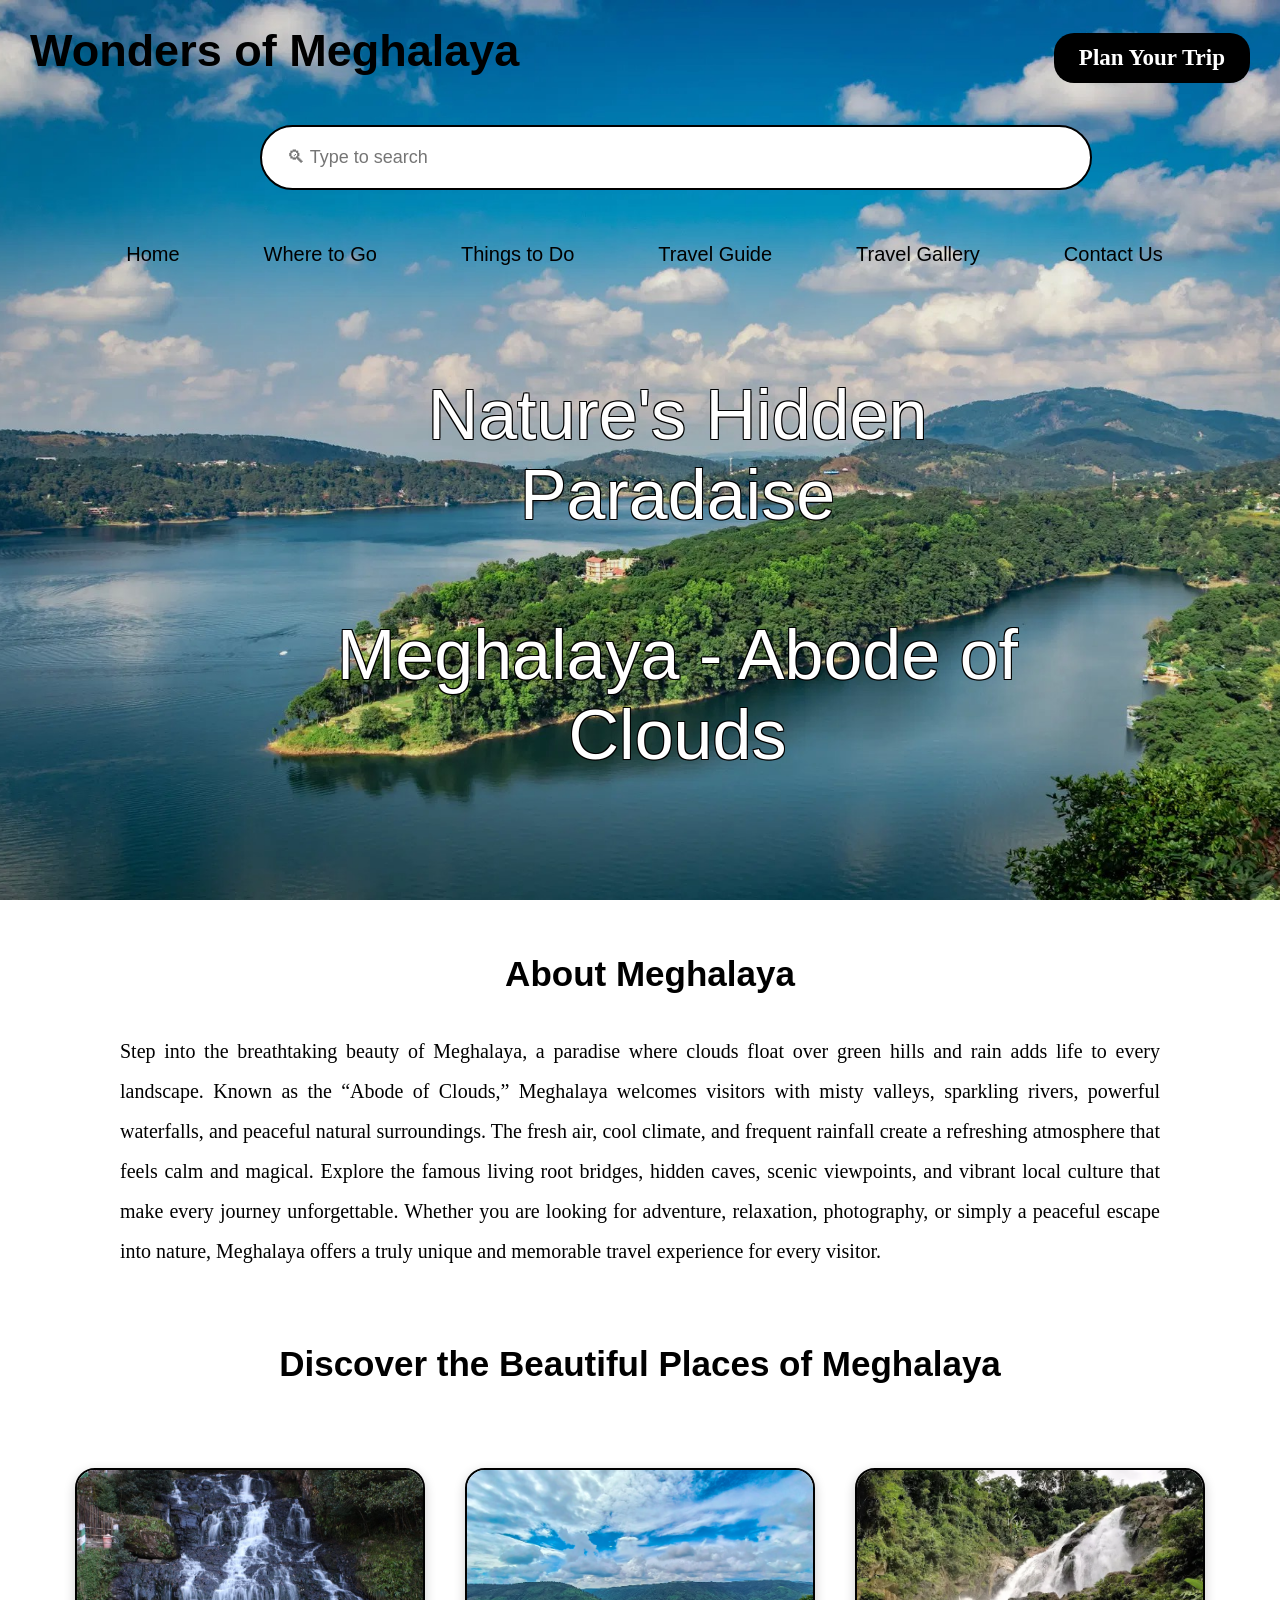
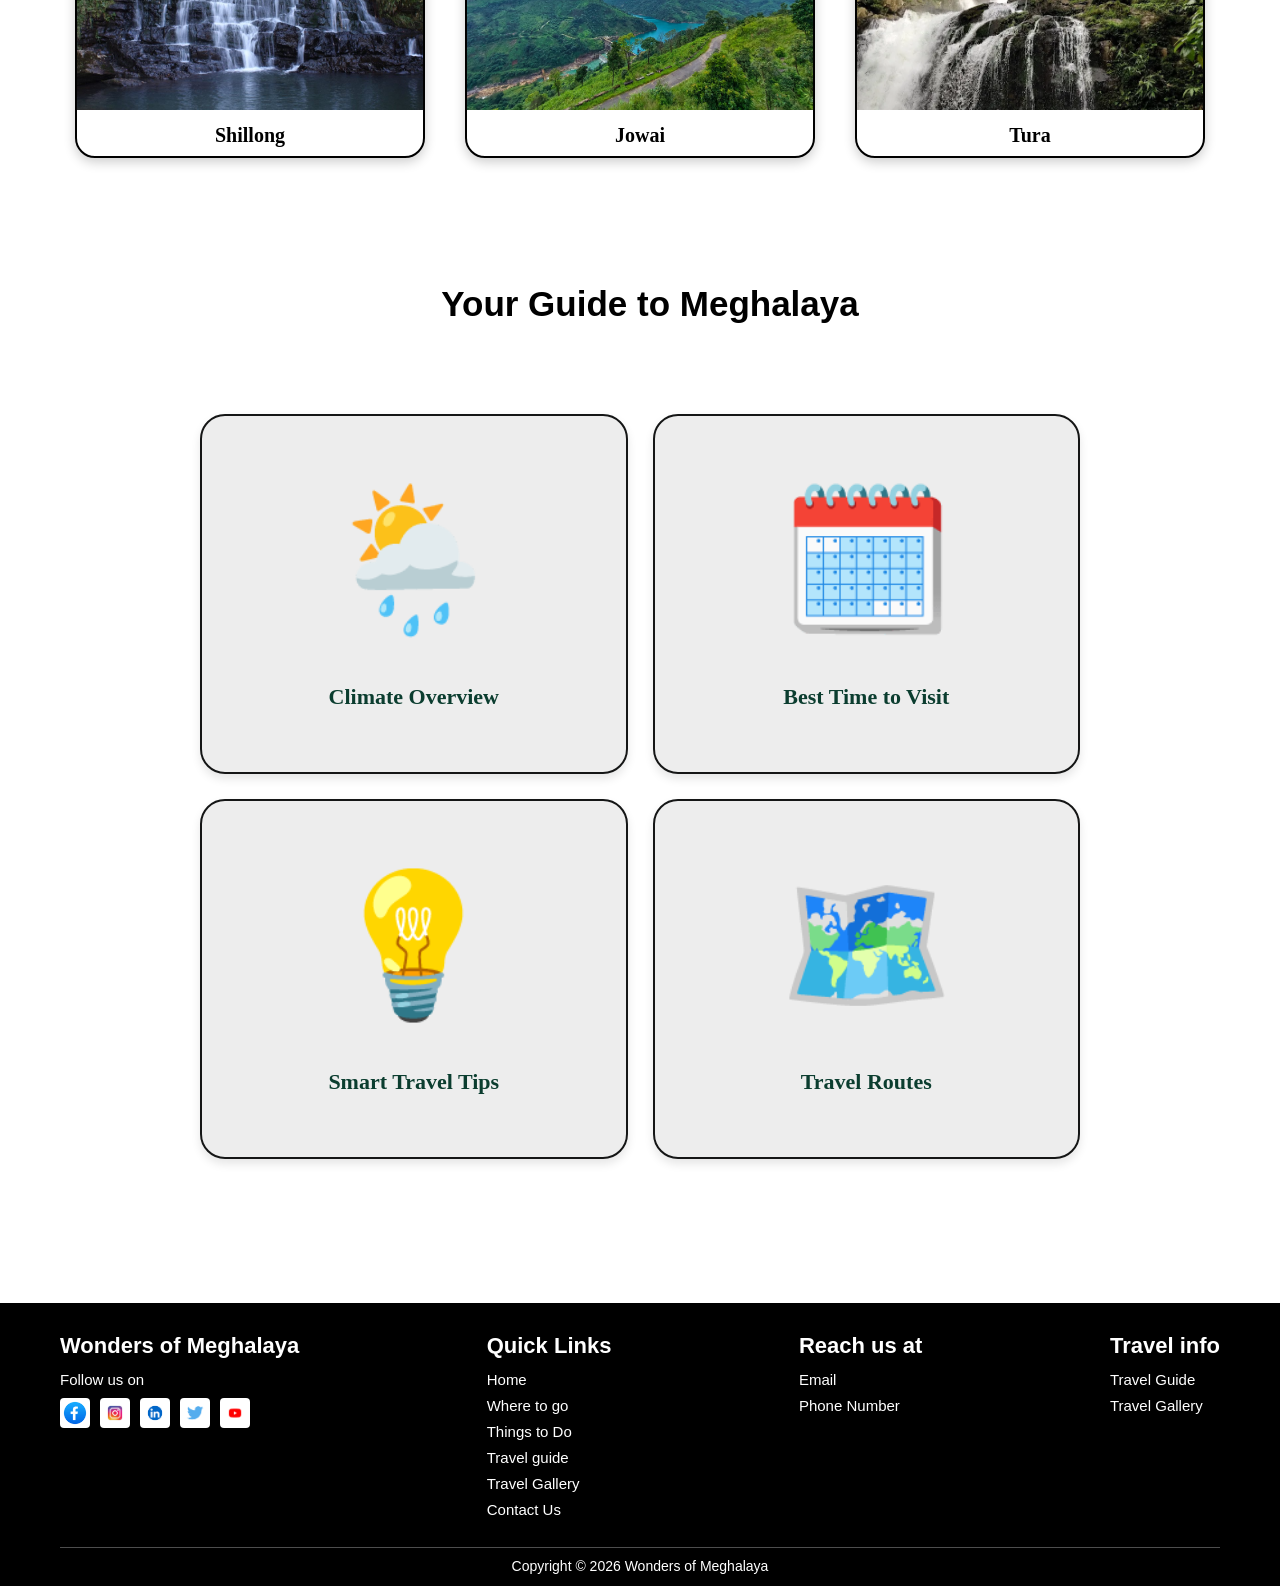
<file: index.html>
<!DOCTYPE html>
<html lang="en">
<head>
    <meta charset="UTF-8">
    <meta name="viewport" content="width=device-width, initial-scale=1.0">
    <title>Wonders of Meghalaya</title>
    <link rel="stylesheet" href="Style.css">
</head>

<body>
<header class="header-content">

    <div class="home-content">

<h1>Wonders of Meghalaya</h1>

 <a href="Contactus.html" class="Planbutton">Plan Your Trip</a>

 <div class="search-bar">
 <label for="search" class="sr-only">Search</label>
<input type="text" id="search" placeholder=" 🔍︎ Type to search">
</div>

<nav>
    <a href="index.html">Home</a>
    <a href="Wheretogo.html">Where to Go</a>
    <a href="Thingstodo.html">Things to Do</a>
    <a href="Travelguide.html">Travel Guide</a>
    <a href="Travelgallery.html">Travel Gallery</a>
    <a href="Contactus.html">Contact Us</a>
</nav>

<div class="head-content">
<h1>Nature's Hidden Paradaise <br><br> Meghalaya - Abode of Clouds</h1>
</div>

   </div>

</header>

<br><br><br>
<div class="head1-content">
<h1 class="head1"> About Meghalaya</h1>
<br><br> 
<p>Step into the breathtaking beauty of Meghalaya, a paradise where clouds float over green hills and rain adds life to every landscape. Known as the “Abode of Clouds,” Meghalaya welcomes visitors with misty valleys, sparkling rivers, powerful waterfalls, and peaceful natural surroundings. The fresh air, cool climate, and frequent rainfall create a refreshing atmosphere that feels calm and magical. Explore the famous living root bridges, hidden caves, scenic viewpoints, and vibrant local culture that make every journey unforgettable. Whether you are looking for adventure, relaxation, photography, or simply a peaceful escape into nature, Meghalaya offers a truly unique and memorable travel experience for every visitor.</p>
</div>

 <br><br><br><br>
 <div class="head2-content">
<h1 class="head2">Discover the Beautiful Places of Meghalaya</h1>
<br><br><br>
    <div class="head2place-container">

        <div class="head2place-image">
            <a href="Attraction1.html#shillong">
                <img src="Images/Shillong.jpg" alt="shillong">
                
                <h2>Shillong</h2>
            </a>
        </div>

        <div class="head2place-image">
            <a href="Attraction2.html#jowai">
                <img src="Images/Jowai.avif" alt="Jowai
">
                <h2>Jowai</h2>
            </a>
        </div>

        <div class="head2place-image">
            <a href="Attraction3.html#tura">
                <img src="Images/tura.webp" alt="Tura
">
                <h2>Tura</h2>
            </a>
        </div>

    </div>
</div>

<br><br><br><br><br><br><br>
<h1 class="head3">Your Guide to Meghalaya</h1>


<div class="head3-container">


<div class="head3-icon">
    <div class="icon">🌦️</div>
    <h2>
      <a href="Travelguide.html#climate">Climate Overview</a>
    </h2>
  </div>

  <div class="head3-icon">
    <div class="icon">🗓️</div>
    <h2><a href="Travelguide.html#visit">Best Time to Visit</a></h2>
  </div>

  <div class="head3-icon">
    <div class="icon">💡</div>
    <h2><a href="Travelguide.html#tips">Smart Travel Tips</a></h2>
  </div>

  <div class="head3-icon">
    <div class="icon">🗺️</div>
    <h2><a href="Travelguide.html#Routes">Travel Routes</a></h2>
  </div> 
</div>

<br><br><br>

<footer class="footer">
  <div class="footer-container">

    <div class="footer-col">
      <h2 class="logo">Wonders of Meghalaya</h2>
      
       <p>Follow us on</p>
       <div class=" Footericons">
        <img src="Images/facelogo.avif" alt="Facebook">
        <img src="Images/Insta1.jpg" alt="Instagram">
        <img src="Images/linkedin1.png" alt="LinkedIn">
        <img src="Images/twitter1.png" alt="Twitter">
        <img src="Images/youtube1.png" alt="YouTube">
      </div>
    </div>
    <div class="footer-col">
      <h3>Quick Links</h3>
       <ul>
        <li><a href="index.html">Home</a></li>
        <li><a href="Wheretogo.html">Where to go</a></li>
        <li><a href="Thingstodo.html">Things to Do</a></li>
        <li><a href="Travelguide.html">Travel guide</a></li>
        <li><a href="Travelgallery.html">Travel Gallery</a></li>
        <li><a href="Contactus.html">Contact Us</a></li>
      </ul>
    </div>
    <div class="footer-col">
      <h3>Reach us at</h3>
      <ul>
        <li><a href="mailto:info@meghalayatourism.com">Email</a></li>
        <li><a href="tel:+911234567890">Phone Number</a></li>
      </ul>
    </div>
    <div class="footer-col">
      <h3>Travel info</h3>
      <ul>
        <li><a href="Travelguide.html">Travel Guide</a></li>
        <li><a href="Travelgallery.html">Travel Gallery</a></li>
      </ul>
    </div>

  </div>
  <div class="footer-bottom">
    <p>
     Copyright © 2026 Wonders of Meghalaya 
    </p>
  
  </div>
</footer>


</body>

</html>
</file>
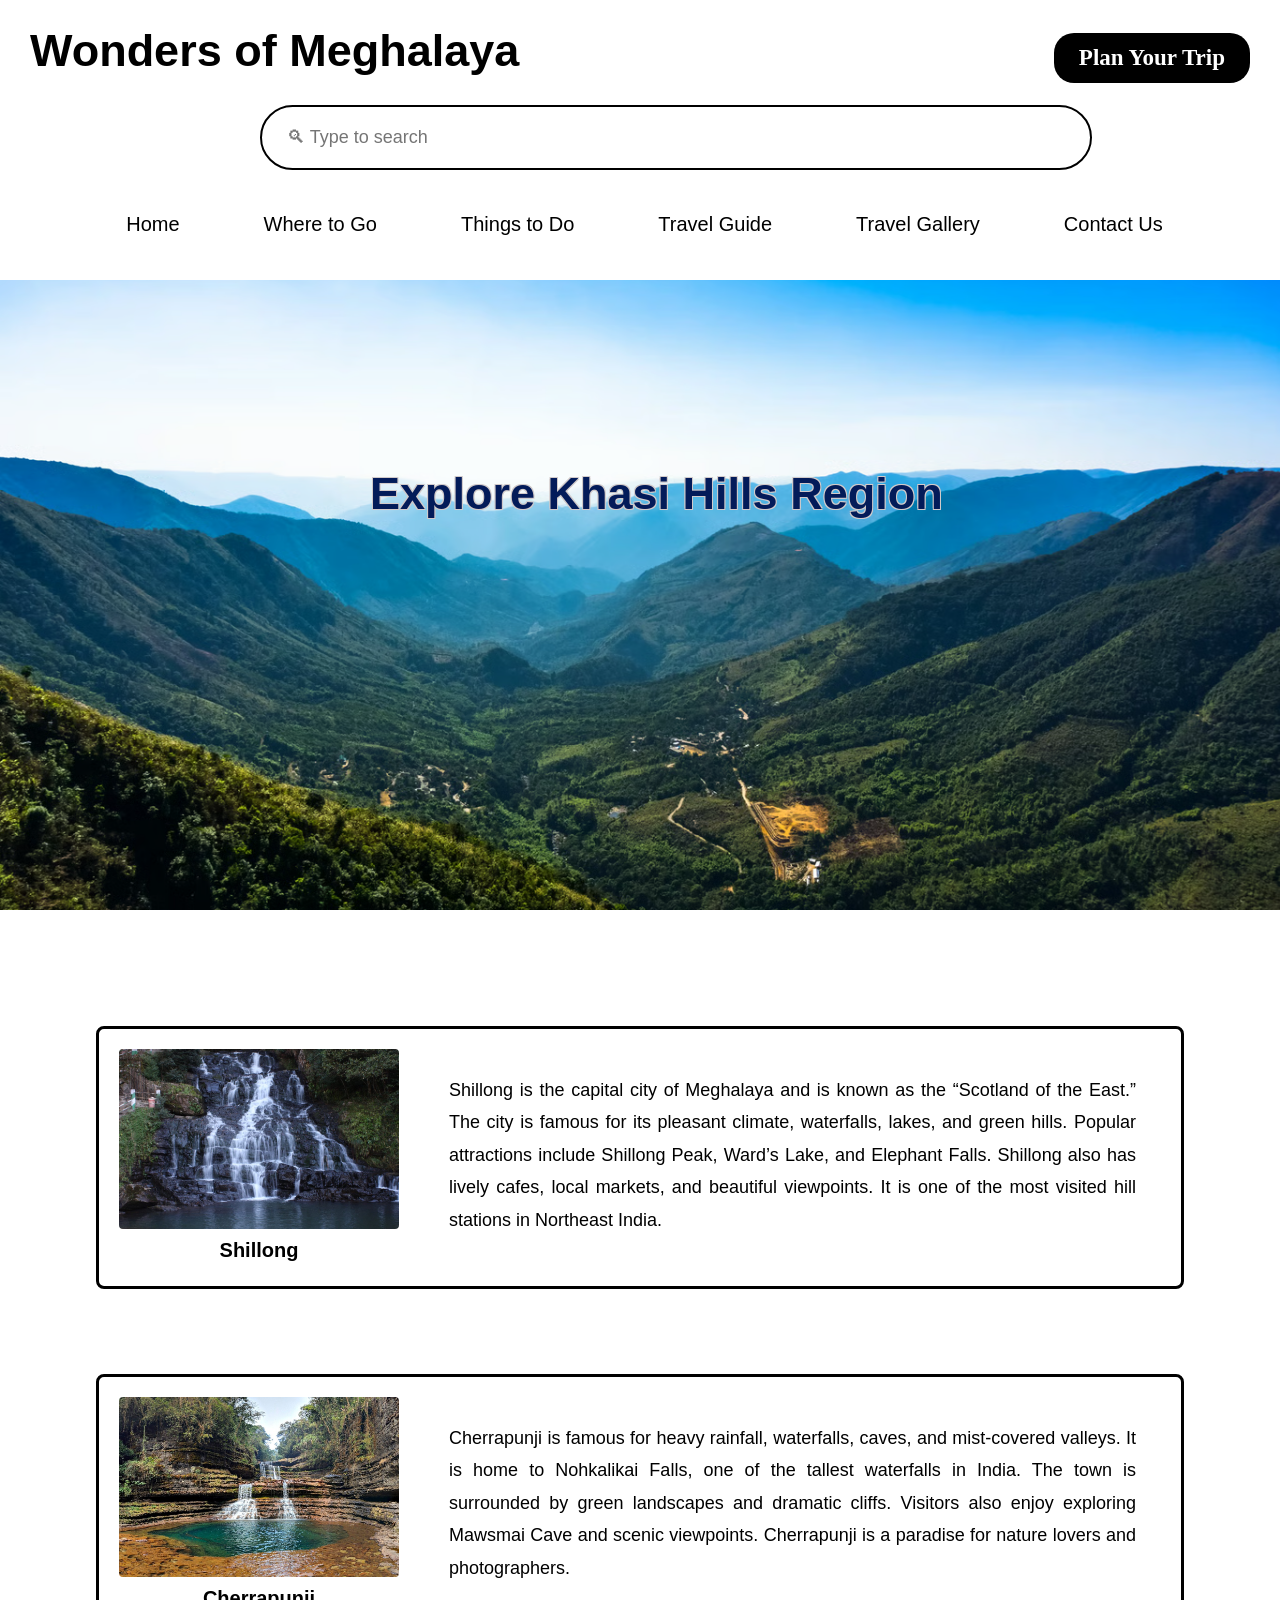
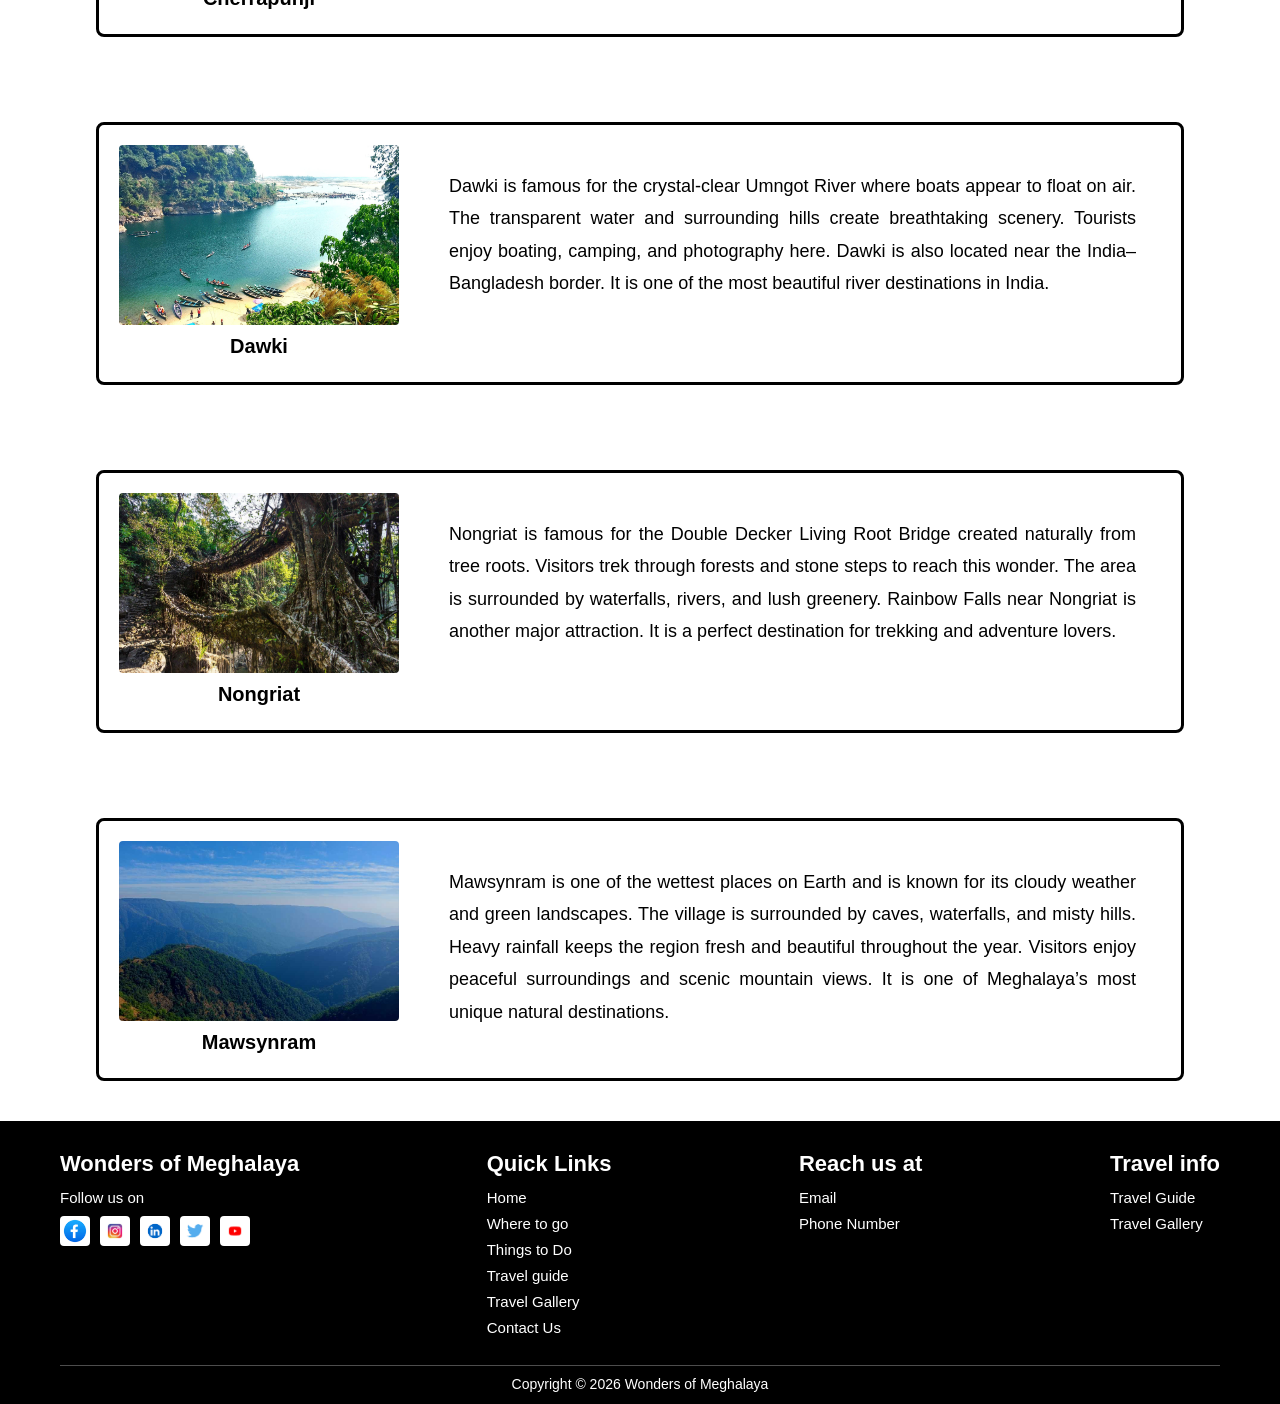
<file: Attraction1.html>
<!DOCTYPE html>
<html lang="en">
<head>
    <meta charset="UTF-8">
    <meta name="viewport" content="width=device-width, initial-scale=1.0">
    <title>Wonders of Meghalaya</title>
    <link rel="stylesheet" href="Style.css">
</head>

<body>
<header class="header1-content">

    <div class="home1-content">

<h1>Wonders of Meghalaya</h1>

 <a href="Contactus.html" class="Planbutton1">Plan Your Trip</a>

 <div class="search-bar">
 <label for="search" class="sr-only">Search</label>
<input type="text" id="search" placeholder=" 🔍︎ Type to search">
</div>

<nav>
    <a href="index.html">Home</a>
    <a href="Wheretogo.html">Where to Go</a>
    <a href="Thingstodo.html">Things to Do</a>
    <a href="Travelguide.html">Travel Guide</a>
    <a href="Travelgallery.html">Travel Gallery</a>
    <a href="Contactus.html">Contact Us</a>
</nav>
<br><br>

<div class="go-image"><img src="Images/khasi-hills.avif" alt="image of Khasi hills"></div>

<div class="titlego1-content">
<h1>Explore Khasi Hills Region</h1>
</div>

</div>
</header>
<br><br><br><br>

    <div class="region-container">

    <div class="region-image">

        <div class="image-section" id="shillong">
            <img src="Images/Shillong.jpg" alt=" image of Shillong">
            <h2>Shillong</h2>
        </div>

        <div class="text-section">
            <p>
                Shillong is the capital city of Meghalaya and is known as the
                “Scotland of the East.” The city is famous for its pleasant climate,
                waterfalls, lakes, and green hills. Popular attractions include
                Shillong Peak, Ward’s Lake, and Elephant Falls. Shillong also has
                lively cafes, local markets, and beautiful viewpoints. It is one of
                the most visited hill stations in Northeast India.
            </p>
        </div>

    </div>


    <div class="region-image">

        <div class="image-section">
            <img src="Images/cherrapunji.jpg" alt="imag of Cherrapunji ">
            <h2>Cherrapunji</h2>
        </div>

        <div class="text-section">
            <p>
                Cherrapunji is famous for heavy rainfall, waterfalls, caves, and
                mist-covered valleys. It is home to Nohkalikai Falls, one of the
                tallest waterfalls in India. The town is surrounded by green
                landscapes and dramatic cliffs. Visitors also enjoy exploring
                Mawsmai Cave and scenic viewpoints. Cherrapunji is a paradise for
                nature lovers and photographers.
            </p>
        </div>

    </div>


    <div class="region-image">

        <div class="image-section">
            <img src="Images/Dawki.jpg" alt="images of Dawki">
            <h2>Dawki</h2>
        </div>

        <div class="text-section">
            <p>
                Dawki is famous for the crystal-clear Umngot River where boats
                appear to float on air. The transparent water and surrounding hills
                create breathtaking scenery. Tourists enjoy boating, camping, and
                photography here. Dawki is also located near the India–Bangladesh
                border. It is one of the most beautiful river destinations in India.
            </p>
        </div>

    </div>


    <div class="region-image">

        <div class="image-section">
            <img src="Images/nongriate.webp" alt="image of Nongriat">
            <h2>Nongriat</h2>
        </div>

        <div class="text-section">
            <p>
                Nongriat is famous for the Double Decker Living Root Bridge created
                naturally from tree roots. Visitors trek through forests and stone
                steps to reach this wonder. The area is surrounded by waterfalls,
                rivers, and lush greenery. Rainbow Falls near Nongriat is another
                major attraction. It is a perfect destination for trekking and
                adventure lovers.
            </p>
        </div>

    </div>


    <div class="region-image">

        <div class="image-section">
            <img src="Images/Mawsynram.jpg" alt="image of Mawsynram">
            <h2>Mawsynram</h2>
        </div>

        <div class="text-section">
            <p>
                Mawsynram is one of the wettest places on Earth and is known for
                its cloudy weather and green landscapes. The village is surrounded
                by caves, waterfalls, and misty hills. Heavy rainfall keeps the
                region fresh and beautiful throughout the year. Visitors enjoy
                peaceful surroundings and scenic mountain views. It is one of
                Meghalaya’s most unique natural destinations.
            </p>
        </div>

    </div>

</div>



<footer class="footer">
  <div class="footer-container">

    <div class="footer-col">
      <h2 class="logo">Wonders of Meghalaya</h2>
      
       <p>Follow us on</p>
       <div class=" Footericons">
        <img src="Images/facelogo.avif" alt="Facebook">
        <img src="Images/Insta1.jpg" alt="Instagram">
        <img src="Images/linkedin1.png" alt="LinkedIn">
        <img src="Images/twitter1.png" alt="Twitter">
        <img src="Images/youtube1.png" alt="YouTube">
      </div>
    </div>
    <div class="footer-col">
      <h3>Quick Links</h3>
       <ul>
        <li><a href="index.html">Home</a></li>
        <li><a href="Wheretogo.html">Where to go</a></li>
        <li><a href="Thingstodo.html">Things to Do</a></li>
        <li><a href="Travelguide.html">Travel guide</a></li>
        <li><a href="Travelgallery.html">Travel Gallery</a></li>
        <li><a href="Contactus.html">Contact Us</a></li>
      </ul>
    </div>
    <div class="footer-col">
      <h3>Reach us at</h3>
      <ul>
        <li><a href="mailto:info@meghalayatourism.com">Email</a></li>
        <li><a href="tel:+911234567890">Phone Number</a></li>
      </ul>
    </div>
    <div class="footer-col">
      <h3>Travel info</h3>
      <ul>
        <li><a href="Travelguide.html">Travel Guide</a></li>
        <li><a href="Travelgallery.html">Travel Gallery</a></li>
      </ul>
    </div>

  </div>
  <div class="footer-bottom">
   
    <p>
     Copyright © 2026 Wonders of Meghalaya 
    </p>
    
  </div>
</footer>


</body>

</html>
</file>
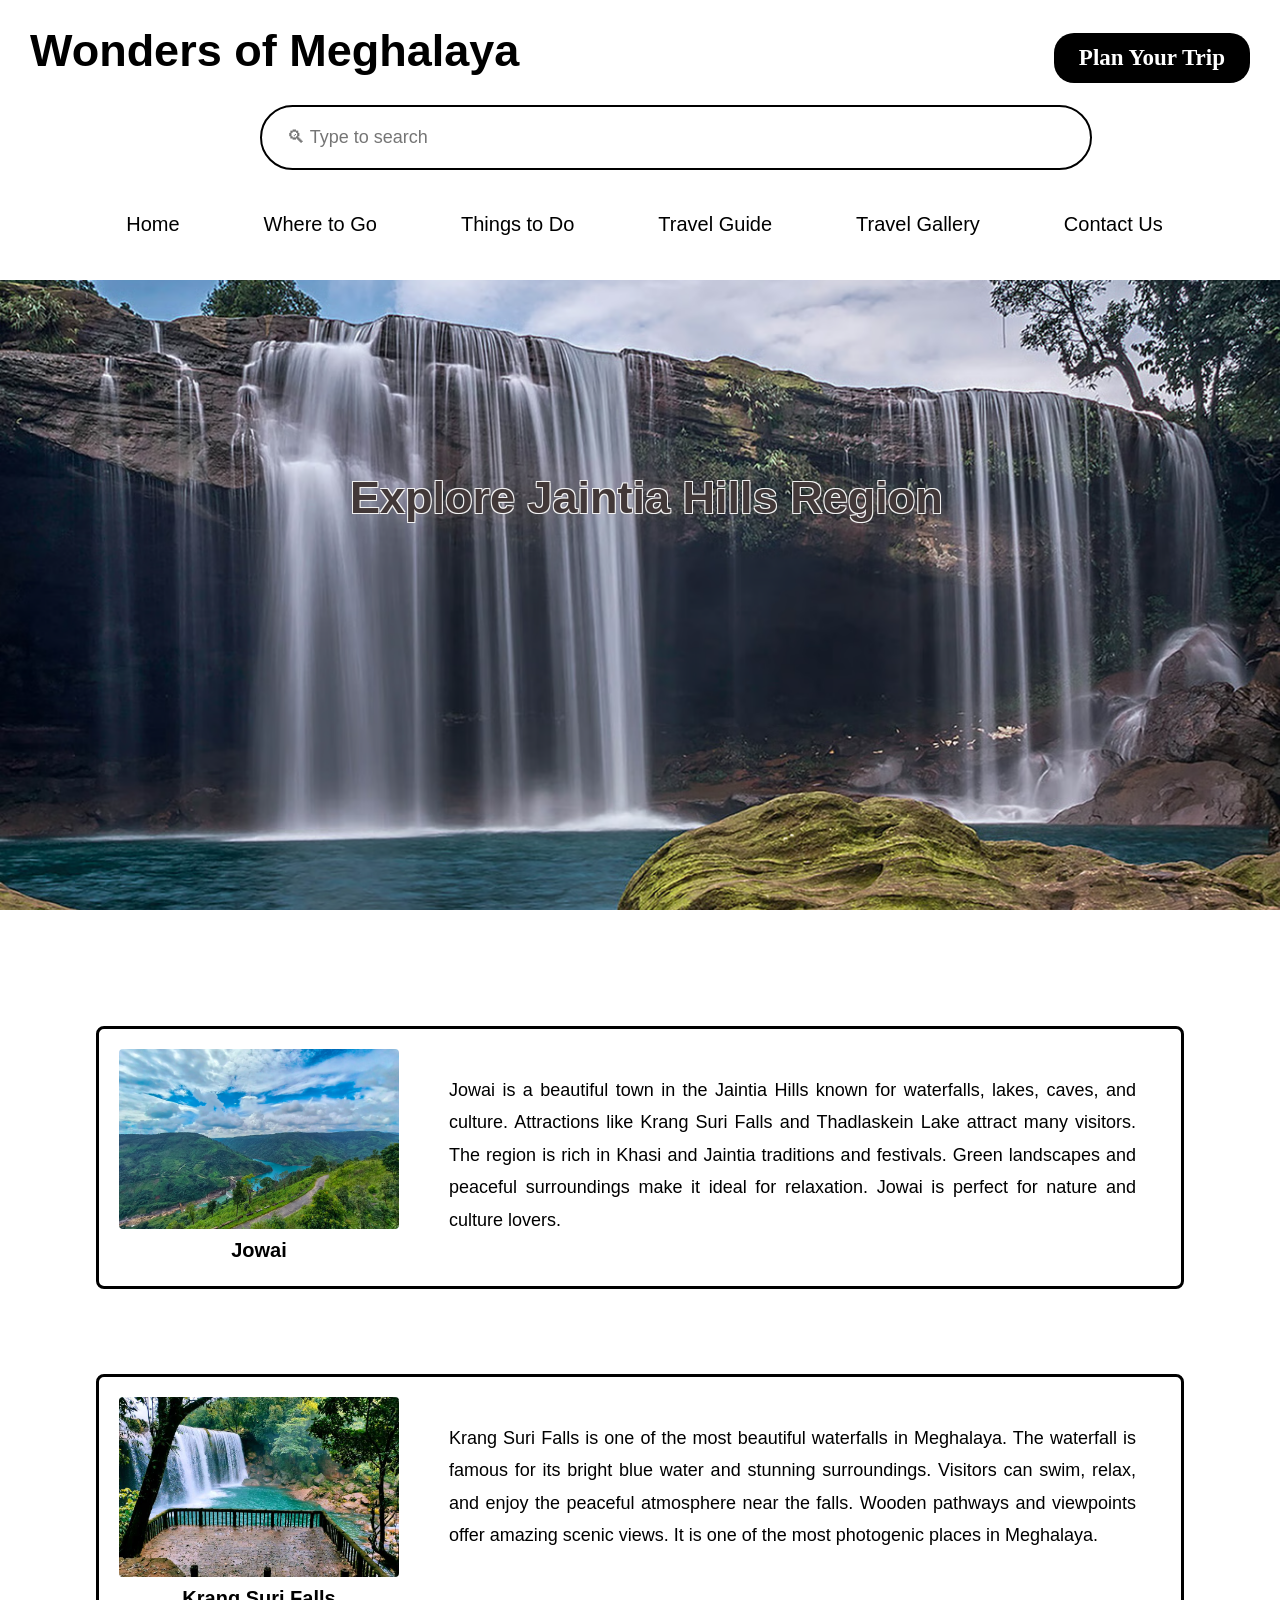
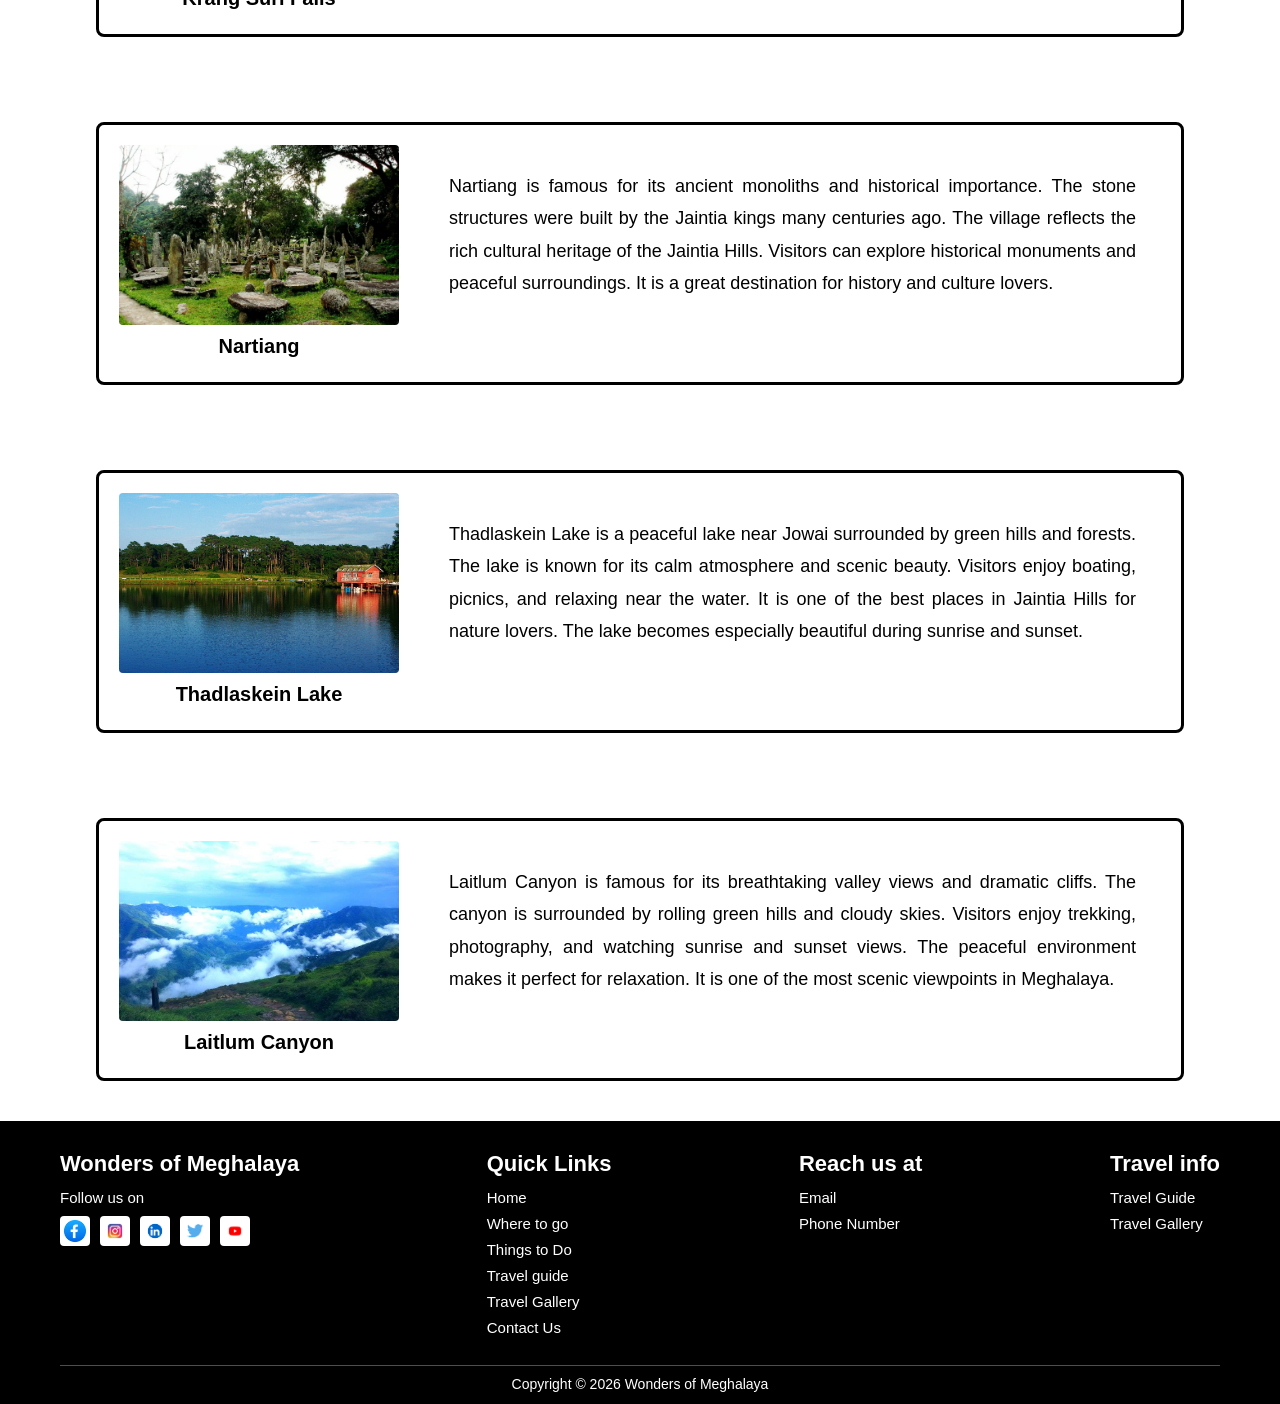
<file: Attraction2.html>
<!DOCTYPE html>
<html lang="en">
<head>
    <meta charset="UTF-8">
    <meta name="viewport" content="width=device-width, initial-scale=1.0">
    <title>Wonders of Meghalaya</title>
    <link rel="stylesheet" href="Style.css">
</head>

<body>
<header class="header1-content">

    <div class="home1-content">

<h1>Wonders of Meghalaya</h1>

 <a href="Contactus.html" class="Planbutton1">Plan Your Trip</a>

 <div class="search-bar">
 <label for="search" class="sr-only">Search</label>
<input type="text" id="search" placeholder=" 🔍︎ Type to search">
</div>

<nav>
    <a href="index.html">Home</a>
    <a href="Wheretogo.html">Where to Go</a>
    <a href="Thingstodo.html">Things to Do</a>
    <a href="Travelguide.html">Travel Guide</a>
    <a href="Travelgallery.html">Travel Gallery</a>
    <a href="Contactus.html">Contact Us</a>
</nav>
<br><br>

<div class="go2-image"><img src="Images/jaintia-hills.avif" alt="Jaintia hills image"></div>

<div class="titlego2-content">
<h1>Explore Jaintia Hills Region</h1>
</div>

</div>
</header>
<br><br><br><br>
<div class="region-container">

<div class="region-image">

    <div class="image-section" id="jowai">
        <img src="Images/Jowai.avif" alt="Jowai.avif">
        <h2>Jowai</h2>
    </div>

    <div class="text-section">
        <p>
            Jowai is a beautiful town in the Jaintia Hills known for waterfalls,
            lakes, caves, and culture. Attractions like Krang Suri Falls and
            Thadlaskein Lake attract many visitors. The region is rich in Khasi
            and Jaintia traditions and festivals. Green landscapes and peaceful
            surroundings make it ideal for relaxation. Jowai is perfect for
            nature and culture lovers.
        </p>
    </div>

</div>


<div class="region-image">

    <div class="image-section">
        <img src="Images/krang-suri-falls-dawki.jpg" alt="krang.jpg">
        <h2>Krang Suri Falls</h2>
    </div>

    <div class="text-section">
        <p>
            Krang Suri Falls is one of the most beautiful waterfalls in Meghalaya.
            The waterfall is famous for its bright blue water and stunning
            surroundings. Visitors can swim, relax, and enjoy the peaceful
            atmosphere near the falls. Wooden pathways and viewpoints offer
            amazing scenic views. It is one of the most photogenic places in
            Meghalaya.
        </p>
    </div>

</div>


<div class="region-image">

    <div class="image-section">
        <img src="Images/nartiang.avif" alt="nartiang.avif">
        <h2>Nartiang</h2>
    </div>

    <div class="text-section">
        <p>
            Nartiang is famous for its ancient monoliths and historical
            importance. The stone structures were built by the Jaintia kings many
            centuries ago. The village reflects the rich cultural heritage of the
            Jaintia Hills. Visitors can explore historical monuments and peaceful
            surroundings. It is a great destination for history and culture lovers.
        </p>
    </div>

</div>


<div class="region-image">

    <div class="image-section">
        <img src="Images/Thadlaskein.jpg" alt="Thadlaskein.jpg">
        <h2>Thadlaskein Lake</h2>
    </div>

    <div class="text-section">
        <p>
            Thadlaskein Lake is a peaceful lake near Jowai surrounded by green
            hills and forests. The lake is known for its calm atmosphere and
            scenic beauty. Visitors enjoy boating, picnics, and relaxing near the
            water. It is one of the best places in Jaintia Hills for nature
            lovers. The lake becomes especially beautiful during sunrise and
            sunset.
        </p>
    </div>

</div>


<div class="region-image">

    <div class="image-section">
        <img src="Images/Laitlum-Canyons.jpg" alt="Laitlum-Canyons.jpg">
        <h2>Laitlum Canyon</h2>
    </div>

    <div class="text-section">
        <p>
            Laitlum Canyon is famous for its breathtaking valley views and
            dramatic cliffs. The canyon is surrounded by rolling green hills and
            cloudy skies. Visitors enjoy trekking, photography, and watching
            sunrise and sunset views. The peaceful environment makes it perfect
            for relaxation. It is one of the most scenic viewpoints in Meghalaya.
        </p>
    </div>

</div>

</div>


<footer class="footer">
  <div class="footer-container">

    <div class="footer-col">
      <h2 class="logo">Wonders of Meghalaya</h2>
      
       <p>Follow us on</p>
       <div class=" Footericons">
        <img src="Images/facelogo.avif" alt="Facebook">
        <img src="Images/Insta1.jpg" alt="Instagram">
        <img src="Images/linkedin1.png" alt="LinkedIn">
        <img src="Images/twitter1.png" alt="Twitter">
        <img src="Images/youtube1.png" alt="YouTube">
      </div>
    </div>
    <div class="footer-col">
      <h3>Quick Links</h3>
       <ul>
        <li><a href="index.html">Home</a></li>
        <li><a href="Wheretogo.html">Where to go</a></li>
        <li><a href="Thingstodo.html">Things to Do</a></li>
        <li><a href="Travelguide.html">Travel guide</a></li>
        <li><a href="Travelgallery.html">Travel Gallery</a></li>
        <li><a href="Contactus.html">Contact Us</a></li>
      </ul>
    </div>
    <div class="footer-col">
      <h3>Reach us at</h3>
      <ul>
        <li><a href="mailto:info@meghalayatourism.com">Email</a></li>
        <li><a href="tel:+911234567890">Phone Number</a></li>
      </ul>
    </div>
    <div class="footer-col">
      <h3>Travel info</h3>
      <ul>
        <li><a href="Travelguide.html">Travel Guide</a></li>
        <li><a href="Travelgallery.html">Travel Gallery</a></li>
      </ul>
    </div>

  </div>
  <div class="footer-bottom">
    
    <p>
     Copyright © 2026 Wonders of Meghalaya 
    </p>
    
  </div>
</footer>



</body>

</html>
</file>
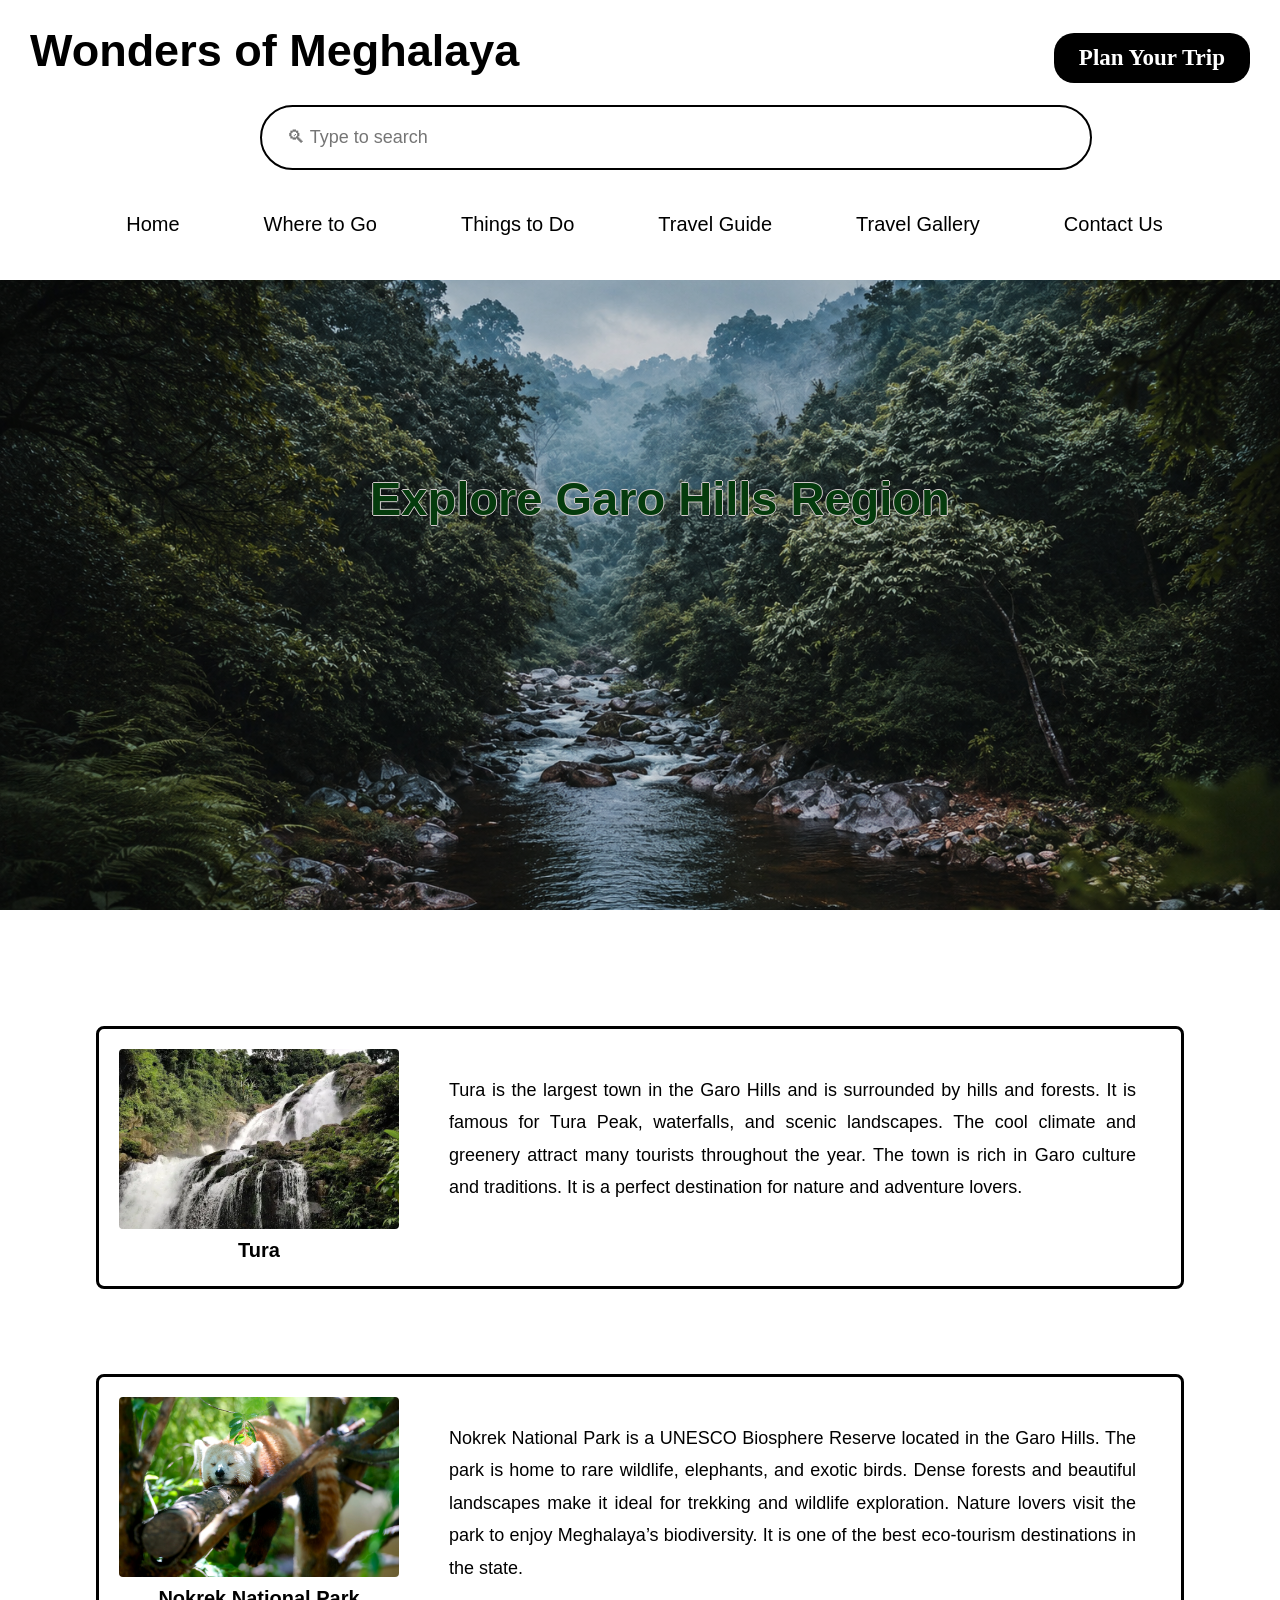
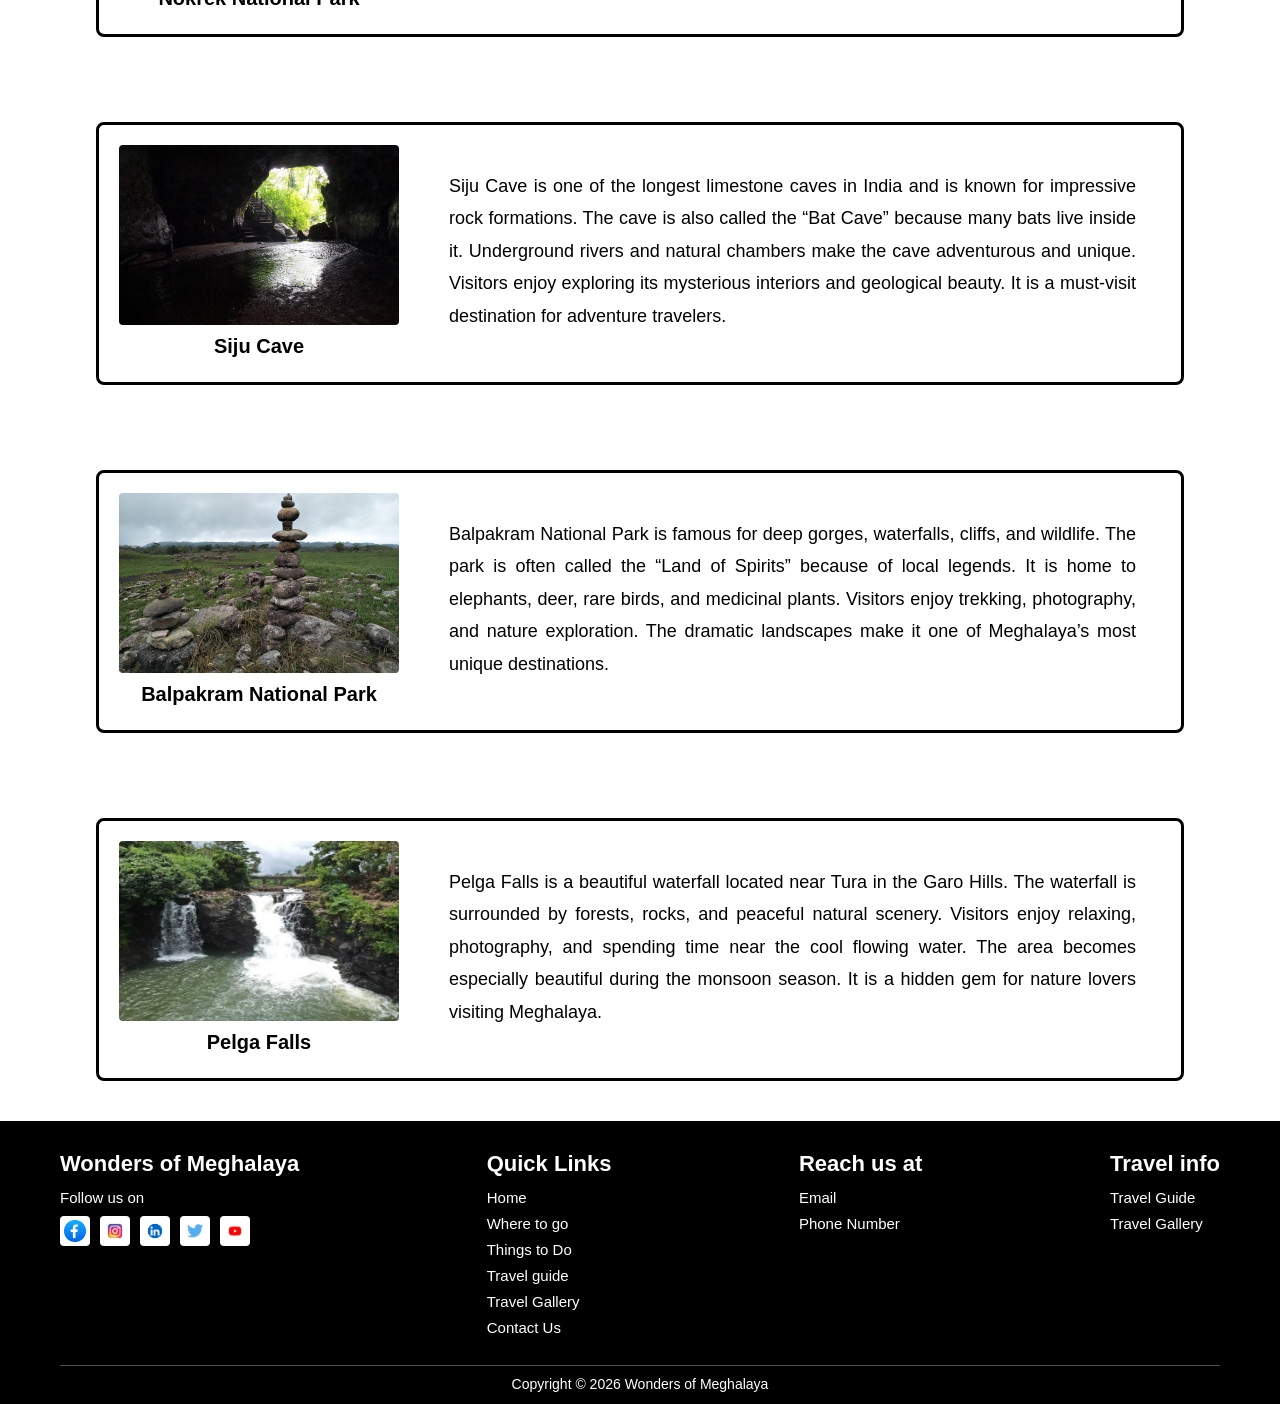
<file: Attraction3.html>
<!DOCTYPE html>
<html lang="en">
<head>
    <meta charset="UTF-8">
    <meta name="viewport" content="width=device-width, initial-scale=1.0">
    <title>Wonders of Meghalaya</title>
    <link rel="stylesheet" href="Style.css">
</head>

<body>
<header class="header1-content">

    <div class="home1-content">

<h1>Wonders of Meghalaya</h1>

 <a href="Contactus.html" class="Planbutton1">Plan Your Trip</a>

 <div class="search-bar">
 <label for="search" class="sr-only">Search</label>
<input type="text" id="search" placeholder=" 🔍︎ Type to search">
</div>

<nav>
    <a href="index.html">Home</a>
    <a href="Wheretogo.html">Where to Go</a>
    <a href="Thingstodo.html">Things to Do</a>
    <a href="Travelguide.html">Travel Guide</a>
    <a href="Travelgallery.html">Travel Gallery</a>
    <a href="Contactus.html">Contact Us</a>
</nav>
<br><br>

<div class="go3-image"><img src="Images/garo-hills.png" alt="garo hills image"></div>

<div class="titlego3-content">
<h1>Explore Garo Hills Region</h1>
</div>

</div>
</header>
<br><br><br><br>
<div class="region-container">

<div class="region-image">

    <div class="image-section" id="tura">
        <img src="Images/tura.webp" alt="tura.webp">
        <h2>Tura</h2>
    </div>

    <div class="text-section">
        <p>
            Tura is the largest town in the Garo Hills and is surrounded by
            hills and forests. It is famous for Tura Peak, waterfalls, and
            scenic landscapes. The cool climate and greenery attract many
            tourists throughout the year. The town is rich in Garo culture
            and traditions. It is a perfect destination for nature and
            adventure lovers.
        </p>
    </div>

</div>


<div class="region-image">

    <div class="image-section">
        <img src="Images/Nokrek-National-Park.jpg" alt="Nokrek National Park.jpg">
        <h2>Nokrek National Park</h2>
    </div>

    <div class="text-section">
        <p>
            Nokrek National Park is a UNESCO Biosphere Reserve located in the
            Garo Hills. The park is home to rare wildlife, elephants, and
            exotic birds. Dense forests and beautiful landscapes make it ideal
            for trekking and wildlife exploration. Nature lovers visit the park
            to enjoy Meghalaya’s biodiversity. It is one of the best eco-tourism
            destinations in the state.
        </p>
    </div>

</div>


<div class="region-image">

    <div class="image-section">
        <img src="Images/siju-cave.jpg" alt="siju cave.jpg">
        <h2>Siju Cave</h2>
    </div>

    <div class="text-section">
        <p>
            Siju Cave is one of the longest limestone caves in India and is
            known for impressive rock formations. The cave is also called the
            “Bat Cave” because many bats live inside it. Underground rivers and
            natural chambers make the cave adventurous and unique. Visitors
            enjoy exploring its mysterious interiors and geological beauty.
            It is a must-visit destination for adventure travelers.
        </p>
    </div>

</div>


<div class="region-image">

    <div class="image-section">
        <img src="Images/Balpakram-National-Park.jpg" alt="Balpakram National Park.jpg">
        <h2>Balpakram National Park</h2>
    </div>

    <div class="text-section">
        <p>
            Balpakram National Park is famous for deep gorges, waterfalls,
            cliffs, and wildlife. The park is often called the “Land of Spirits”
            because of local legends. It is home to elephants, deer, rare birds,
            and medicinal plants. Visitors enjoy trekking, photography, and
            nature exploration. The dramatic landscapes make it one of
            Meghalaya’s most unique destinations.
        </p>
    </div>

</div>


<div class="region-image">

    <div class="image-section">
        <img src="Images/pelga.jpg" alt="pelga.jpgs">
        <h2>Pelga Falls</h2>
    </div>

    <div class="text-section">
        <p>
            Pelga Falls is a beautiful waterfall located near Tura in the
            Garo Hills. The waterfall is surrounded by forests, rocks, and
            peaceful natural scenery. Visitors enjoy relaxing, photography,
            and spending time near the cool flowing water. The area becomes
            especially beautiful during the monsoon season. It is a hidden
            gem for nature lovers visiting Meghalaya.
        </p>
    </div>

</div>
</div>


<footer class="footer">
  <div class="footer-container">

    <div class="footer-col">
      <h2 class="logo">Wonders of Meghalaya</h2>
      
       <p>Follow us on</p>
       <div class=" Footericons">
        <img src="Images/facelogo.avif" alt="Facebook">
        <img src="Images/Insta1.jpg" alt="Instagram">
        <img src="Images/linkedin1.png" alt="LinkedIn">
        <img src="Images/twitter1.png" alt="Twitter">
        <img src="Images/youtube1.png" alt="YouTube">
      </div>
    </div>
    <div class="footer-col">
      <h3>Quick Links</h3>
       <ul>
        <li><a href="index.html">Home</a></li>
        <li><a href="Wheretogo.html">Where to go</a></li>
        <li><a href="Thingstodo.html">Things to Do</a></li>
        <li><a href="Travelguide.html">Travel guide</a></li>
        <li><a href="Travelgallery.html">Travel Gallery</a></li>
        <li><a href="Contactus.html">Contact Us</a></li>
      </ul>
    </div>
    <div class="footer-col">
      <h3>Reach us at</h3>
      <ul>
        <li><a href="mailto:info@meghalayatourism.com">Email</a></li>
        <li><a href="tel:+911234567890">Phone Number</a></li>
      </ul>
    </div>
    <div class="footer-col">
      <h3>Travel info</h3>
      <ul>
        <li><a href="Travelguide.html">Travel Guide</a></li>
        <li><a href="Travelgallery.html">Travel Gallery</a></li>
      </ul>
    </div>

  </div>
  <div class="footer-bottom">
    <p>
     Copyright © 2026 Wonders of Meghalaya 
    </p>
  </div>
</footer>





</body>

</html>
</file>
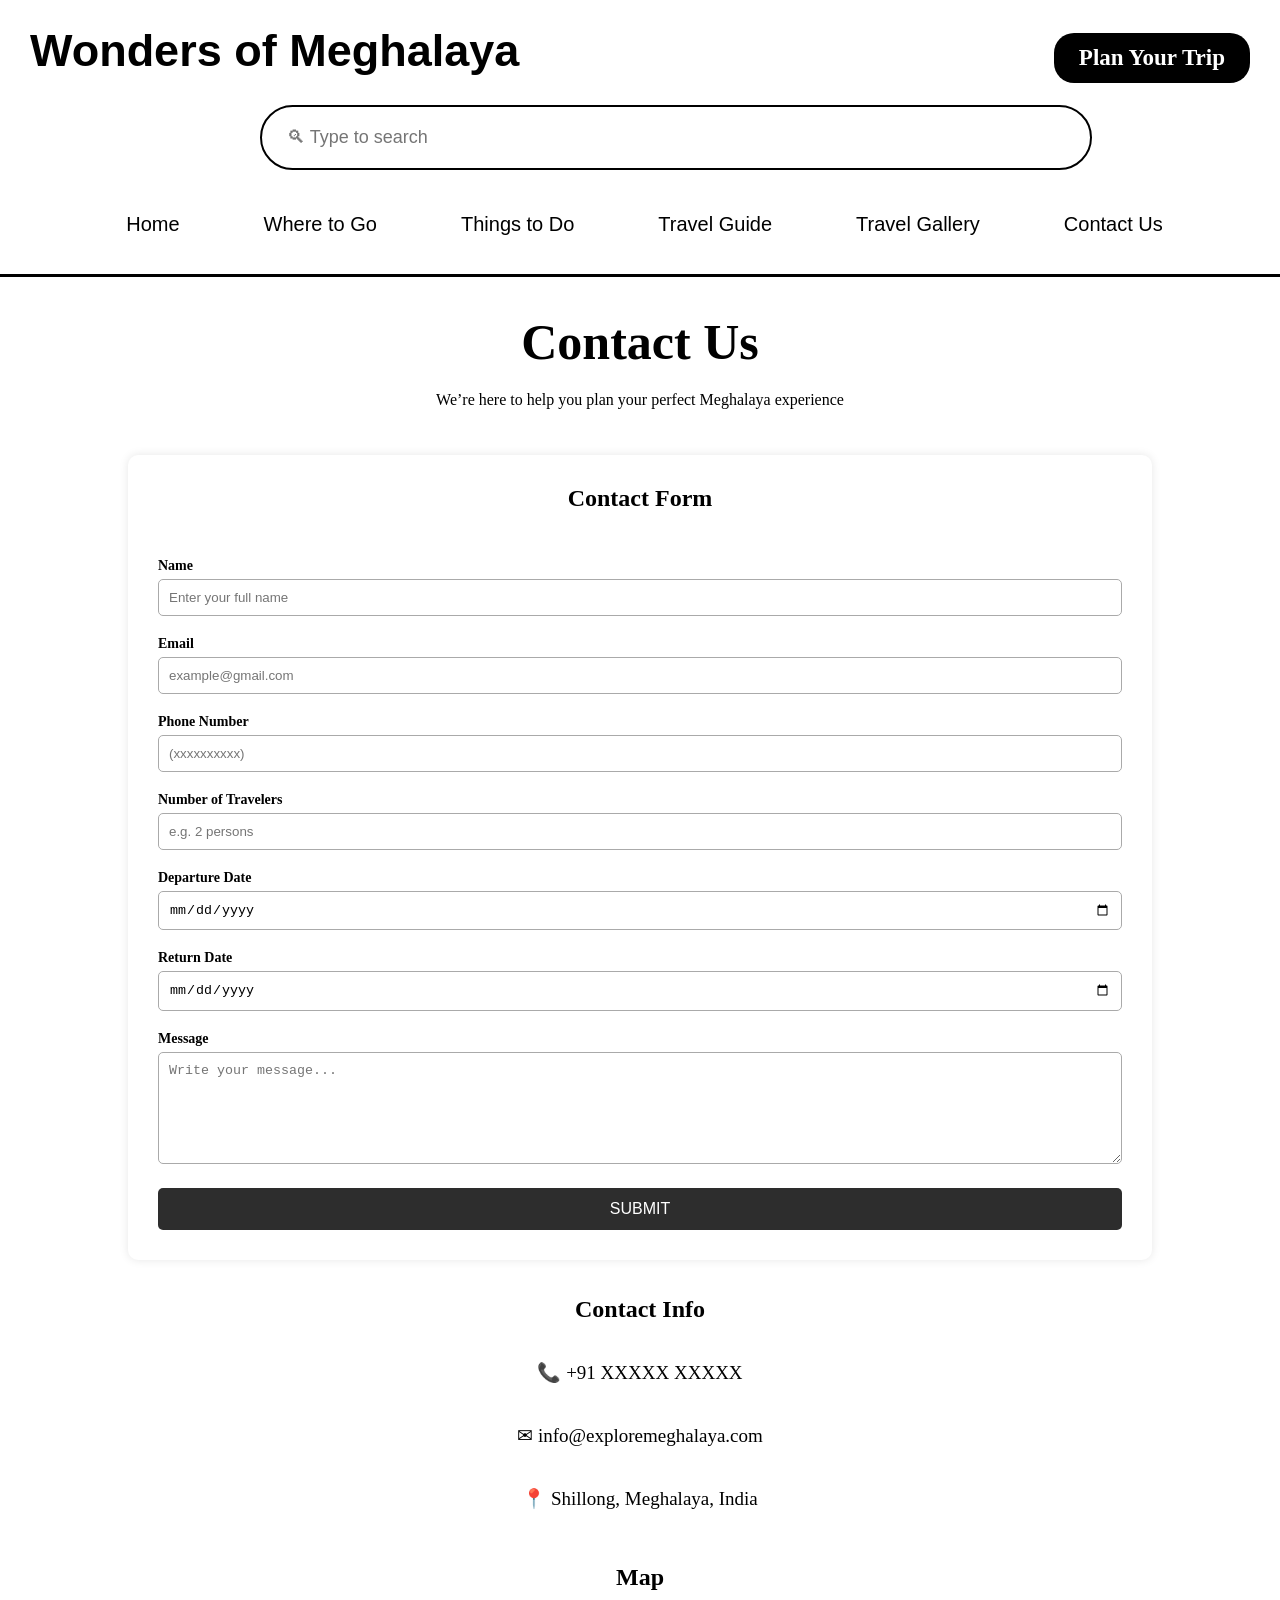
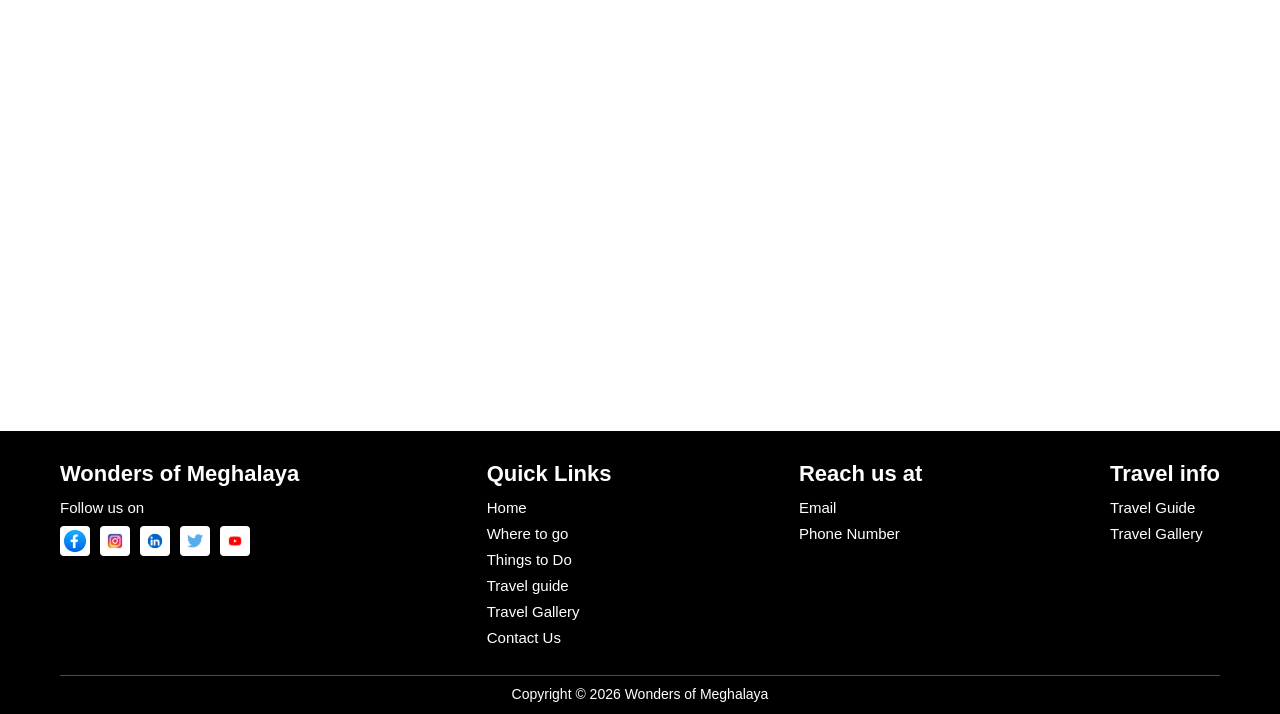
<file: Contactus.html>
<!DOCTYPE html>
<html lang="en">
<head>
    <meta charset="UTF-8">
    <meta name="viewport" content="width=device-width, initial-scale=1.0">
    <title>Wonders of Meghalaya</title>
    <link rel="stylesheet" href="Style.css">
</head>

<body>
<header class="header1-content">

    <div class="home1-content">

<h1>Wonders of Meghalaya</h1>

 <a href="Contactus.html" class="Planbutton1">Plan Your Trip</a>

 <div class="search-bar">
 <label for="search" class="sr-only">Search</label>
<input type="text" id="search" placeholder=" 🔍︎ Type to search">
</div>

<nav>
    <a href="index.html">Home</a>
    <a href="Wheretogo.html">Where to Go</a>
    <a href="Thingstodo.html">Things to Do</a>
    <a href="Travelguide.html">Travel Guide</a>
    <a href="Travelgallery.html">Travel Gallery</a>
    <a href="Contactus.html">Contact Us</a>
</nav>

</div>
</header>

<section class="contact-section">

  <hr>
  <br><br>
<div class="contact">
  <h2>Contact Us</h2>
</div>

    <p>We’re here to help you plan your perfect Meghalaya experience</p>

  
<br> <br>
  <div class="contact-container">

    <div class="contact-form">
      <h2>Contact Form</h2> <br> <br>
      <form class = "form-gap">

        <label for="name">Name</label>
        <input type="text" id="name" name="name" placeholder="Enter your full name" required>

        <label for="email">Email</label>
        <input type="email" id="email" name="email" placeholder="example@gmail.com" required>

        <label for="phone">Phone Number</label>
        <input type="tel" id="phone" name="phone" placeholder="(xxxxxxxxxx)" required>

        <label for="travelers">Number of Travelers</label>
        <input type="number" id="travelers" name="travelers" placeholder="e.g. 2 persons" min="1">

        <label for="departure">Departure Date</label>
        <input type="date" id="departure" name="departure">

        <label for="return">Return Date</label>
        <input type="date" id="return" name="return">

        <label for="message">Message</label>
        <textarea id="message" name="message" placeholder="Write your message..." rows="6"></textarea>

        <button type="submit">SUBMIT</button>

      </form>
    </div>

    <br> <br>

    <div class="contact-info">
      <h2>Contact Info</h2>
      <br> 
    </div>
    
      <p class="contact">
  <span>📞 +91 XXXXX XXXXX</span>
  <span>✉ info@exploremeghalaya.com</span>
  <span>📍 Shillong, Meghalaya, India</span>
      </p>

      <br> <br>

     
      <br> 

      <div class="map">
        <h2>Map</h2>
        <br><br>
        <iframe
          src="https://www.google.com/maps/embed?pb=!1m18!1m12!1m3!1d3560.123456789!2d91.8836!3d25.5788!2m3!1f0!2f0!3f0!3m2!1i1024!2i768!4f13.1!3m3!1m2!1s0x37507e1234567890%3AShillong!2sShillong%2C%20Meghalaya!5e0!3m2!1sen!2sin!4v1700000000000"
          height="400"
          style="border:0;"
          loading="lazy">
        </iframe>
      </div>

    </div>

  </div>

</section>



<footer class="footer">
  <div class="footer-container">

    <div class="footer-col">
      <h2 class="logo">Wonders of Meghalaya</h2>
      
       <p>Follow us on</p>
       <div class=" Footericons">
        <img src="Images/facelogo.avif" alt="Facebook">
        <img src="Images/Insta1.jpg" alt="Instagram">
        <img src="Images/linkedin1.png" alt="LinkedIn">
        <img src="Images/twitter1.png" alt="Twitter">
        <img src="Images/youtube1.png" alt="YouTube">
      </div>
    </div>
    <div class="footer-col">
      <h3>Quick Links</h3>
       <ul>
        <li><a href="index.html">Home</a></li>
        <li><a href="Wheretogo.html">Where to go</a></li>
        <li><a href="Thingstodo.html">Things to Do</a></li>
        <li><a href="Travelguide.html">Travel guide</a></li>
        <li><a href="Travelgallery.html">Travel Gallery</a></li>
        <li><a href="Contactus.html">Contact Us</a></li>
      </ul>
    </div>
    <div class="footer-col">
      <h3>Reach us at</h3>
      <ul>
        <li><a href="mailto:info@meghalayatourism.com">Email</a></li>
        <li><a href="tel:+911234567890">Phone Number</a></li>
      </ul>
    </div>
    <div class="footer-col">
      <h3>Travel info</h3>
      <ul>
        <li><a href="Travelguide.html">Travel Guide</a></li>
        <li><a href="Travelgallery.html">Travel Gallery</a></li>
      </ul>
    </div>

  </div>
  <div class="footer-bottom">
    <p>
     Copyright © 2026 Wonders of Meghalaya 
    </p>
  </div>
</footer>
</body>
</html>
</file>
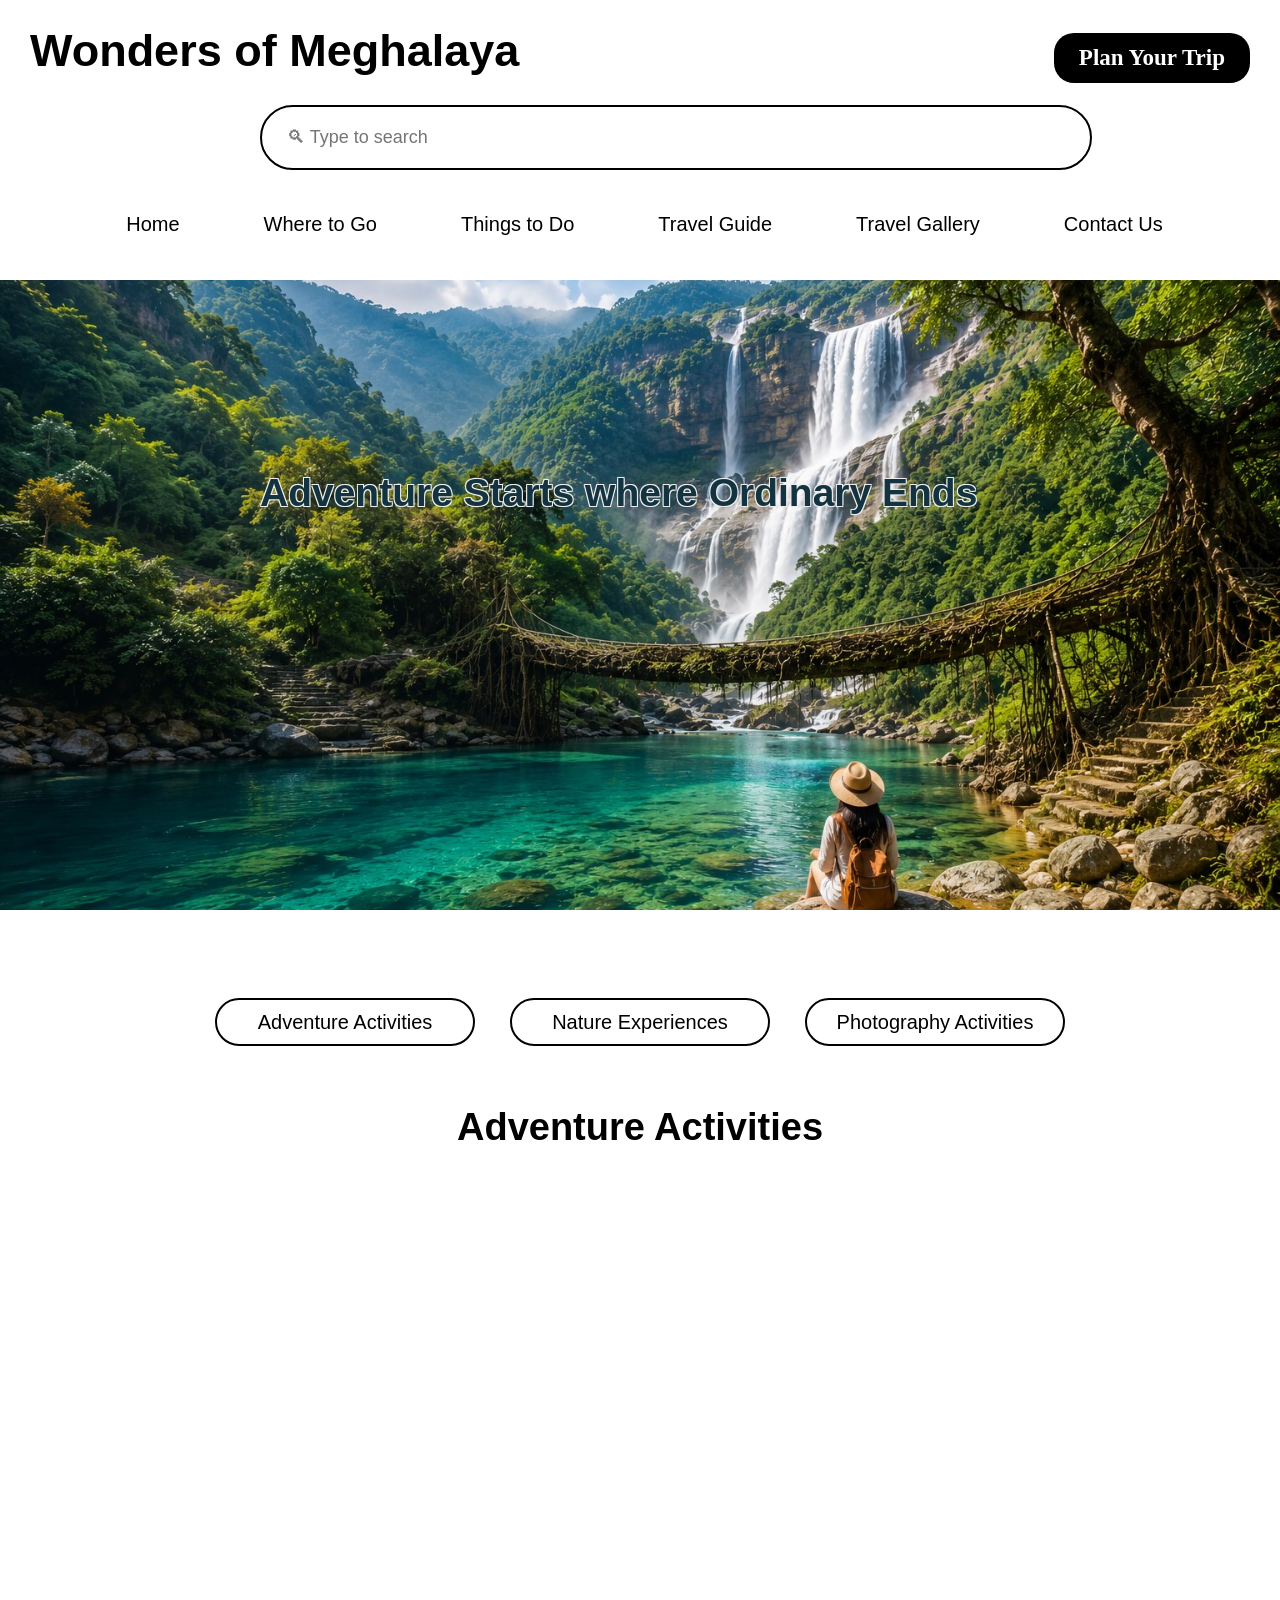
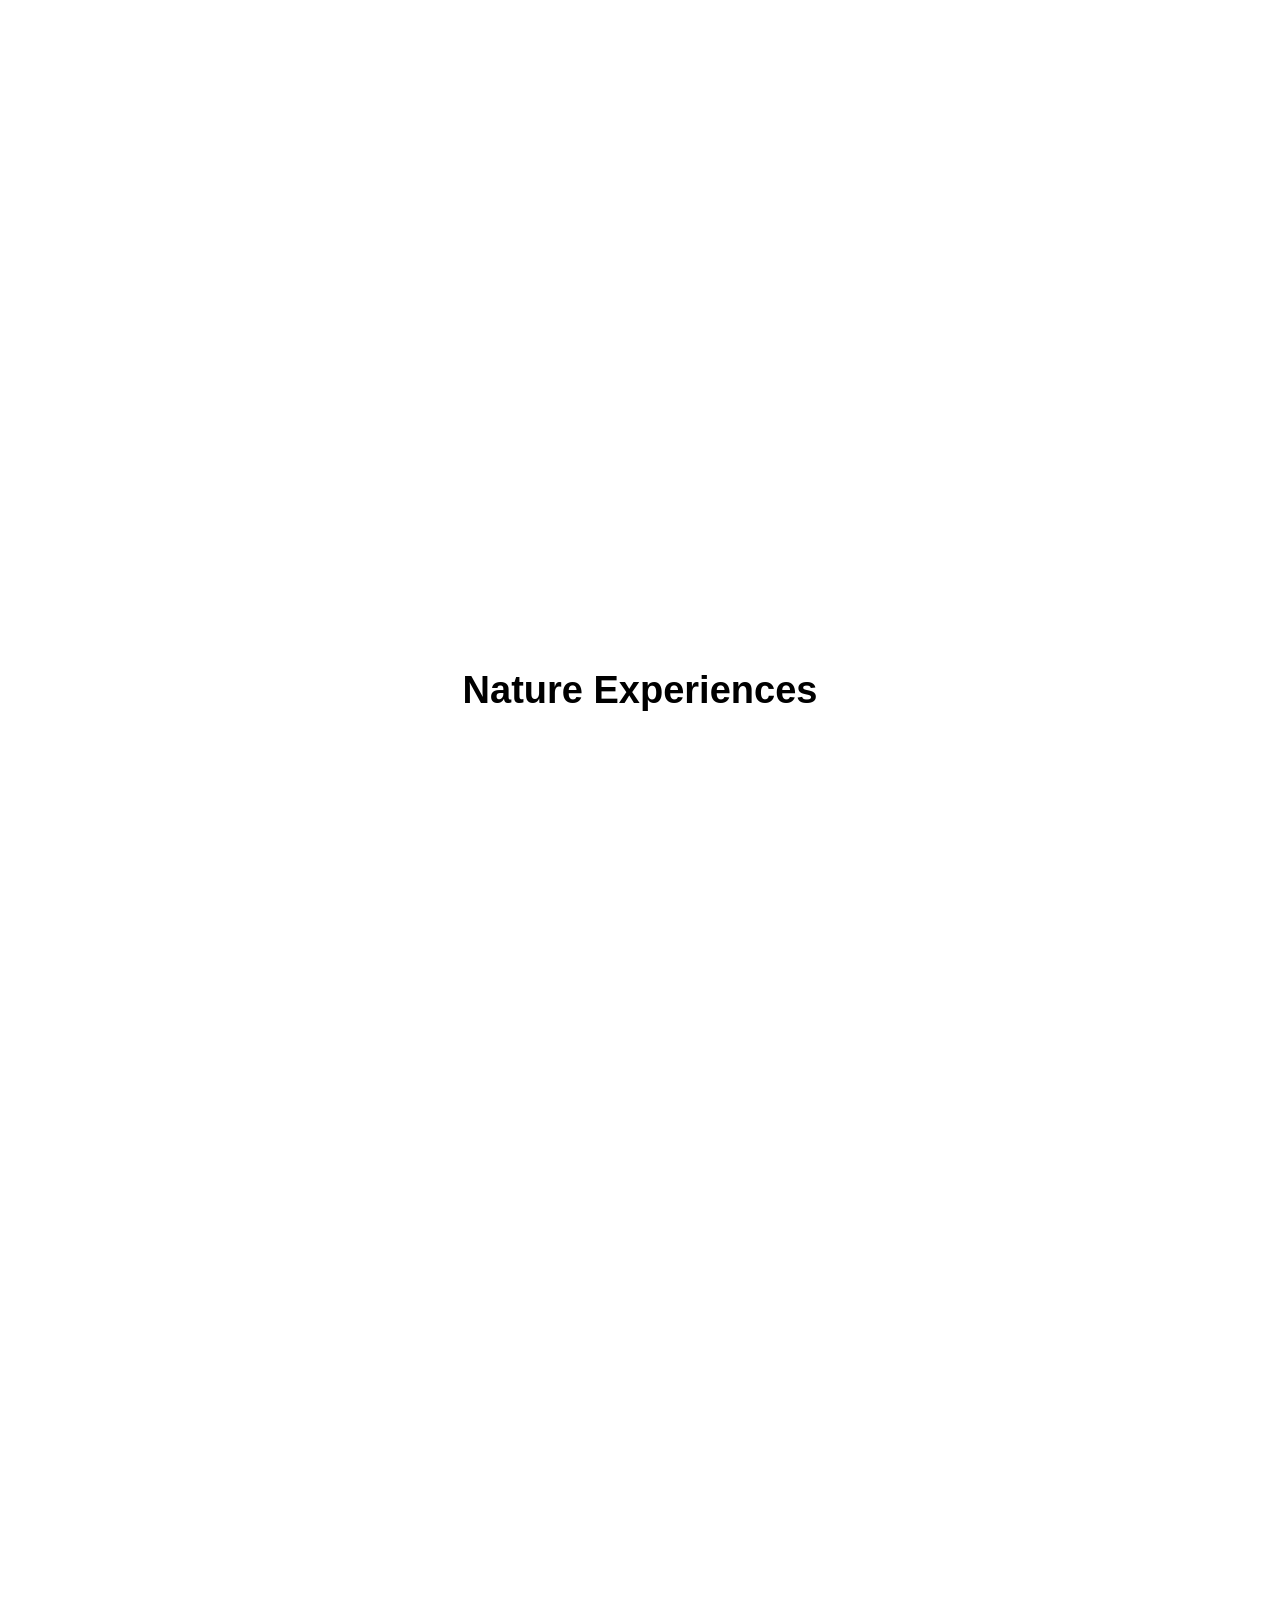
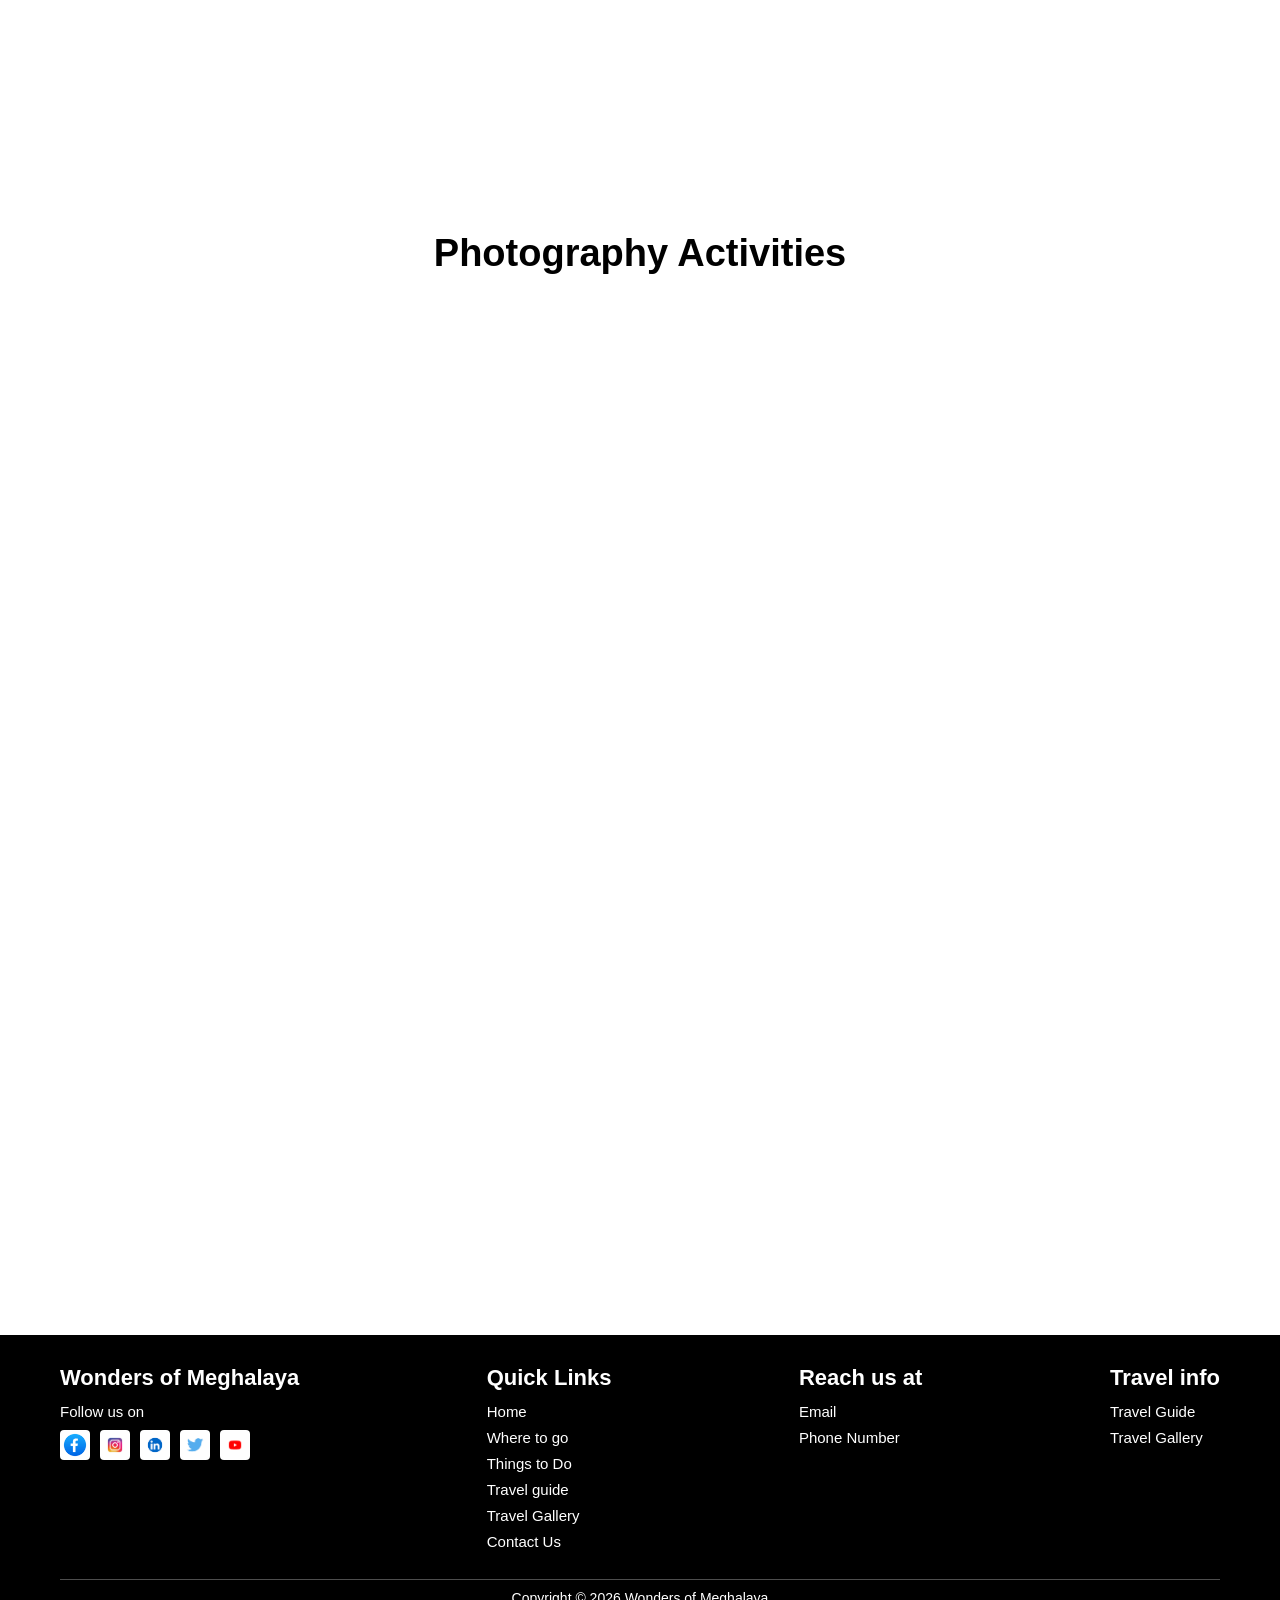
<file: Thingstodo.html>
<!DOCTYPE html>
<html lang="en">
<head>
    <meta charset="UTF-8">
    <meta name="viewport" content="width=device-width, initial-scale=1.0">
    <title>Wonders of Meghalaya</title>
    <link rel="stylesheet" href="Style.css">
</head>

<body>
<header class="header1-content">

    <div class="home1-content">

<h1>Wonders of Meghalaya</h1>

 <a href="Contactus.html" class="Planbutton1">Plan Your Trip</a>

 <div class="search-bar">
 <label for="search" class="sr-only">Search</label>
<input type="text" id="search" placeholder=" 🔍︎ Type to search">
</div>

<nav>
    <a href="index.html">Home</a>
    <a href="Wheretogo.html">Where to Go</a>
    <a href="Thingstodo.html">Things to Do</a>
    <a href="Travelguide.html">Travel Guide</a>
    <a href="Travelgallery.html">Travel Gallery</a>
    <a href="Contactus.html">Contact Us</a>
</nav>
<br><br>

<div class="go-image1"><img src="Images/thingstodo.jpeg" alt="Khasi hills"></div>

<div class="titlego4-content">
<h1>Adventure Starts where Ordinary Ends</h1>
</div>

  </div>
</header>
<br><br><br>

<div class="category-buttons">

  <a href="#adventure" class="category-btn">
    Adventure Activities
  </a>

  <a href="#nature" class="category-btn">
    Nature Experiences
  </a>

  <a href="#photography" class="category-btn">
    Photography Activities
  </a>

</div>


<div id="all">

<div id="adventure" class="cards-section">


  <h2>Adventure Activities</h2>

  <div class="flip-card">
    <div class="flip-card-inner">

      <div class="flip-card-front">
        <img src="Images/trekking.webp" alt="trekking.webp">
        <div class="card-name">Trekking Adventures</div>
      </div>

      <div class="flip-card-back">
        <h3>Trekking Adventures</h3>
        <p>Trekking in Meghalaya takes you through misty hills, dense forests, and hidden villages surrounded by nature.
Popular trekking routes lead to living root bridges, waterfalls, and scenic valleys filled with greenery.
The cool climate and fresh mountain air make every trek refreshing and enjoyable throughout the year.</p>
      </div>

    </div>
  </div>

  <div class="flip-card">
    <div class="flip-card-inner">

      <div class="flip-card-front">
        <img src="Images/river-rafting.webp" alt="river rafting.webp">
        <div class="card-name">River Rafting</div>
      </div>

      <div class="flip-card-back">
        <h3>River Rafting</h3>
        <p>River rafting in Meghalaya is a thrilling adventure through fast-flowing rivers and beautiful mountain scenery.
The crystal-clear waters surrounded by green hills create an exciting and refreshing experience for visitors.
Popular rafting spots offer both gentle rides for beginners and challenging rapids for adventure seekers.</p>
      </div>

    </div>
  </div>

  <div class="flip-card">
    <div class="flip-card-inner">

      <div class="flip-card-front">
        <img src="Images/zip-line-meghalaya.jpeg" alt="zip-line-meghalaya.jpeg">
        <div class="card-name">Ziplining</div>
      </div>

      <div class="flip-card-back">
        <h3>Ziplining</h3>
        <p>Ziplining in Meghalaya lets visitors soar above forests, valleys, and rivers while enjoying breathtaking aerial views.
The adventure offers a perfect mix of excitement and scenic beauty in the middle of nature.
Flying across lush green landscapes gives travelers a unique perspective of Meghalaya’s stunning environment.</p>
      </div>

    </div>
  </div>

  <div class="flip-card">
    <div class="flip-card-inner">

      <div class="flip-card-front">
        <img src="Images/camping.jpg" alt="camping.jpg">
        <div class="card-name">Camping</div>
      </div>

      <div class="flip-card-back">
        <h3>Camping Under Stars</h3>
        <p>Camping in Meghalaya offers peaceful nights surrounded by forests, hills, rivers, and fresh mountain air.
Visitors can relax under the open sky while enjoying bonfires, music, and the sounds of nature.The cool weather and calm atmosphere create the perfect escape from busy city life.
Camping in Meghalaya is ideal for travelers who love adventure, relaxation, and nature together.</p>
      </div>

    </div>
  </div>

</div>

<div id="nature" class="cards-section">

  <h2>Nature Experiences</h2>

  <div class="flip-card">
    <div class="flip-card-inner">

      <div class="flip-card-front">
        <img src="Images/misty-hills.avif" alt="misty hills.avif">
        <div class="card-name">Misty Hills & Green Valleys</div>
      </div>

      <div class="flip-card-back">
        <h3>Misty Hills & Green Valleys</h3>
        <p>
          The misty hills of Meghalaya create magical landscapes covered with clouds, greenery, and cool mountain air.
Early mornings often reveal beautiful fog drifting across valleys and rolling hills.
These peaceful hills offer stunning viewpoints perfect for relaxation and photography.
        </p>
      </div>

    </div>
  </div>



  <div class="flip-card">
    <div class="flip-card-inner">

      <div class="flip-card-front">
        <img src="Images/waterfalls.webp" alt="waterfalls.webp">
        <div class="card-name">Waterfalls</div>
      </div>

      <div class="flip-card-back">
        <h3>Waterfalls</h3>
        <p>
Meghalaya is famous for its spectacular waterfalls flowing through cliffs, forests, and deep valleys.
During the monsoon season, the waterfalls become even more powerful and breathtaking to witness.
Many waterfalls are surrounded by lush greenery, creating peaceful and scenic natural escapes.        </p>
      </div>

    </div>
  </div>



  <div class="flip-card">
    <div class="flip-card-inner">

      <div class="flip-card-front">
        <img src="Images/lake.jpg" alt="lake.jpg">
        <div class="card-name">Crystal-Clear Rivers & Lakes</div>
      </div>

      <div class="flip-card-back">
        <h3>Crystal-Clear Rivers & Lakes</h3>
        <p>
The lakes of Meghalaya are known for their crystal-clear waters and peaceful natural surroundings.
Many lakes are surrounded by hills, forests, and gardens that enhance their scenic beauty.
Visitors can enjoy boating, relaxing walks, and breathtaking reflections of the sky on the water.
        </p>
      </div>

    </div>
  </div>



  <div class="flip-card">
    <div class="flip-card-inner">

      <div class="flip-card-front">
        <img src="Images/forest-walks.jpg" alt="forest walks.jpg">
        <div class="card-name">Peaceful Forest Walks</div>
      </div>

      <div class="flip-card-back">
        <h3>Peaceful Forest Walks</h3>
        <p>
Forest walks in Meghalaya take visitors through dense green forests rich with wildlife and fresh mountain air.
The peaceful trails are filled with birdsong, flowing streams, and beautiful natural scenery.
Walking through bamboo groves and ancient trees offers a refreshing break from busy city life.        </p>
      </div>

    </div>
  </div>

</div>


<div id="photography" class="cards-section">

  <h2>Photography Activities</h2>

  <div class="flip-card">
    <div class="flip-card-inner">

      <div class="flip-card-front">
        <img src="Images/sunrise-shot.webp" alt="Sunrise Shots.webp">
        <div class="card-name">Sunrise Photography</div>
      </div>

      <div class="flip-card-back">
        <h3>Sunrise Photography</h3>
        <p>Sunrise spots in Meghalaya offer breathtaking views as golden sunlight slowly lights up the hills and valleys.
The early morning mist creates magical scenery perfect for peaceful moments and photography.
Watching the sunrise above the clouds is one of the most unforgettable experiences in the state.</p>
      </div>

    </div>
  </div>



  <div class="flip-card">
    <div class="flip-card-inner">

      <div class="flip-card-front">
        <img src="Images/landscape-shot.webp" alt="Landscape shot.webp">
        <div class="card-name">Landscape Shots</div>
      </div>

      <div class="flip-card-back">
        <h3>Landscape Photography</h3>
        <p>Meghalaya is a paradise for landscape photography with its rolling hills, waterfalls, forests, and cloudy skies.
Every corner of the state offers stunning natural views perfect for capturing unforgettable moments.
The changing weather and misty atmosphere create dramatic and unique photography opportunities.</p>
      </div>

    </div>
  </div>



  <div class="flip-card">
    <div class="flip-card-inner">

      <div class="flip-card-front">
        <img src="Images/wildlife.webp" alt="Wildlife.webp">
        <div class="card-name">Wildlife Photography</div>
      </div>

      <div class="flip-card-back">
        <h3>Wildlife Photography</h3>
        <p>The forests of Meghalaya are home to diverse wildlife, colorful birds, and rare plant species.
Nature lovers can explore wildlife sanctuaries filled with rich biodiversity and peaceful surroundings.
Many areas protect endangered animals and preserve the natural beauty of the region.</p>
      </div>

    </div>
  </div>



  <div class="flip-card">
    <div class="flip-card-inner">

      <div class="flip-card-front">
        <img src="Images/night-sky.jpg" alt="Night Sky.jpg">
        <div class="card-name">Night Sky Shots</div>
      </div>

      <div class="flip-card-back">
        <h3>Night Sky Photography</h3>
        <p>The night sky in Meghalaya is incredibly beautiful with countless stars shining above peaceful hills and valleys.
Away from city lights, the clear skies create perfect conditions for stargazing and night photography.
Camping under the stars offers a calm and magical experience surrounded by nature.
.</p>
      </div>

    </div>
  </div>

</div>



</div>


<footer class="footer">

  <div class="footer-container">

    <div class="footer-col">
      <h2 class="logo">Wonders of Meghalaya</h2>
      
       <p>Follow us on</p>
       <div class=" Footericons">
        <img src="Images/facelogo.avif" alt="Facebook">
        <img src="Images/Insta1.jpg" alt="Instagram">
        <img src="Images/linkedin1.png" alt="LinkedIn">
        <img src="Images/twitter1.png" alt="Twitter">
        <img src="Images/youtube1.png" alt="YouTube">
      </div>
    </div>
    <div class="footer-col">
      <h3>Quick Links</h3>
     <ul>
        <li><a href="index.html">Home</a></li>
        <li><a href="Wheretogo.html">Where to go</a></li>
        <li><a href="Thingstodo.html">Things to Do</a></li>
        <li><a href="Travelguide.html">Travel guide</a></li>
        <li><a href="Travelgallery.html">Travel Gallery</a></li>
        <li><a href="Contactus.html">Contact Us</a></li>
      </ul>
    </div>
    <div class="footer-col">
      <h3>Reach us at</h3>
      <ul>
        <li><a href="mailto:info@meghalayatourism.com">Email</a></li>
        <li><a href="tel:+911234567890">Phone Number</a></li>
      </ul>
    </div>
    <div class="footer-col">
      <h3>Travel info</h3>
      <ul>
        <li><a href="Travelguide.html">Travel Guide</a></li>
        <li><a href="Travelgallery.html">Travel Gallery</a></li>
      </ul>
    </div>

  </div>
  <div class="footer-bottom">
    
    <p>
     Copyright © 2026 Wonders of Meghalaya 
    </p>
  </div> 
  
</footer>

</body>

</html>
</file>
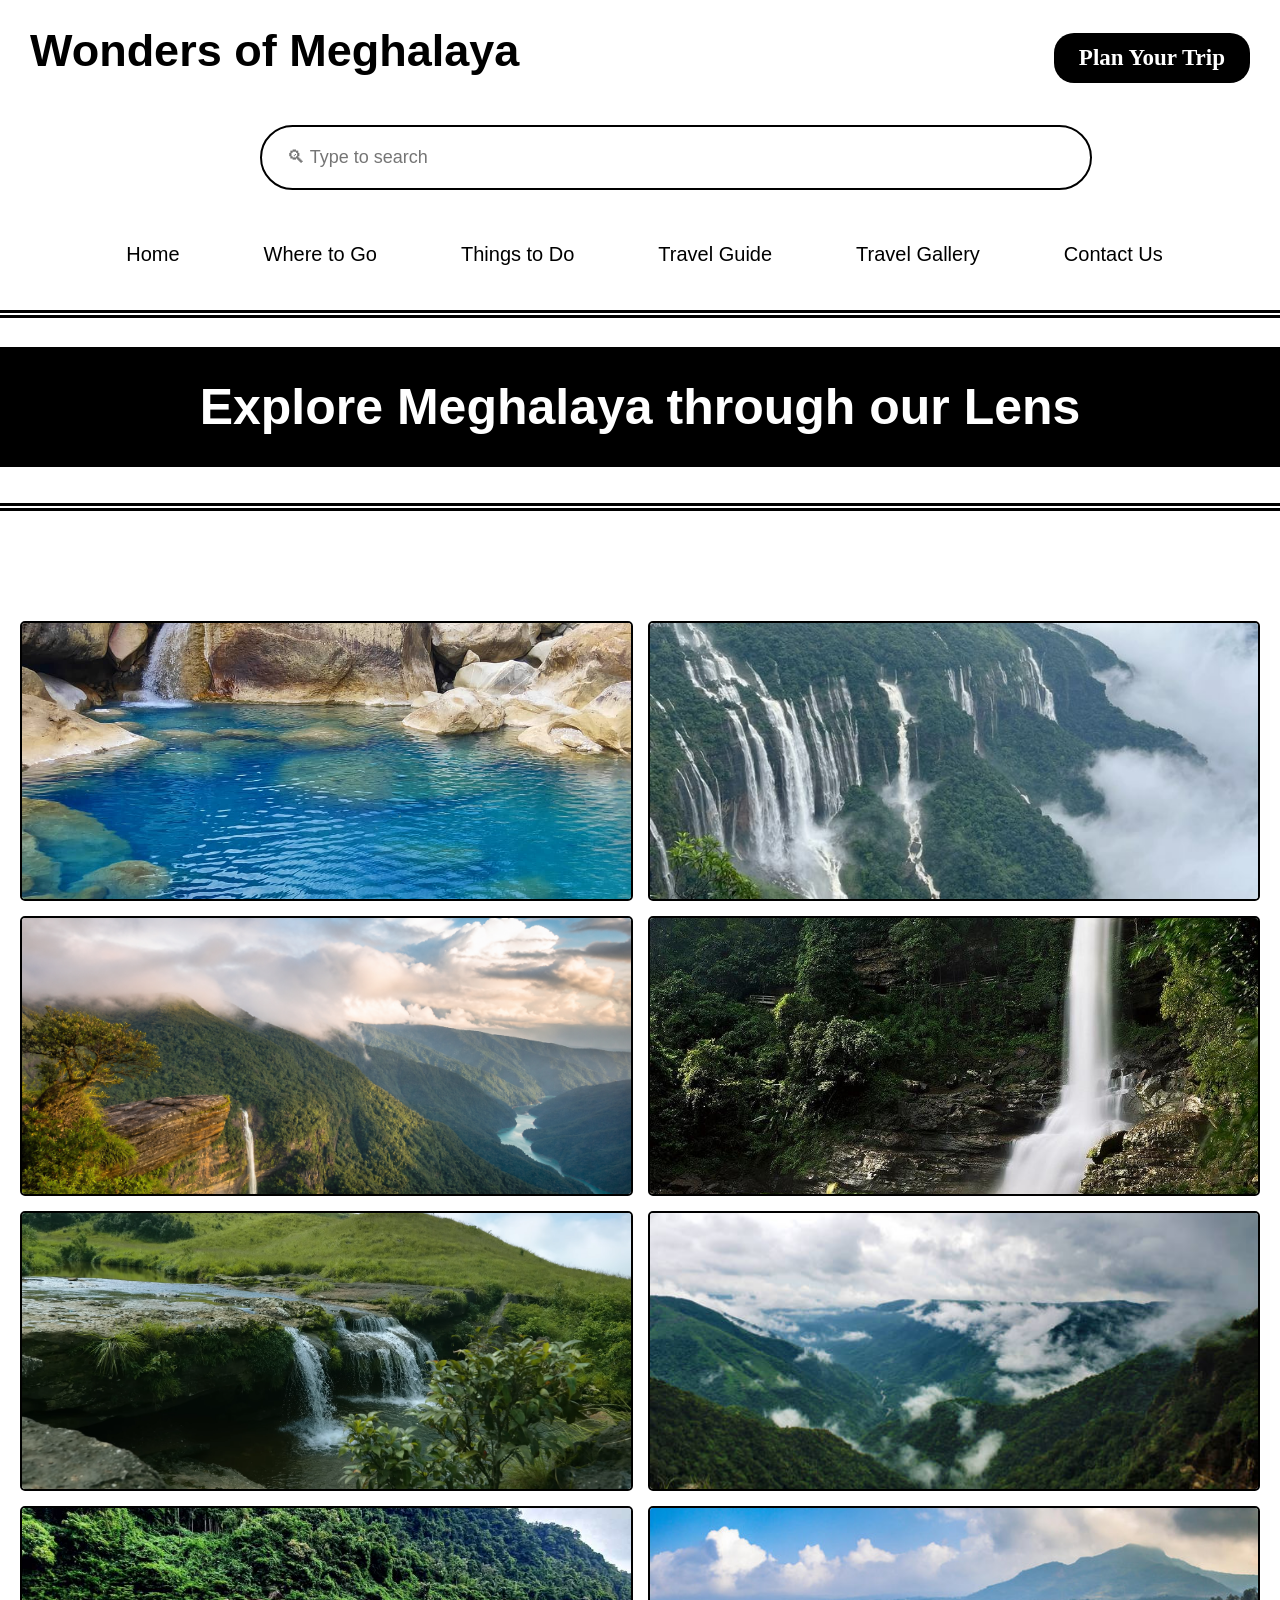
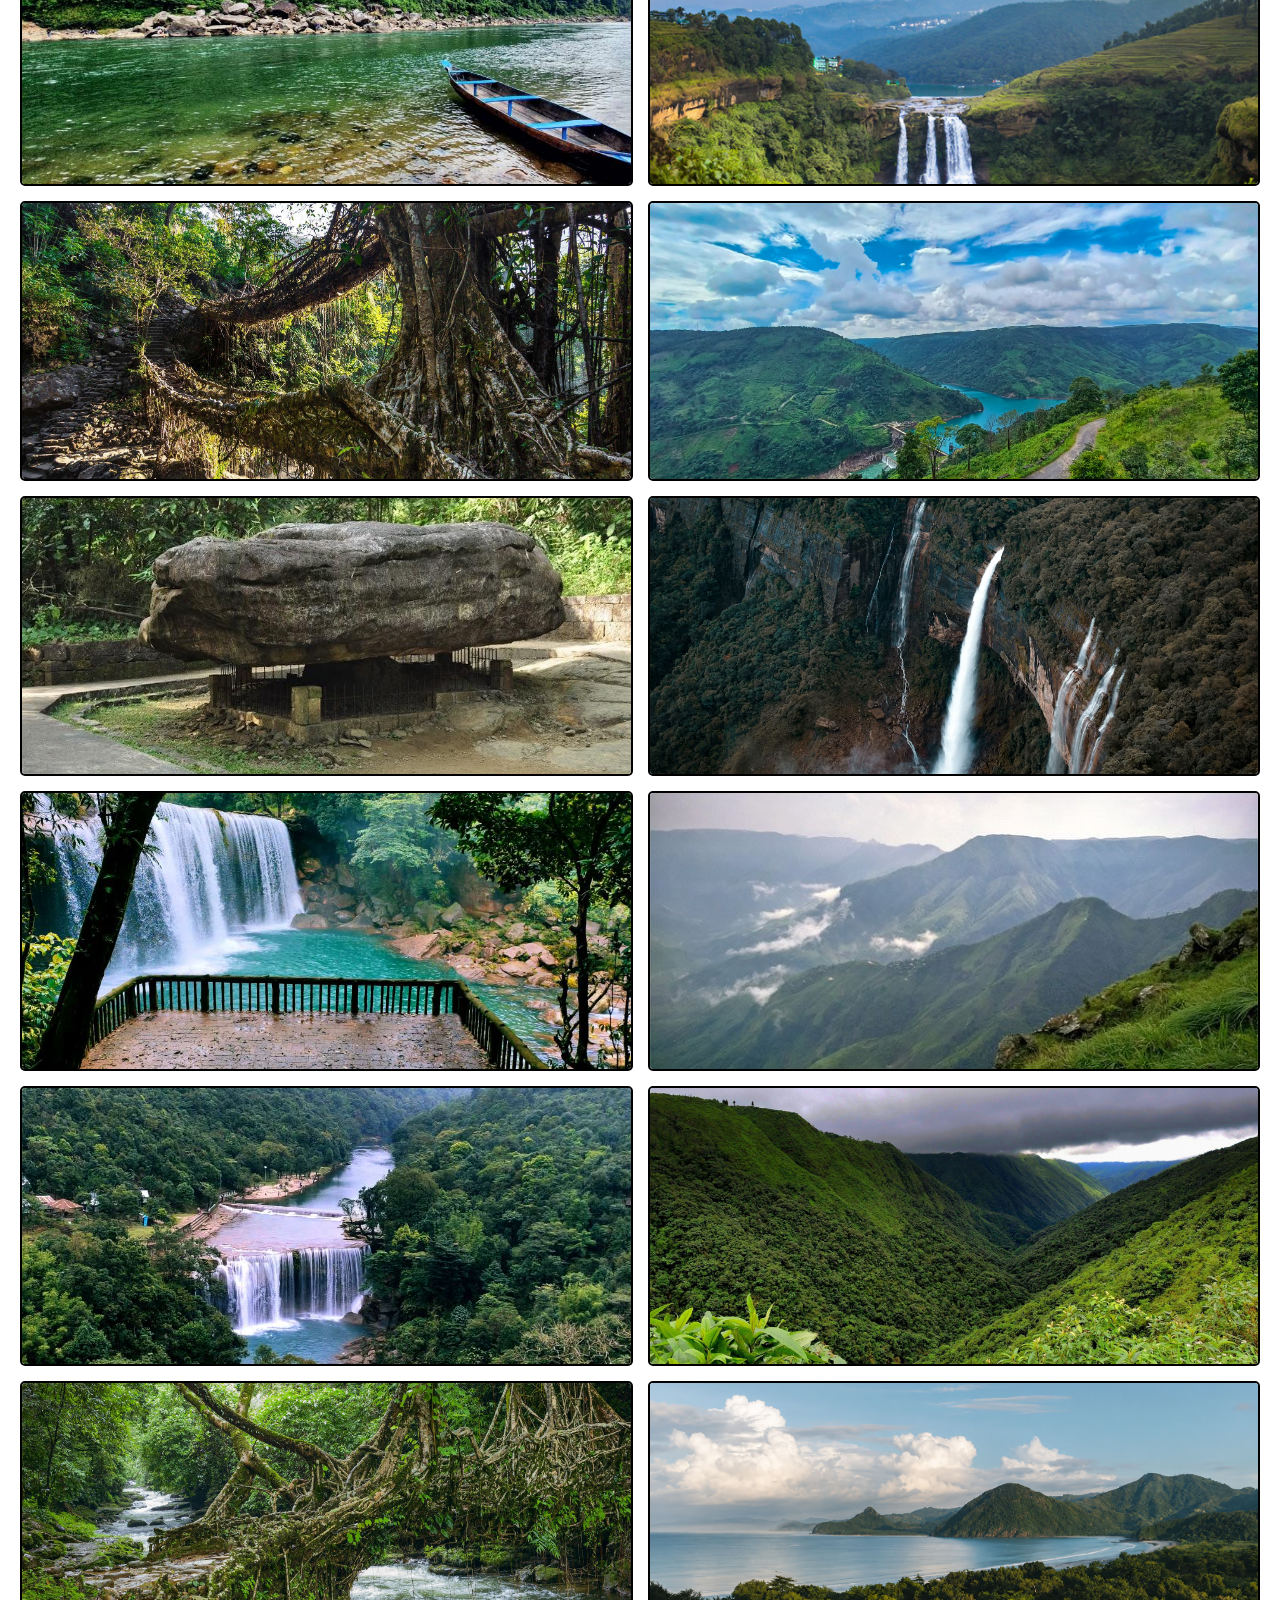
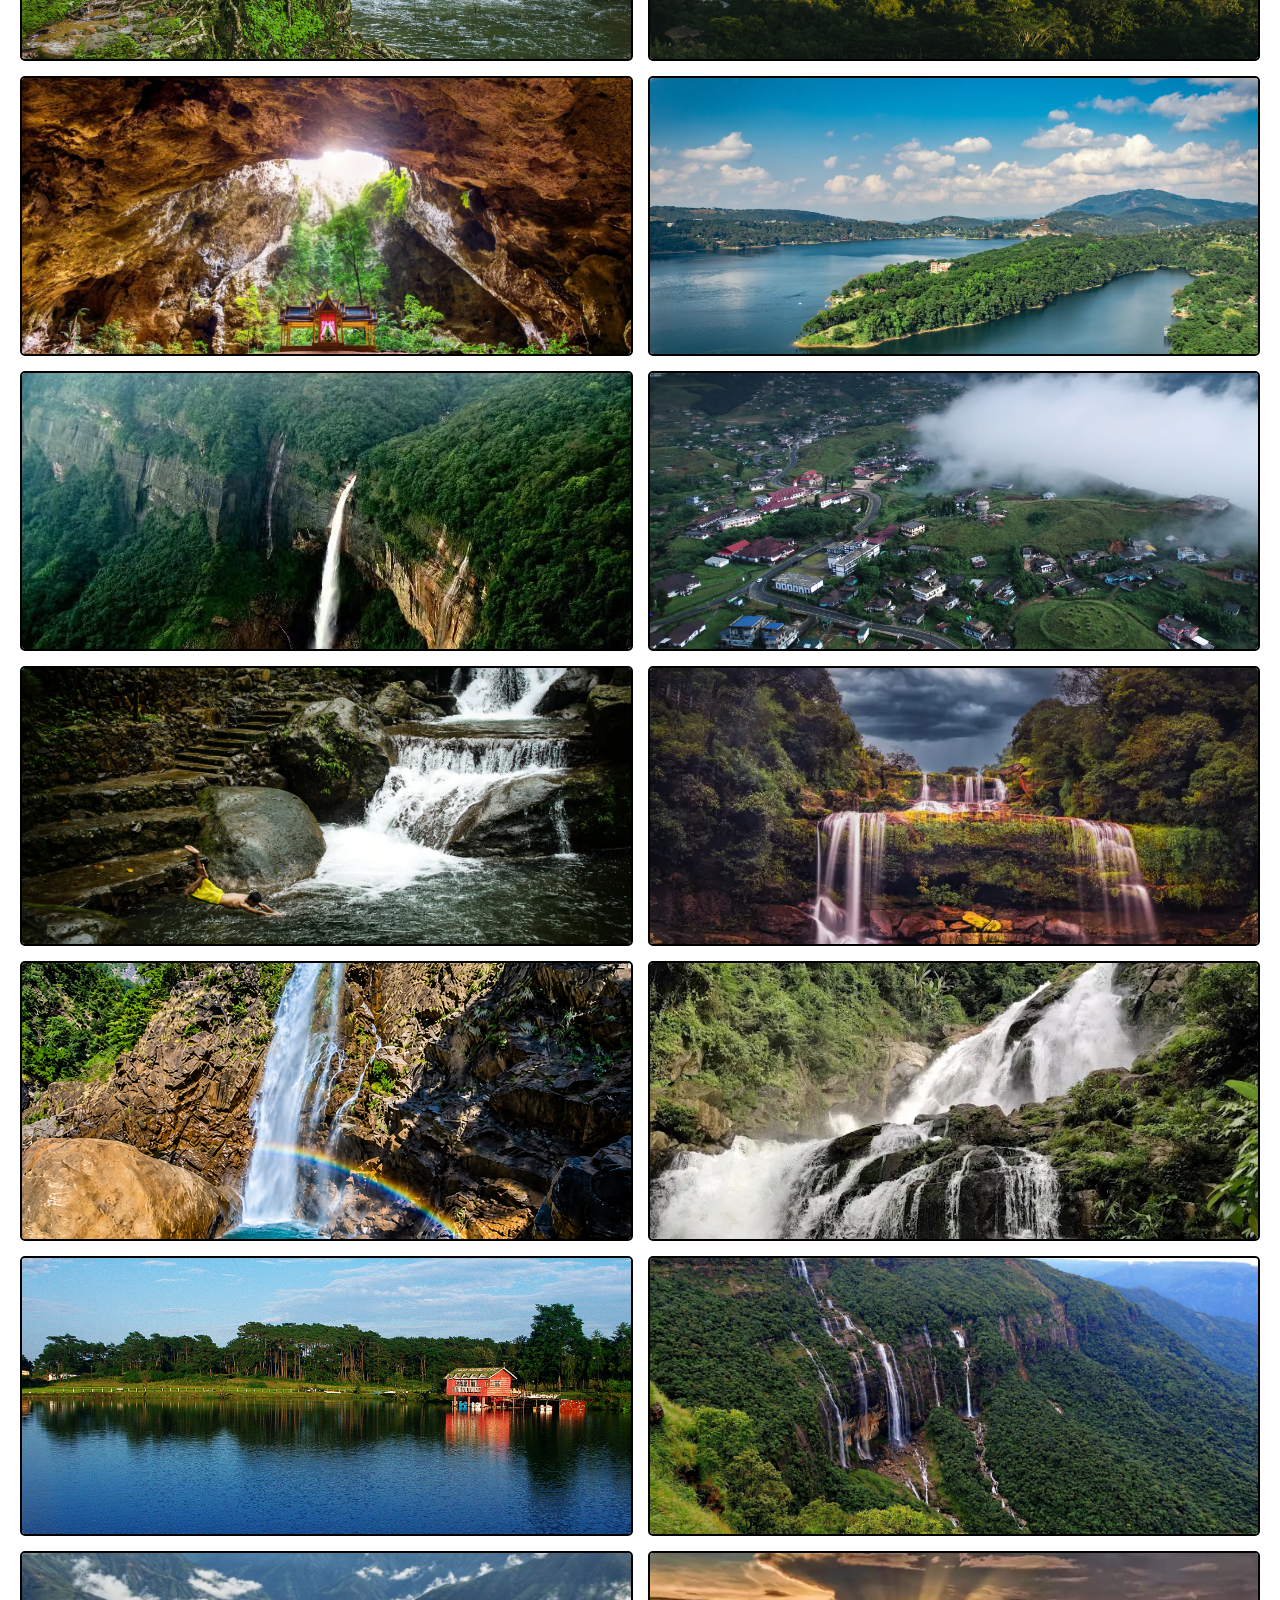
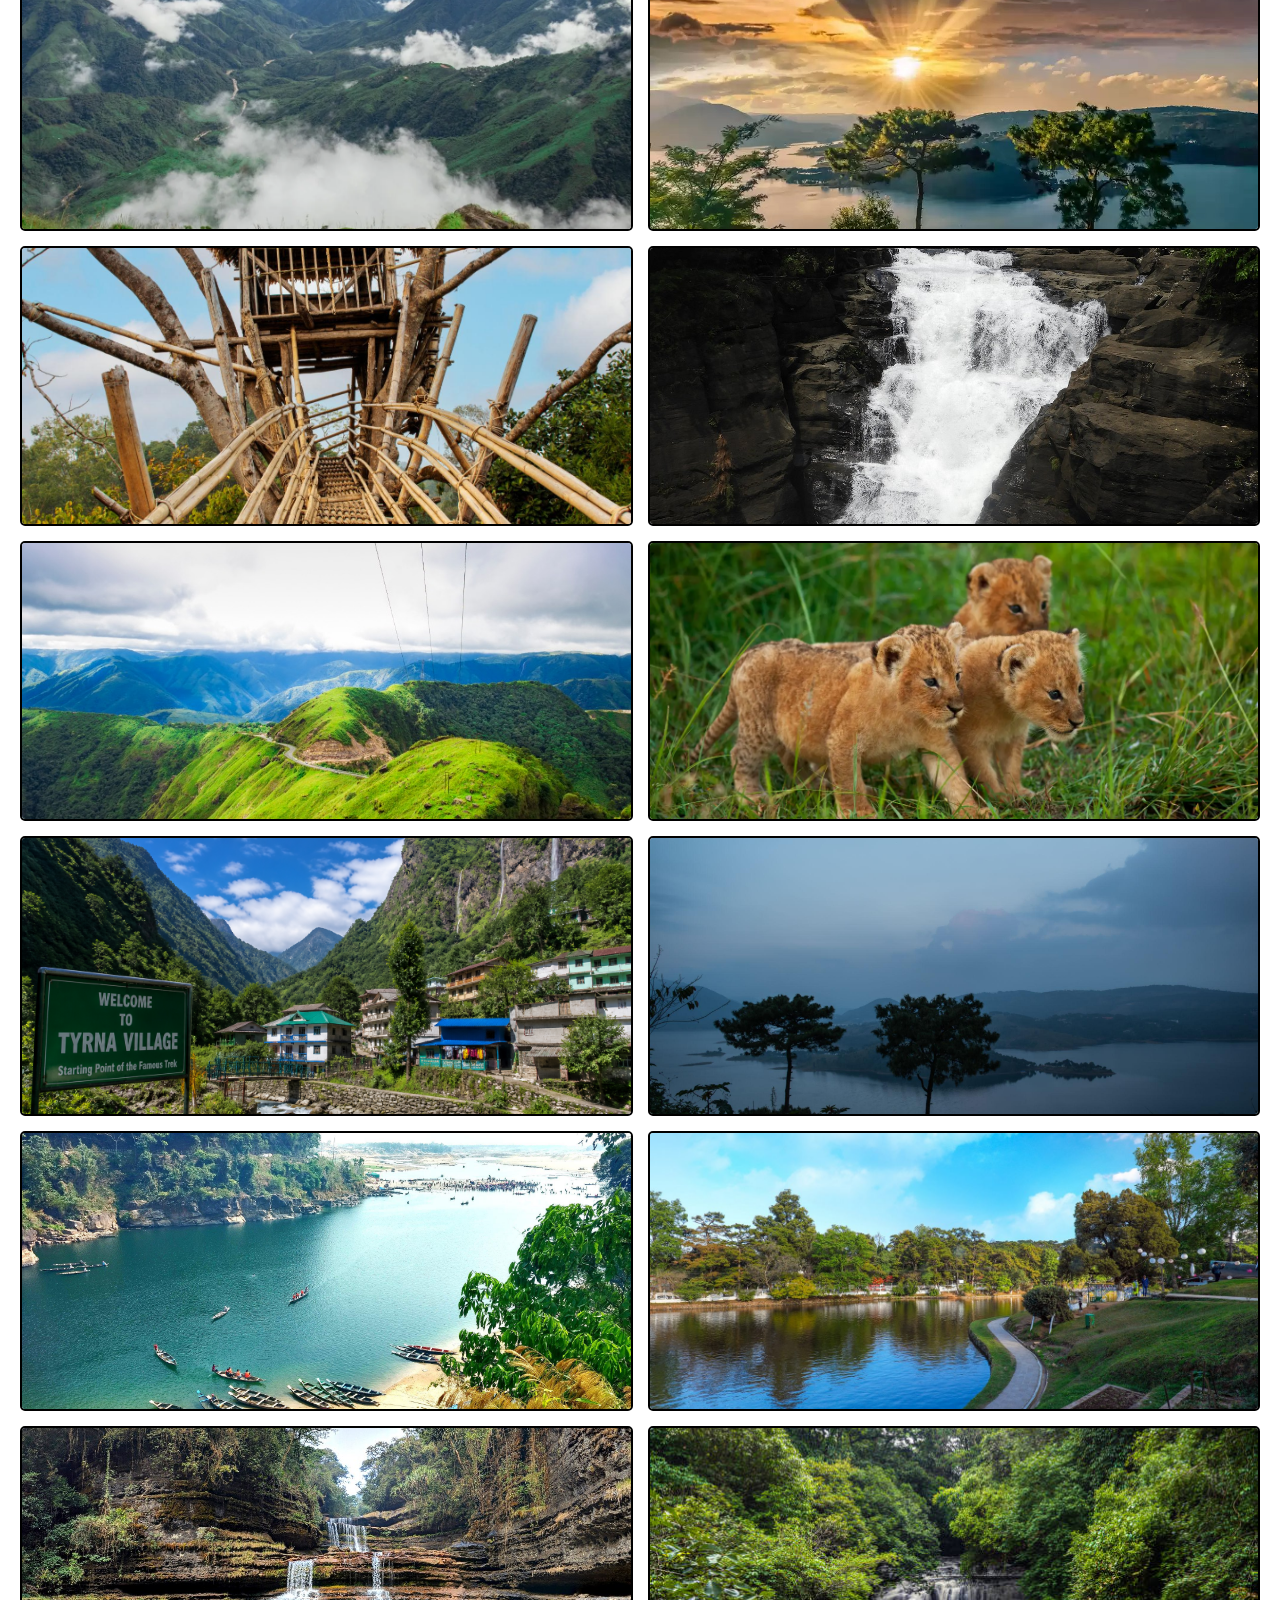
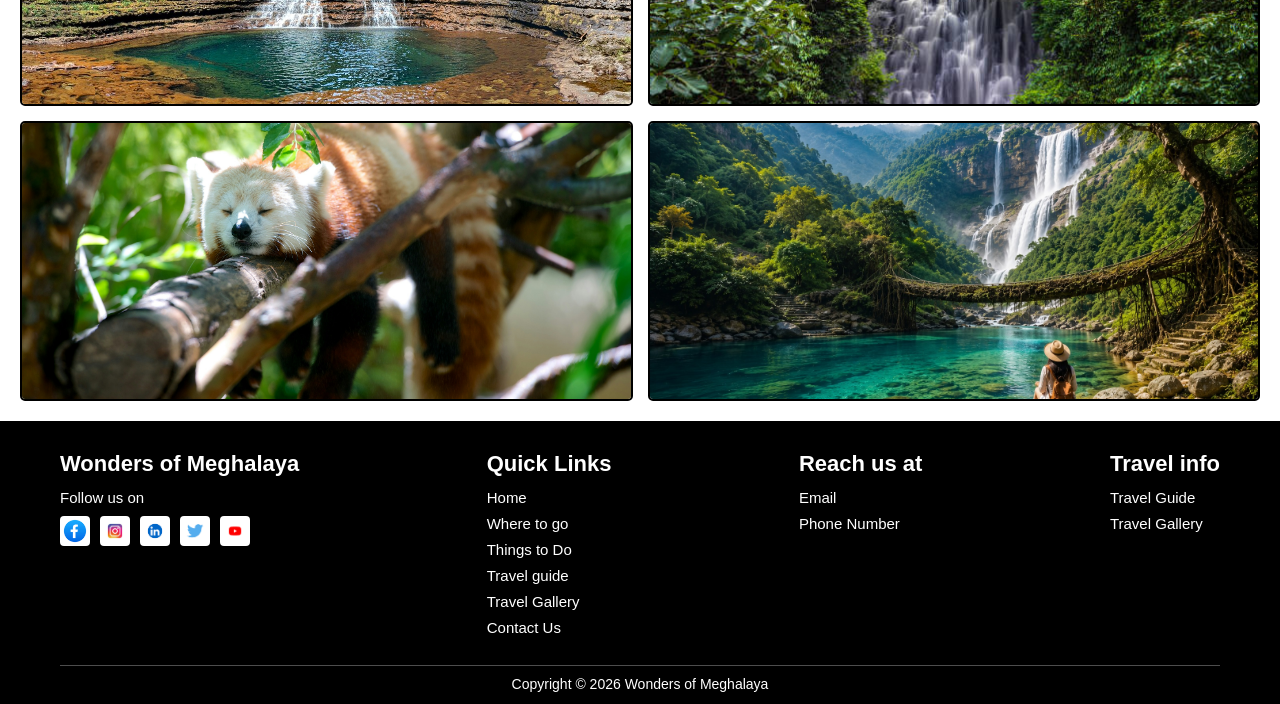
<file: Travelgallery.html>
<!DOCTYPE html>
<html lang="en">
<head>
    <meta charset="UTF-8">
    <meta name="viewport" content="width=device-width, initial-scale=1.0">
    <title>Wonders of Meghalaya</title>
    <link rel="stylesheet" href="Style.css">
</head>

<body>
<header class="header1-content">

    <div class="home-content">

<h1>Wonders of Meghalaya</h1>

 <a href="Contactus.html" class="Planbutton1">Plan Your Trip</a>

 <div class="search-bar">
 <label for="search" class="sr-only">Search</label>
<input type="text" id="search" placeholder=" 🔍︎ Type to search">
</div>

<nav>
    <a href="index.html">Home</a>
    <a href="Wheretogo.html">Where to Go</a>
    <a href="Thingstodo.html">Things to Do</a>
    <a href="Travelguide.html">Travel Guide</a>
    <a href="Travelgallery.html">Travel Gallery</a>
    <a href="Contactus.html">Contact Us</a>
</nav>
<br><br>
</div>

</header>

<hr class="double-hr">
  <div class="titlego6-content">
    <h1>Explore Meghalaya through our Lens</h1>
  </div>
  <br><br> 
<hr class="double-hr">

<br><br><br><br><br>



<div class="images">
<img src="Images/blue-lagoon-in-nongriate.jpg" alt="Blue Lagoon natural pool in Nongriat surrounded by lush green forest">

<img src="Images/hero-section-image-of-home-page-2.jpg" alt="Scenic Meghalaya landscape with rolling hills and clouds for homepage hero section">

<img src="Images/hero-section-image.png" alt="Panoramic view of Meghalaya valleys and waterfalls in golden light">

<img src="Images/Byrdaw-Falls.jpg" alt="Byrdaw Falls cascading through rocky cliffs and dense greenery">

<img src="Images/Cherrapunji-1.jpg.png" alt="Misty landscape view of Cherrapunji with green hills and clouds">

<img src="Images/Cherrapunji-2.jpg.png" alt="Beautiful waterfall and valley scenery in Cherrapunji Meghalaya">


<img src="Images/dawki-image.jpg" alt="Crystal clear Umngot River flowing through Dawki village">

<img src="Images/shillong1.jpg" alt="river in Dawki">

<img src="Images/doube-decker-root-bridge-nongriate-1.webp" alt="Double Decker Living Root Bridge in Nongriat forest">

<img src="Images/Jowai.avif" alt="Scenic landscape view of Jowai in Meghalaya">

<img src="Images/Balancing-Stone.jpg" alt="Natural balancing rock formation in Meghalaya">

<img src="Images/hero.avif" alt="Aerial view of Meghalaya mountains, forests, and waterfalls">

<img src="Images/krang-suri-falls-dawki.jpg" alt="Turquoise waters of Krang Suri Falls near Dawki">

<img src="Images/laitlum-canyons-shillong.jpg" alt="Dramatic cliffs and valleys at Laitlum Canyons near Shillong">

<img src="Images/thingstodo.jpg" alt="surrounded by rainforest in Nongriat">

<img src="Images/Mawkdok-Dympep-Valley-cherrapunji.jpg" alt="Panoramic view of Mawkdok Dympep Valley in Cherrapunji">

<img src="Images/Mawlynnong-living-root-bridge.jpg" alt="Living root bridge pathway in Mawlynnong village">

<img src="Images/home-page-hero-image.png" alt="Clean and scenic lake near Dawki">

<img src="Images/Mawsmi-cave-cherrapunji.jpeg" alt="Beautiful Mawsmi cave in cherrapunji">

<img src="Images/Meghalaya-hero-image.webp" alt="Majestic Meghalaya landscape with waterfalls and misty hills">

<img src="Images/Nokhalikai-falls-cherrapunji.jpeg" alt="Nohkalikai Falls plunging into a blue pool in Cherrapunji">

<img src="Images/shillong.png" alt="landscape pf shillong">

<img src="Images/nongriat-image.avif" alt="Picturesque Nongriat village surrounded by tropical forest">

<img src="Images/landscape-shot.webp" alt="Scenic countryside landscape in Meghalaya">

<img src="Images/Rainbow-falls-nongrait.png" alt="Rainbow Falls in Nongriat with crystal clear blue water">

<img src="Images/Rongbang-Falls-tura.webp" alt="Rongbang Falls flowing through rocky terrain in Tura">

<img src="Images/Thadlaskein.jpg" alt="Calm waters and greenery around Thadlaskein Lake">

<img src="Images/Seven-sister-falls-cherrapunji.jpeg" alt="Seven Sisters Falls cascading down cliffs in Cherrapunji">

<img src="Images/Shillong_Peak_Shillong.webp" alt="Panoramic city and mountain view from Shillong Peak">


<img src="Images/summer.jpg" alt="Sunny summer landscape in Meghalaya with green valleys">

<img src="Images/Skyview.jpg" alt="Aerial sky view of Meghalaya hills and winding roads">

<img src="Images/the-borhill-falls-dawki.jpg" alt="Borhill Falls surrounded by forest near Dawki">

<img src="Images/turaalteration.jpeg" alt="Mountain landscape view near Tura Meghalaya">

<img src="Images/wildlife.webp" alt="Wildlife and natural biodiversity of Meghalaya forests">

<img src="Images/tyrnavillageofnongriate.png" alt="Tyrna village pathway leading toward Nongriat">

<img src="Images/UmiamlakelocatedatShillong.jpg" alt="Umiam Lake near Shillong surrounded by pine-covered hills">

<img src="Images/Umngotriverdawki.jpg" alt="Transparent waters of Umngot River in Dawki">

<img src="Images/wards-lake-shillong2-meghalaya-.jpg" alt="Boating area and gardens at Ward’s Lake in Shillong">

<img src="Images/WeiSawdongFallscherrapunji.jpg" alt="Multi-tiered Wei Sawdong Falls in Cherrapunji">


<img src="Images/WHERE-TO-GO-HERO-IMAGE.jpg" alt="Travel destinations in Meghalaya featuring hills and waterfalls">

<img src="Images/Nokrek-National-Park.jpg" alt="Lush greenery and wildlife habitat at Nokrek National Park">

<img src="Images/thingstodo.jpeg" alt="things-to-do-image.jpeg">

</div>


<footer class="footer">
  <div class="footer-container">

    <div class="footer-col">
      <h2 class="logo">Wonders of Meghalaya</h2>
      
       <p>Follow us on</p>
       <div class=" Footericons">
        <img src="Images/facelogo.avif" alt="Facebook">
        <img src="Images/Insta1.jpg" alt="Instagram">
        <img src="Images/linkedin1.png" alt="LinkedIn">
        <img src="Images/twitter1.png" alt="Twitter">
        <img src="Images/youtube1.png" alt="YouTube">
      </div>
    </div>
    <div class="footer-col">
      <h3>Quick Links</h3>
       <ul>
        <li><a href="index.html">Home</a></li>
        <li><a href="Wheretogo.html">Where to go</a></li>
        <li><a href="Thingstodo.html">Things to Do</a></li>
        <li><a href="Travelguide.html">Travel guide</a></li>
        <li><a href="Travelgallery.html">Travel Gallery</a></li>
        <li><a href="Contactus.html">Contact Us</a></li>
      </ul>
    </div>
    <div class="footer-col">
      <h3>Reach us at</h3>
      <ul>
        <li><a href="mailto:info@meghalayatourism.com">Email</a></li>
        <li><a href="tel:+911234567890">Phone Number</a></li>
      </ul>
    </div>
    <div class="footer-col">
      <h3>Travel info</h3>
      <ul>
        <li><a href="Travelguide.html">Travel Guide</a></li>
        <li><a href="Travelgallery.html">Travel Gallery</a></li>
      </ul>
    </div>

  </div>
  <div class="footer-bottom">
    <p>
     Copyright © 2026 Wonders of Meghalaya 
    </p>

  </div>
</footer>

</body>

</html>
</file>
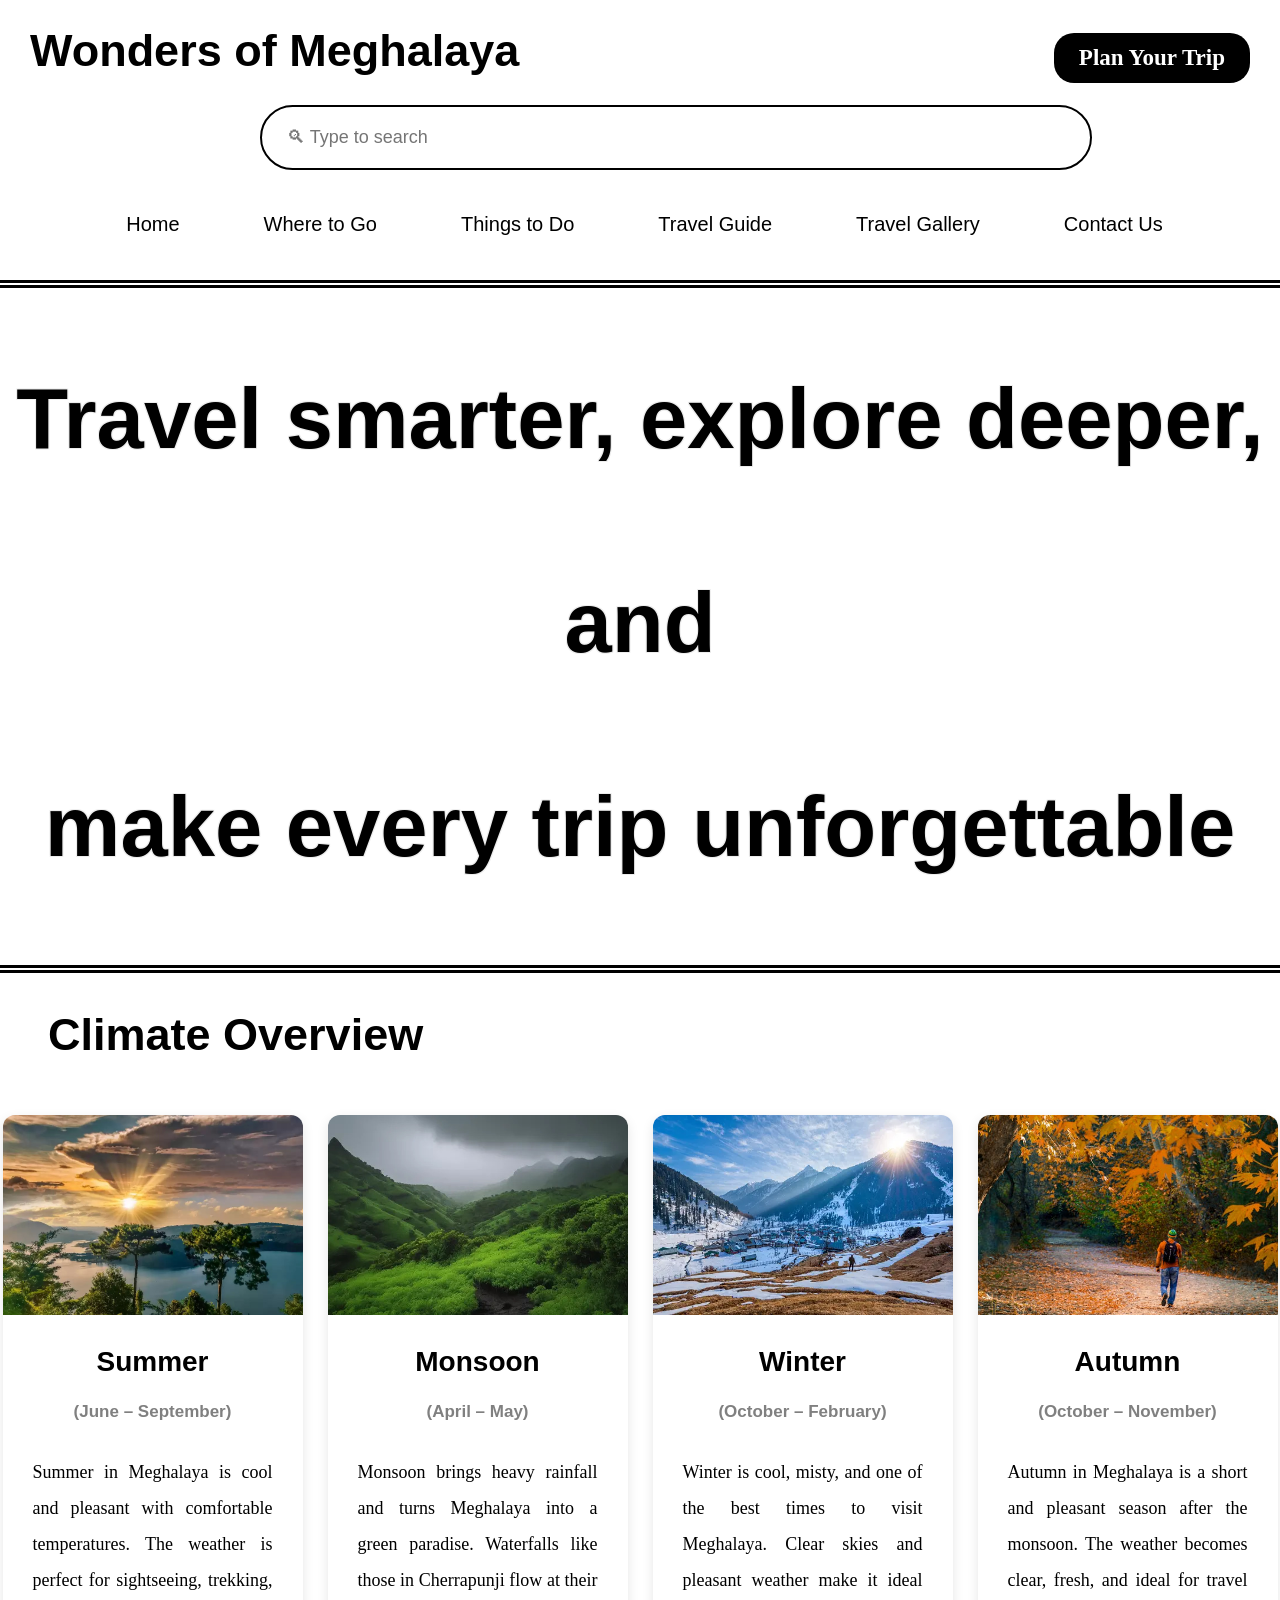
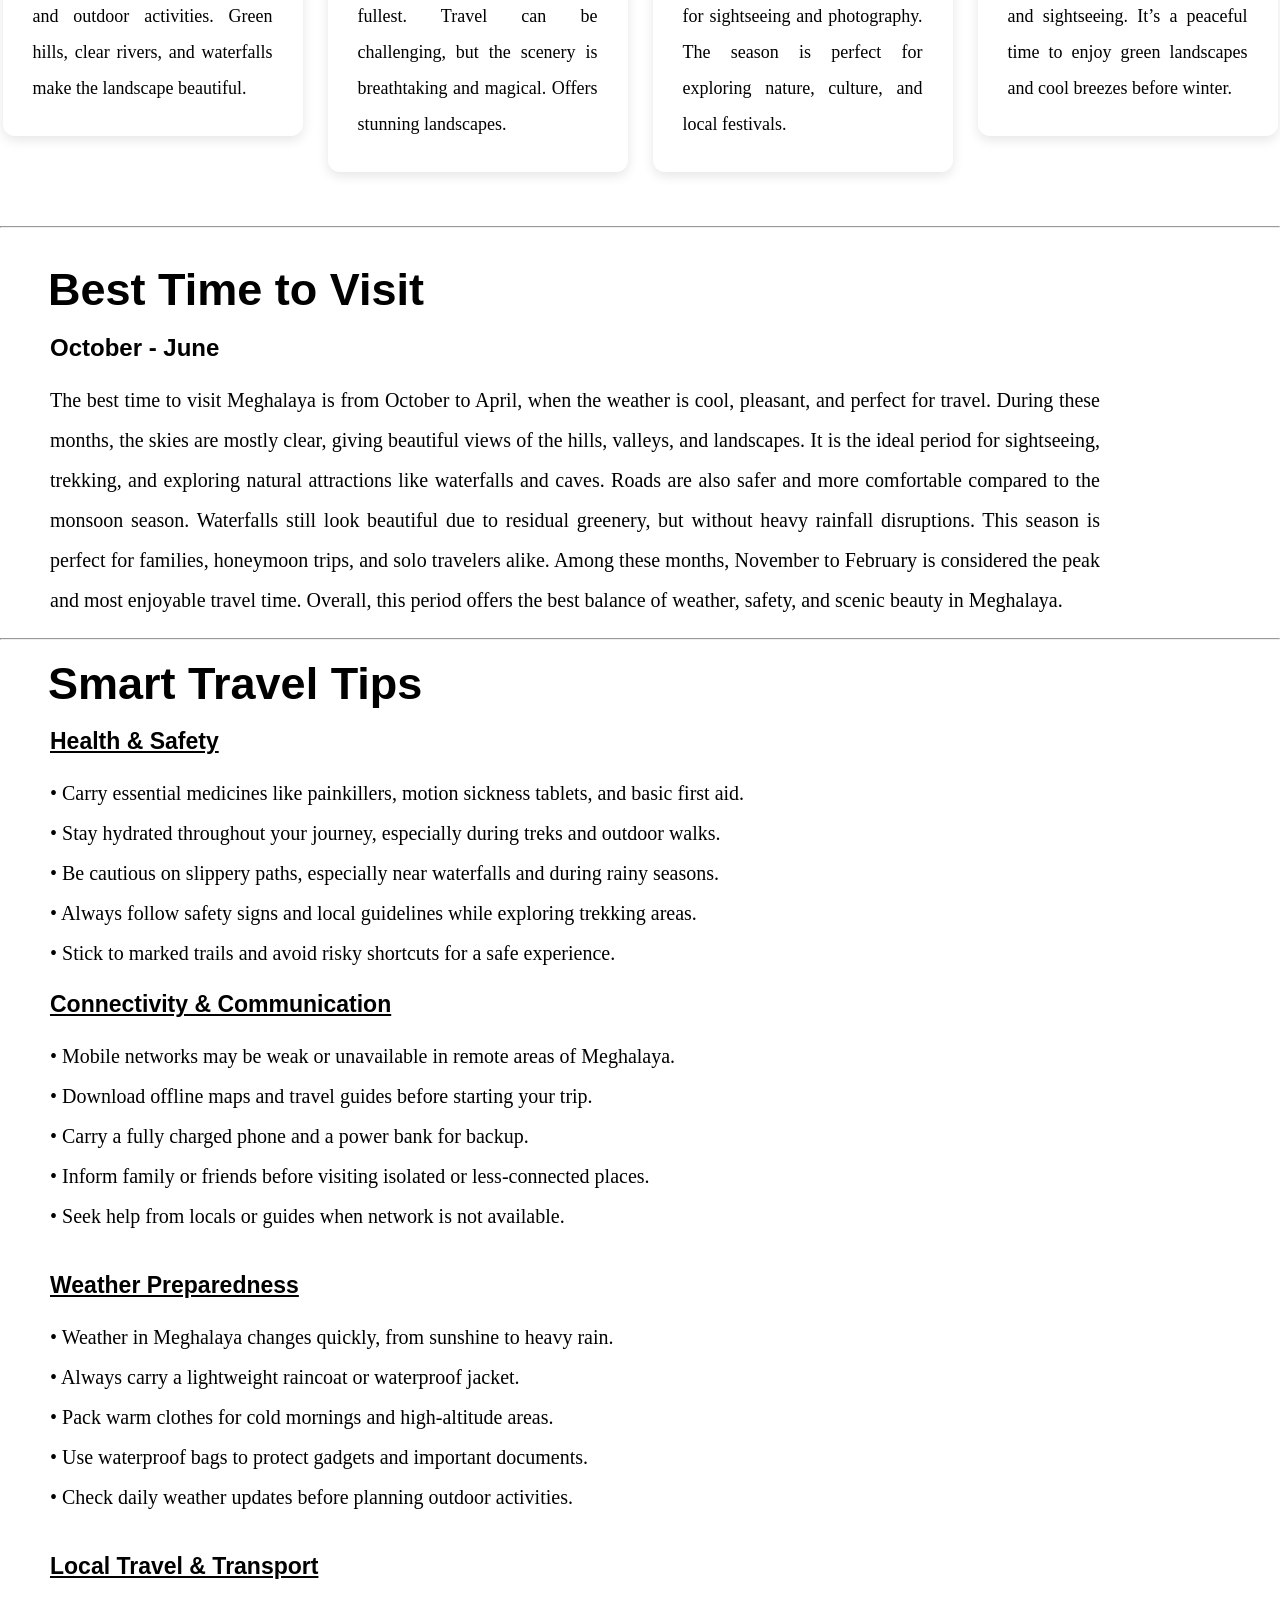
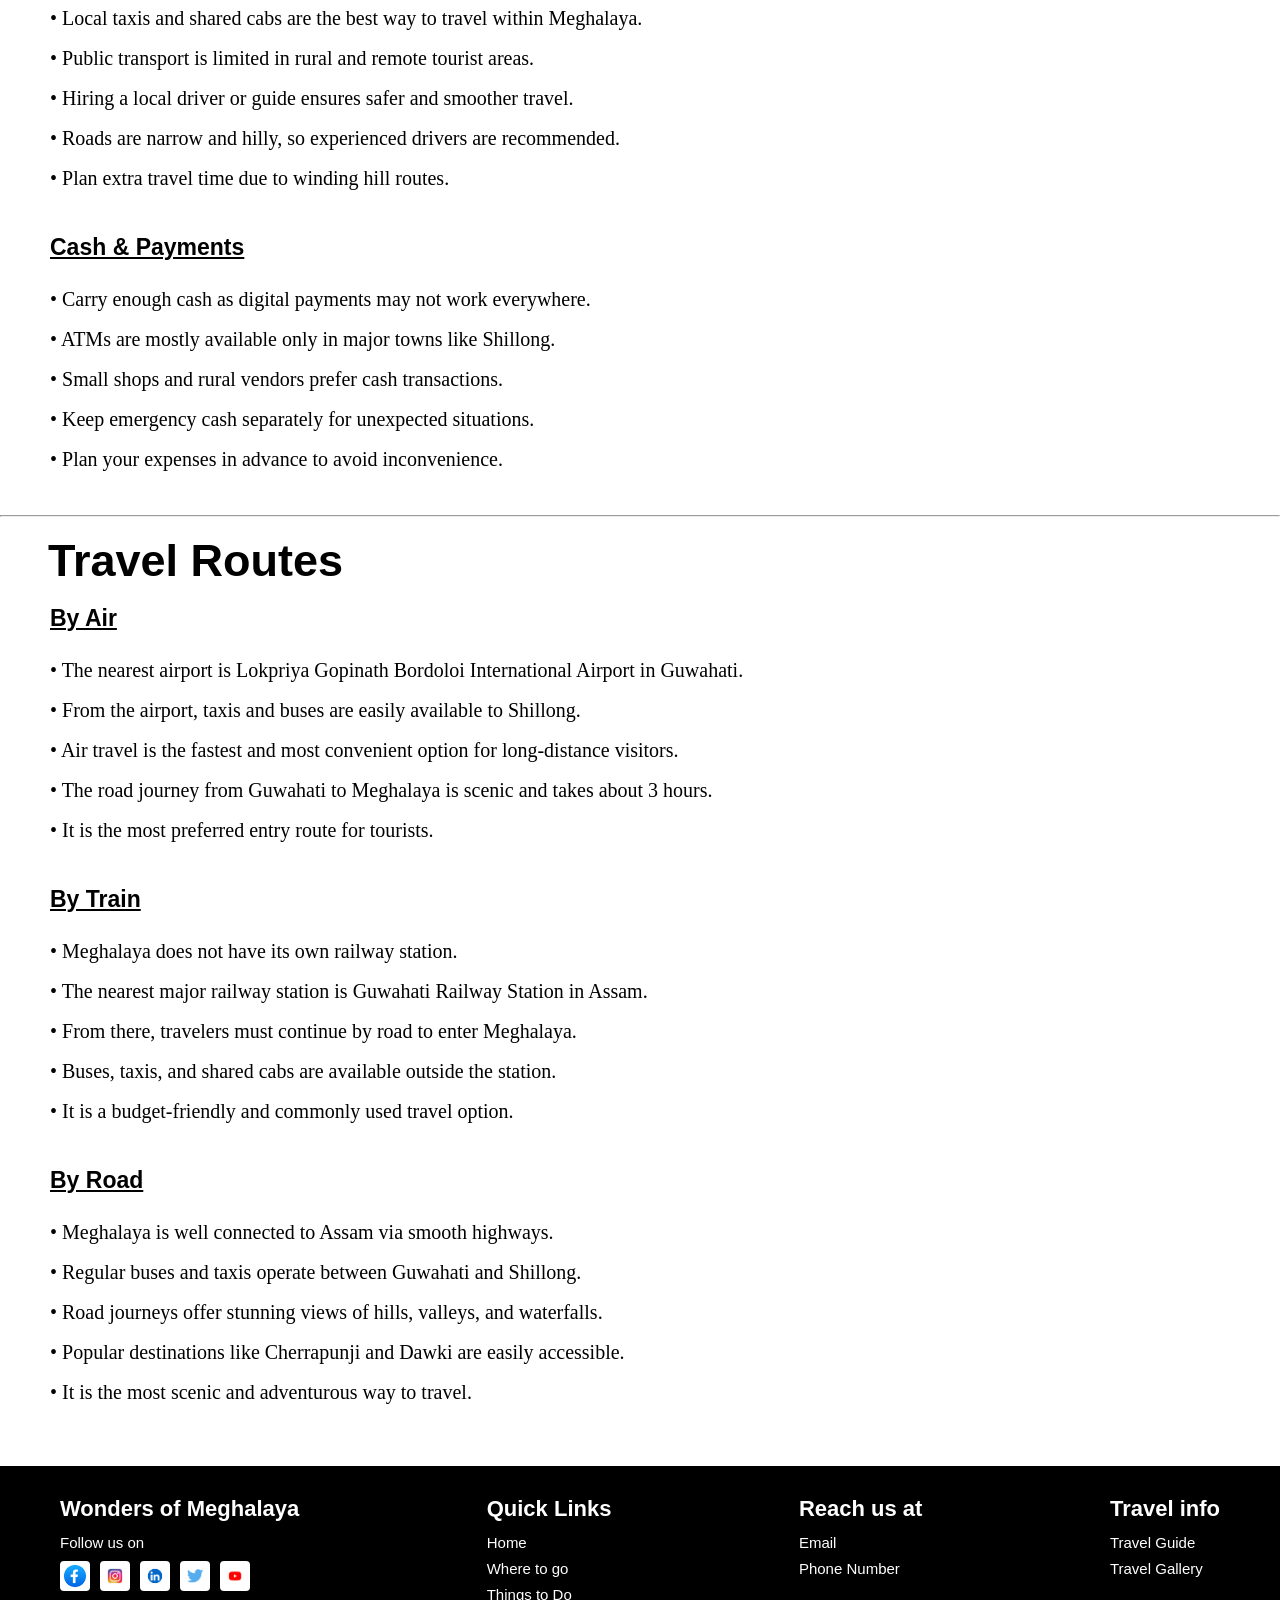
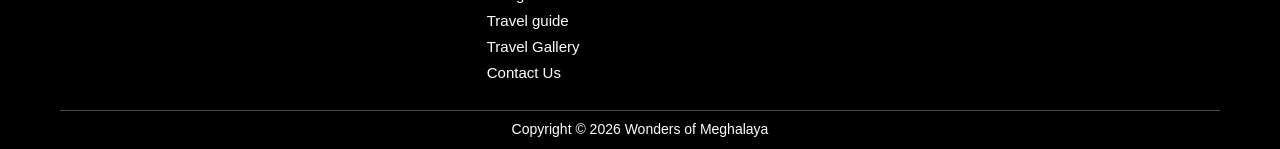
<file: Travelguide.html>
<!DOCTYPE html>
<html lang="en">
<head>
    <meta charset="UTF-8">
    <meta name="viewport" content="width=device-width, initial-scale=1.0">
    <title>Wonders of Meghalaya</title>
    <link rel="stylesheet" href="Style.css">
</head>
 <body>
  
 <header class="header1-content">

    <div class="home1-content">

<h1>Wonders of Meghalaya</h1>

 <a href="Contactus.html" class="Planbutton1">Plan Your Trip</a>

 <div class="search-bar">
 <label for="search" class="sr-only">Search</label>
<input type="text" id="search" placeholder=" 🔍︎ Type to search">
</div>

<nav>
    <a href="index.html">Home</a>
    <a href="Wheretogo.html">Where to Go</a>
    <a href="Thingstodo.html">Things to Do</a>
    <a href="Travelguide.html">Travel Guide</a>
    <a href="Travelgallery.html">Travel Gallery</a>
    <a href="Contactus.html">Contact Us</a>
</nav>
<br><br>
   </div>
  </header>
<hr class="double-hr">
  <div class="titlego5-content">
    <h1>
      Travel smarter, explore deeper, and <br>
      make every trip unforgettable
    </h1>
  </div>
  <br><br> 
<hr class="double-hr">

<br><br>

<div id="climate">
     <div class="climate">
         <div class="climate-head">

<h2>Climate Overview</h2>
<br><br><br>

   <div class="discover-wrapper">

        <div class="dicoverattaractions">
            <div class="attraction-card">
              <img src="Images/summer.jpg" alt="summer.jpg">

                 <div class="attraction-card-content">
                   <h3>Summer</h3>
                   <h4>(June – September)</h4>
                   <p>Summer in Meghalaya is cool and pleasant with comfortable temperatures.
                   The weather is perfect for sightseeing, trekking, and outdoor activities.
                   Green hills, clear rivers, and waterfalls make the landscape beautiful. </p>
                </div>

            </div>

        </div>

        <div class="dicoverattaractions">
            <div class="attraction-card">
             <img src="Images/monsoon.jpg" alt="monsoon.jpg">

                <div class="attraction-card-content">
                  <h3>Monsoon</h3>
                  <h4>(April – May)</h4>
                  <p>Monsoon brings heavy rainfall and turns Meghalaya into a green paradise.
                  Waterfalls like those in Cherrapunji flow at their fullest.
                  Travel can be challenging, but the scenery is breathtaking and magical. Offers stunning landscapes.</p>
                 </div>

            </div>

        </div>

        <div class="dicoverattaractions">
            <div class="attraction-card">
             <img src="Images/Winter.webp" alt="Winter.webp">

                 <div class="attraction-card-content">
                   <h3>Winter</h3>
                   <h4>(October – February)</h4>
                   <p>Winter is cool, misty, and one of the best times to visit Meghalaya.
                   Clear skies and pleasant weather make it ideal for sightseeing and photography.
                   The season is perfect for exploring nature, culture, and local festivals.</p>
                </div>

            </div>

        </div>

        <div class="dicoverattaractions">
            <div class="attraction-card">
              <img src="Images/autmn.jpeg" alt="autmn.jpeg">

                <div class="attraction-card-content">
                 <h3>Autumn</h3>
                 <h4>(October – November)</h4>
                 <p>Autumn in Meghalaya is a short and pleasant season after the monsoon.
                 The weather becomes clear, fresh, and ideal for travel and sightseeing.
                 It’s a peaceful time to enjoy green landscapes and cool breezes before winter.</p>
      
                </div> 

            </div>

        </div>

    </div>


        </div>

    </div>

</div>

<br><br><br><hr><br><br>
<div id="visit">
  <div class="climate-head">
  <h2>Best Time to Visit</h2>
  <br>
       <div class="best-content">
         <h1>October - June</h1>
    <br> 
    <p>
The best time to visit Meghalaya is from October to April, when the weather is cool, pleasant, and perfect for travel. During these months, the skies are mostly clear, giving beautiful views of the hills, valleys, and landscapes. It is the ideal period for sightseeing, trekking, and exploring natural attractions like waterfalls and caves. Roads are also safer and more comfortable compared to the monsoon season. Waterfalls still look beautiful due to residual greenery, but without heavy rainfall disruptions. This season is perfect for families, honeymoon trips, and solo travelers alike. Among these months, November to February is considered the peak and most enjoyable travel time. Overall, this period offers the best balance of weather, safety, and scenic beauty in Meghalaya.
</p>
       </div>
  </div>
</div>

<br><hr><br>
<div id="tips">
  <div class="climate-head">
  <h2>Smart Travel Tips</h2>
<br>
       <div class="tips-content">
  <h3>Health & Safety</h3>
  <br>
    <p>
      • Carry essential medicines like painkillers, motion sickness tablets, and basic first aid. <br>
      • Stay hydrated throughout your journey, especially during treks and outdoor walks. <br>
      • Be cautious on slippery paths, especially near waterfalls and during rainy seasons. <br>
      • Always follow safety signs and local guidelines while exploring trekking areas. <br>
      • Stick to marked trails and avoid risky shortcuts for a safe experience. <br>
    </p>
    

  
<br>
  <h3>Connectivity & Communication</h3>
  <br>
  <p>
      • Mobile networks may be weak or unavailable in remote areas of Meghalaya. <br>
      • Download offline maps and travel guides before starting your trip. <br>
      • Carry a fully charged phone and a power bank for backup. <br>
      • Inform family or friends before visiting isolated or less-connected places.<br>
      • Seek help from locals or guides when network is not available. <br>
    </p>  
<br> <br>
<h3>Weather Preparedness</h3>
  <br>
  <p>
      • Weather in Meghalaya changes quickly, from sunshine to heavy rain. <br>
      • Always carry a lightweight raincoat or waterproof jacket. <br>
      • Pack warm clothes for cold mornings and high-altitude areas. <br>
      • Use waterproof bags to protect gadgets and important documents.<br>
      • Check daily weather updates before planning outdoor activities. <br>
    </p>  
<br>
<br>
  <h3>Local Travel & Transport</h3>
  <br>
  <p>
      • Local taxis and shared cabs are the best way to travel within Meghalaya. <br>
      • Public transport is limited in rural and remote tourist areas. <br>
      • Hiring a local driver or guide ensures safer and smoother travel.<br>
      • Roads are narrow and hilly, so experienced drivers are recommended.<br>
      • Plan extra travel time due to winding hill routes. <br>
    </p>  
<br><br>
<h3>Cash & Payments</h3>
<br>
  <p>
      • Carry enough cash as digital payments may not work everywhere. <br>
      • ATMs are mostly available only in major towns like Shillong. <br>
      • Small shops and rural vendors prefer cash transactions. <br>
      • Keep emergency cash separately for unexpected situations. <br>
      • Plan your expenses in advance to avoid inconvenience. <br>
    </p>  
<br>
    </div>
  </div>
</div>

<br><hr><br>
<div id="Routes">
<div class="climate-head">
  <h2>Travel Routes</h2>
  <br>
<div class="tips-content">
  <h3>By Air</h3>
<br>
  <p>
      • The nearest airport is Lokpriya Gopinath Bordoloi International Airport in Guwahati. <br>
      • From the airport, taxis and buses are easily available to Shillong.<br>
      • Air travel is the fastest and most convenient option for long-distance visitors. <br>
      • The road journey from Guwahati to Meghalaya is scenic and takes about 3 hours. <br>
      • It is the most preferred entry route for tourists. <br>
    </p>  
<br><br>

  <h3>By Train</h3>
<br>
  <p>
      • Meghalaya does not have its own railway station. <br>
      • The nearest major railway station is Guwahati Railway Station in Assam.<br>
      • From there, travelers must continue by road to enter Meghalaya. <br>
      • Buses, taxis, and shared cabs are available outside the station. <br>
      • It is a budget-friendly and commonly used travel option. <br>
    </p>  
<br>  <br>
<h3>By Road</h3>
<br>
  <p>
      • Meghalaya is well connected to Assam via smooth highways. <br>
      • Regular buses and taxis operate between Guwahati and Shillong.<br>
      • Road journeys offer stunning views of hills, valleys, and waterfalls. <br>
      • Popular destinations like Cherrapunji and Dawki are easily accessible. <br>
      • It is the most scenic and adventurous way to travel. <br>
    </p>  
<br> </div>
</div>
</div>
<br><br>

<footer class="footer">
<div class="footer-container">

    <div class="footer-col">
      <h3 class="logo">Wonders of Meghalaya</h3>
      
       <p>Follow us on</p>
       <div class=" Footericons">
        <img src="Images/facelogo.avif" alt="Facebook">
        <img src="Images/Insta1.jpg" alt="Instagram">
        <img src="Images/linkedin1.png" alt="LinkedIn">
        <img src="Images/twitter1.png" alt="Twitter">
        <img src="Images/youtube1.png" alt="YouTube">
      </div>
    </div>
    <div class="footer-col">
      <h3>Quick Links</h3>
       <ul>
        <li><a href="index.html">Home</a></li>
        <li><a href="Wheretogo.html">Where to go</a></li>
        <li><a href="Thingstodo.html">Things to Do</a></li>
        <li><a href="Travelguide.html">Travel guide</a></li>
        <li><a href="Travelgallery.html">Travel Gallery</a></li>
        <li><a href="Contactus.html">Contact Us</a></li>
      </ul>
    </div>
    <div class="footer-col">
      <h3>Reach us at</h3>
      <ul>
        <li><a href="mailto:info@meghalayatourism.com">Email</a></li>
        <li><a href="tel:+911234567890">Phone Number</a></li>
      </ul>
    </div>
    <div class="footer-col">
      <h3>Travel info</h3>
      <ul>
        <li><a href="Travelguide.html">Travel Guide</a></li>
        <li><a href="Travelgallery.html">Travel Gallery</a></li>
      </ul>
    </div>

</div>

  <div class="footer-bottom">
    <p>
     Copyright © 2026 Wonders of Meghalaya 
    </p>
  </div>
  </footer>
 </body>
</html>
</file>
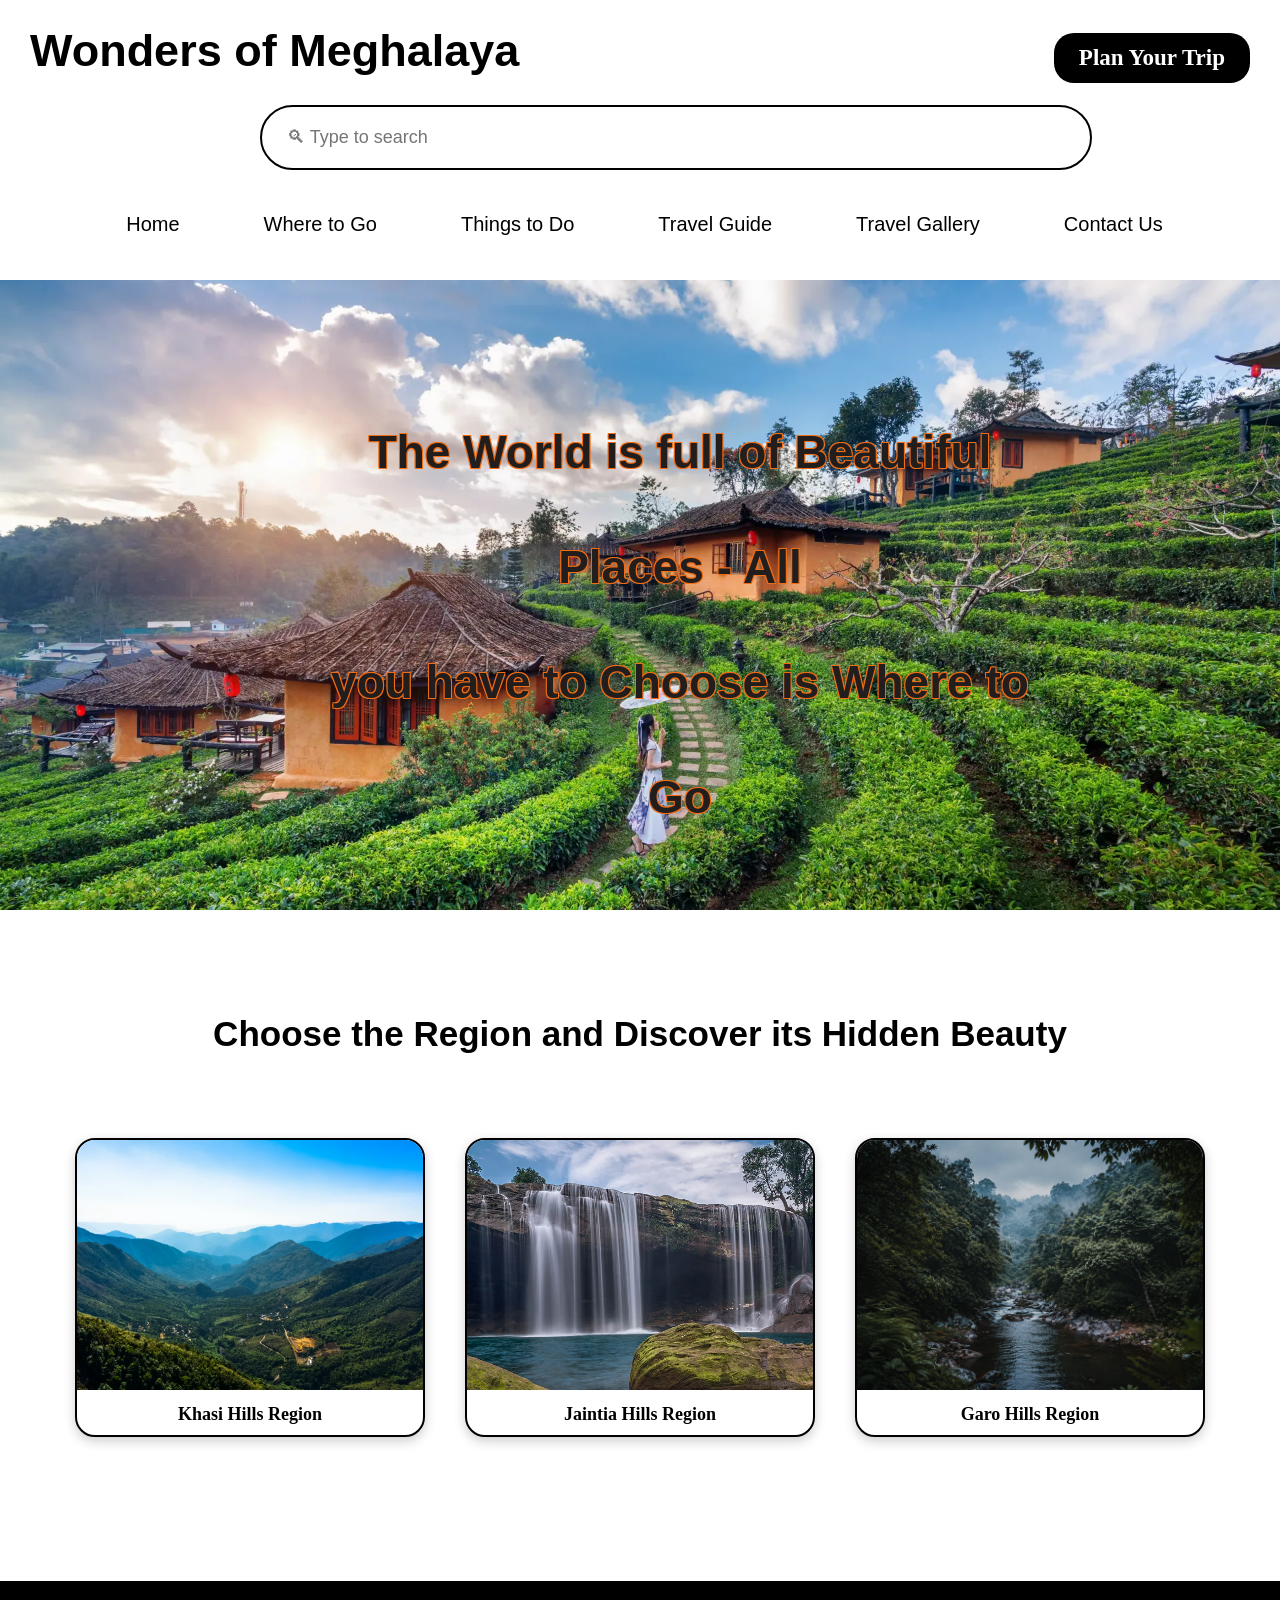
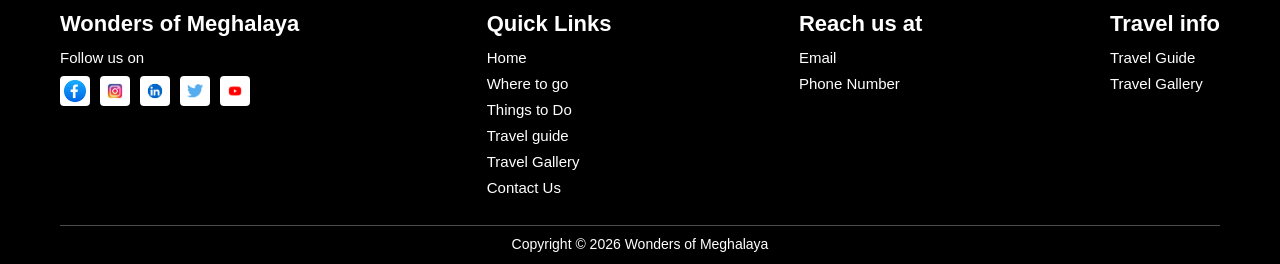
<file: Wheretogo.html>
<!DOCTYPE html>
<html lang="en">
<head>
    <meta charset="UTF-8">
    <meta name="viewport" content="width=device-width, initial-scale=1.0">
    <title>Wonders of Meghalaya</title>
    <link rel="stylesheet" href="Style.css">
</head>

<body>
<header class="header1-content">

    <div class="home1-content">

<h1>Wonders of Meghalaya</h1>

 <a href="Contactus.html" class="Planbutton1">Plan Your Trip</a>

 <div class="search-bar">
 <label for="search" class="sr-only">Search</label>
<input type="text" id="search" placeholder=" 🔍︎ Type to search">
</div>

<nav>
    <a href="index.html">Home</a>
    <a href="Wheretogo.html">Where to Go</a>
    <a href="Thingstodo.html">Things to Do</a>
    <a href="Travelguide.html">Travel Guide</a>
    <a href="Travelgallery.html">Travel Gallery</a>
    <a href="Contactus.html">Contact Us</a>
</nav>
<br><br>

<div class="go-image1"><img src="Images/Where-to-go-hero.webp" alt="Khasi hills"></div>

<div class="titlego-content">
<h1>The World is full of Beautiful Places - All <br>you have to Choose is Where to Go </h1>
</div>

</div>
</header>

<h1 class="headgo2">Choose the Region and Discover its Hidden Beauty</h1>
<br><br><br>
    <div class="head2-container">

        <div class="head2-image">
            <a href="Attraction1.html">
                <img src="Images/khasi-hills.avif" alt="khasi hills">
                <h2>Khasi Hills Region</h2>
            </a>
        </div>

        <div class="head2-image">
            <a href="Attraction2.html">
                <img src="Images/jaintia-hills.avif" alt="jaintia hills">
                <h2>Jaintia Hills Region</h2>
            </a>
        </div>

        <div class="head2-image">
            <a href="Attraction3.html">
                <img src="Images/garo-hills.png" alt="garo hills">
                <h2>Garo Hills Region</h2>
            </a>
        </div>

    </div>
<br><br><br><br><br><br><br><br>



<footer class="footer">
  <div class="footer-container">

    <div class="footer-col">
      <h2 class="logo">Wonders of Meghalaya</h2>
      
       <p>Follow us on</p>
       <div class=" Footericons">
        <img src="Images/facelogo.avif" alt="Facebook">
        <img src="Images/Insta1.jpg" alt="Instagram">
        <img src="Images/linkedin1.png" alt="LinkedIn">
        <img src="Images/twitter1.png" alt="Twitter">
        <img src="Images/youtube1.png" alt="YouTube">
      </div>
    </div>
    <div class="footer-col">
      <h3>Quick Links</h3>
       <ul>
        <li><a href="index.html">Home</a></li>
        <li><a href="Wheretogo.html">Where to go</a></li>
        <li><a href="Thingstodo.html">Things to Do</a></li>
        <li><a href="Travelguide.html">Travel guide</a></li>
        <li><a href="Travelgallery.html">Travel Gallery</a></li>
        <li><a href="Contactus.html">Contact Us</a></li>
      </ul>
    </div>
    <div class="footer-col">
      <h3>Reach us at</h3>
      <ul>
        <li><a href="mailto:info@meghalayatourism.com">Email</a></li>
        <li><a href="tel:+911234567890">Phone Number</a></li>
      </ul>
    </div>
    <div class="footer-col">
      <h3>Travel info</h3>
      <ul>
        <li><a href="Travelguide.html">Travel Guide</a></li>
        <li><a href="Travelgallery.html">Travel Gallery</a></li>
      </ul>
    </div>

  </div>
  <div class="footer-bottom">
    <p>
     Copyright © 2026 Wonders of Meghalaya 
    </p>
  </div>
</footer>


</body>

</html>
</file>
<file: Style.css>
*{
  margin: 0;
  padding: 0;
  box-sizing: border-box;
}

.header-content{
  height: 100vh;
  width: 100%;
  background-image: url("Images/wheretogoalter.jpg");
  background-size: cover;
  background-position: center;
  position: relative;
}

.home-content{
  text-align: center;
  padding-top: 20px;
}

.home-content h1{
  position: absolute;
  top: 25px;
  left: 30px;
  font-size: 45px;
  font-family:'Gill Sans', 'Gill Sans MT', Calibri, 'Trebuchet MS', sans-serif;
  font-weight: bolder;
}


.Planbutton{
  position: absolute;
  top: 33px;
  right: 30px;
  background-color: black;
  color: white;
  padding: 12px 25px;
  font-size: 23px;
  text-decoration: none;
  border-radius: 20px;
  font-weight: 700;
  transition: 0.3s;
  font-family:'Times New Roman', Times, serif;

}

.Planbutton:hover{
  background: #343434;
  transform: translateY(-2px);
}

.search-bar input{
  width: 60%;
  padding: 20px;
  border-radius: 45px;
  border: 2px solid #000000;
  margin-top: 105px;
  margin-left: 260px;
  display: block;
  font-size: 18px;
}

.home-content nav{
  display: flex;
  justify-content: center;
  gap: 80px;
  margin-top: 45px;
  margin-left: 9px;
  font-size: 20px;
  font-family:'Segoe UI', Roboto, Arial, sans-serif;  font-weight:500;
}


nav a{
  text-decoration: none;
  color: rgb(0, 0, 0);
  padding: 8px 12px;
  border-radius: 6px;
  transition: 0.3s;
}

nav a:hover{
  background-color: rgb(47, 47, 47);
  color: white;
}


.home1-content h1{
  position: absolute;
  top: 25px;
  left: 30px;
  font-size: 45px;
  margin-bottom: 150px;
  font-family:'Gill Sans', 'Gill Sans MT', Calibri, 'Trebuchet MS', sans-serif;
  font-weight: bolder;
}


.Planbutton1{
  position: absolute;
  top: 33px;
  right: 30px;
  background-color: black;
  color: white;
  padding: 12px 25px;
  font-size: 23px;
  text-decoration: none;
  border-radius: 20px;
  font-weight: 700;
  transition: 0.3s;
  font-family:'Times New Roman', Times, serif;

}

.Planbutton1:hover{
  background: #343434;
  transform: translateY(-2px);
}

.search-bar1 input{
  width: 60%;
  padding: 20px;
  border-radius: 45px;
  border: 2px solid #000000;
  margin-top: 115px;
  margin-left: 260px;
  display: block;
  font-size: 18px;
}

.home1-content nav{
  display: flex;
  justify-content: center;
  gap: 80px;
  margin-top: 35px;
  margin-left: 9px;
  font-size: 20px;
  font-family:'Segoe UI', Roboto, Arial, sans-serif;
  font-weight:500;

}


.head-content h1{
  font-size: 72px;
  font-weight: 100;
  left: 275px;
  margin-top: 280px;
  text-align: center;
  top: 80px;
  color: rgb(255, 255, 255);
  text-shadow:
  -1px -1px 0 #000,
   1px -1px 0 #000,
  -1px  1px 0 #000,
   1px  1px 0 #000;
  font-family:Impact, Haettenschweiler, 'Arial Narrow Bold', sans-serif;
}

.head1-content p{
  text-align: justify;
  padding: 1px 120px;
  line-height: 2.0;
  font-size: 20px;
  font-family: Cambria, Cochin, Georgia, Times, 'Times New Roman', serif;
}

.head1{
  font-size: 35px ;
  font-family:Verdana, Geneva, Tahoma, sans-serif;
  margin-left: 20px;
  text-align: center;
}

.head2{
  font-size: 35px ;
  font-family:Verdana, Geneva, Tahoma, sans-serif;
  text-align: center;
}

.head3{
  font-size: 35px ;
  font-family:Verdana, Geneva, Tahoma, sans-serif;
  margin-left: 20px;
  text-align: center;
}

.head2-container{
    display: flex;
    justify-content: center;
    gap: 40px;
    flex-wrap: wrap;
    margin-top: 30px;
}

.head2-image{
    width: 350px;
    background: #fff;
    border: 2px solid #000;
    border-radius: 20px;
    overflow: hidden;
    box-shadow: 0 4px 12px rgba(0,0,0,0.2);
    text-align: center;
    transition: all 0.3s ease;
}

.head2-image a{
    text-decoration: none;
    color: inherit;
    display: block;
}

.head2-image img{
    width: 100%;
    height: 250px;
    object-fit: cover;
}

.head2-image h2{
    margin: 10px 0;
    font-size: 18px;
    color: rgb(0, 0, 0);
}

.head2-image:hover{
    transform: scale(1.5);
}

.head2place-image a:hover{
    text-decoration: underline;
}

.head2place-container{
    display: flex;
    justify-content: center;
    gap: 40px;
    flex-wrap: wrap;
    margin-top: 30px;
}

.head2place-image{
    width: 350px;
    height: 290px;
    background: #fff;
    border: 2px solid #000;
    border-radius: 20px;
    overflow: hidden;
    box-shadow: 0 4px 12px rgba(0,0,0,0.2);
    text-align: center;
    transition: all 0.3s ease;
}

.head2place-image a{
    text-decoration: none;
    color: inherit;
    display: block;
}

.head2place-image img{
    width: 100%;
    height: 240px;
    object-fit: cover;
}

.head2place-image h2{
    margin: 10px 0;
    font-size: 20px;
    color: rgb(0, 0, 0);
}

.head2place-image:hover{
    transform:scale(1.03);
}


.headergo-content{
  height: 100vh;
  width: 100%;
  background-size: cover;
  background-position: center;
  position: relative;
}

.homego-content{
  text-align: center;
  padding-top: 20px;
}

.homego-content h1{
  position: absolute;
  top: 26px;
  left: 30px;
  font-size: 35px;
  font-family:cursive;
}


.titlego1-content h1{
  font-size: 45px;
  font-weight: 550;
  margin-top: 380px;
  left: 370px;
  text-align: center;
  top: 60px;
  line-height: 2.4;
  color: rgb(3, 27, 89);
  text-shadow:
   -1px -1px 0 rgb(209, 202, 202),
    1px -1px 0 rgb(209, 202, 202),
   -1px  1px 0 rgb(209, 202, 202),
    1px  1px 0 rgb(209, 202, 202);
  font-family:Verdana, Geneva, Tahoma, sans-serif;
}

.titlego2-content h1{
  font-size: 45px;
  font-weight: 550;
  margin-top: 320px;
  left: 350px;
  top: 94px;
  line-height: 2.4;
  color: rgb(66, 56, 56);
  text-shadow:
   -1px -1px 0 rgb(242, 242, 242),
    1px -1px 0 rgb(242, 242, 242),
   -1px  1px 0 rgb(242, 242, 242),
    1px  1px 0 rgb(242, 242, 242);
  font-family:Verdana, Geneva, Tahoma, sans-serif;
}

.titlego3-content h1{
  font-size: 45px;
  font-weight: 550;
  margin-top: 380px;
  left: 370px;
  text-align: center;
  top: 84px;
  line-height: 2.4;
  color: rgb(5, 59, 13);
  text-shadow:
    -1px 0 rgb(209, 202, 202),
     1px 0 rgb(209, 202, 202),
     0 -1px rgb(209, 202, 202),
     0 1px rgb(209, 202, 202);
  font-family:Verdana, Geneva, Tahoma, sans-serif;
}


.titlego4-content h1{
  font-size: 40px;
  font-weight: 550;
  margin-top: 365px;
  left: 240px;
  text-align: center;
  top: 84px;
  line-height: 2.4;
  color: rgb(19, 51, 64);
  text-shadow:
    -1px -1px 0 rgb(237, 237, 237),
     1px -1px 0 rgb(237, 237, 237),
    -1px  1px 0 rgb(237, 237, 237),
     1px  1px 0 rgb(237, 237, 237);
  font-family:Verdana, Geneva, Tahoma, sans-serif;
}

.titlego5-content h1{
  font-size: 85px;
  text-align: center;
  font-weight: 550;
  margin-top: 29px;
  left: 290px;
  top: 84px;
  line-height: 2.4;
  color: rgb(0, 0, 0);
  text-shadow:
  -1px -1px 0 rgb(237, 237, 237),
   1px -1px 0 rgb(237, 237, 237),
  -1px  1px 0 rgb(237, 237, 237),
   1px  1px 0 rgb(237, 237, 237);
  font-family:Impact, Haettenschweiler, 'Arial Narrow Bold', sans-serif;
}


.titlego6-content h1{
  font-size: 50px;
  text-align: center;
  font-weight: 550;
  margin-top: 29px;
  left: 290px;
  top: 84px;
  line-height: 2.4;
  color: rgb(255, 255, 255);
  background-color: rgb(0, 0, 0);
 
  font-family:Verdana, Geneva, Tahoma, sans-serif;
}


.titlego-content h1{
  font-size: 45px;
  font-weight: bolder;
  text-align: center;
  margin-top: 375px;
  left: 280px;
  line-height: 2.4;
  color: rgb(35, 30, 30);
  text-shadow:
  -1px -1px 0 #f06d15,
   1px -1px 0 #f06d15,
  -1px  1px 0 #f06d15,
   1px  1px 0 #f06d15;
  font-family:'Franklin Gothic Medium', 'Arial Narrow', Arial, sans-serif;
}


.go-image img,
.go2-image img,
.go3-image img,
.go-image1 img {
  width: 100%;
  height: 70vh;        
  object-fit: cover;
}

.headgo2{
  font-size: 35px ;
  font-family:Verdana, Geneva, Tahoma, sans-serif;
  margin-top: 100px;
  text-align: center;
}

.footer{
    background:black;
    padding: 30px 60px 12px;
    color: white;
    font-family: Arial, sans-serif;
}

.footer-container{
    display: flex;
    justify-content: space-between;
    flex-wrap: wrap;
    gap: 25px;
}

.footer-col h2,
.footer-col h3{
    margin-bottom: 12px;
    font-size: 22px;
}

.footer-col p{
    margin-bottom: 10px;
    font-size: 15px;
}

.footer-col ul{
    list-style: none;
    padding: 0;
}

.footer-col ul li{
    margin: 8px 0;
}

.footer-col ul li a{
    text-decoration: none;
    color: white;
    font-size: 15px;
    transition: 0.3s;
}

.footer-col ul li a:hover{
    color: #060606;
    background-color: #fff;
}

.Footericons{
    display: flex;
    gap: 10px;
    margin-top: 10px;
}

.Footericons img{
    width: 30px;
    height: 30px;
    border-radius: 4px;
    background: white;
    padding: 3px;
}

.footer-bottom{
    border-top: 1px solid rgba(255, 255, 255, 0.3);
    margin-top: 20px;
    padding-top: 10px;
    font-size: 14px;
    text-align: center;
}

.head3-container{
    width: 100%;
    display: grid;
    grid-template-columns: repeat(2, 1fr);
    gap: 100px;
    justify-content: center;
    align-items: center;
    padding: 90px 200px;
}

.head3-icon{
    height: 360px;
    background-color: #ededed;
    border: 2px solid #151616;
    border-radius: 25px;
    display: flex;
    flex-direction: column;
    justify-content: center;
    align-items: center;
    transition: 0.4s ease;
    box-shadow: 0 5px 10px rgba(0,0,0,0.1);
}


.head3-icon:hover{
    transform: translateY(-10px);
    box-shadow: 0 15px 25px rgba(0,0,0,0.15);
}

.icon{
    margin-bottom: 40px;
     font-size: 140px;
}

.head3-icon p{
    font-size: 25px;
    font-weight: 500;
    text-align: center;
}

.head3-icon a{
    text-decoration: none;
    color: #0b3d2f;
    transition: 0.3s;
    font-family: Cambria, Cochin, Georgia, Times, 'Times New Roman', serif;
    font-size: 22px;
}

.head3-icon a:hover{
    color: #071913;
    text-decoration:underline;
}


html {
  scroll-behavior: smooth;
}

.category-buttons {
  display: flex;
  justify-content: center;
  gap: 35px;
  margin-top: 30px;
  font-family: 'Franklin Gothic Medium', 'Arial Narrow', Arial, sans-serif;
}

.category-btn {
  width: 260px;
  height: 48px;
  border: 2px solid #000000;
  border-radius: 30px;
  background: white;
  font-size: 20px;
  cursor: pointer;
  transition: 0.3s;
  text-decoration: none;
  display: flex;
  align-items: center;
  justify-content: center;
  color: black;
}

.category-btn:hover {
  background: #000000;
  color: white;
}

.all-btn {
  display: flex;
  justify-content: center;
  margin-top: 25px;
}

.all-btn a {
  width: 350px;
  height: 48px;
  border: 2px solid #000000;
  border-radius: 30px;
  background: white;
  font-size: 20px;
  cursor: pointer;
  text-decoration: none;
  display: flex;
  align-items: center;
  justify-content: center;
  color: black;
}

.cards-section {
  width: 100%;
  max-width: 1200px;
  margin: 0 auto 80px auto;
  padding: 60px 20px;
  display: grid;
  grid-template-columns: repeat(2, 1fr);
  gap: 40px;
  align-items: stretch;
}

.cards-section h2 {
  grid-column: 1 / -1;
  text-align: center;
  font-size: 38px;
  margin-bottom: 30px;
  font-weight: 600;
  font-family:'Segoe UI', Tahoma, Geneva, Verdana, sans-serif;
}

.flip-card {
  width: 100%;
  height: 420px;
  perspective: 1000px;
  justify-self: center;
}

.flip-card-inner {
  position: relative;
  width: 100%;
  height: 100%;
  transition: transform 1.5s;
  transform-style: preserve-3d;
}

.flip-card:hover .flip-card-inner {
  transform: rotateY(180deg);
}

.flip-card-front,
.flip-card-back {
  position: absolute;
  width: 100%;
  height: 100%;
  border-radius: 6px;
  overflow: hidden;
  backface-visibility: hidden;
}

.flip-card-front {
  border: 2px solid #444;
  background: white;
}

.flip-card-front img {
  width: 100%;
  height: 100%;
  object-fit: cover;
}

.card-name {
  position: absolute;
  bottom: 0;
  width: 100%;
  background: #f3f3f3;
  padding: 14px;
  text-align: center;
  font-size: 22px;
  font-weight: 500;
  font-family: 'Lucida Sans', 'Lucida Sans Regular', 'Lucida Grande', 'Lucida Sans Unicode', Geneva, Verdana, sans-serif;
}

.flip-card-back {
  background: #000000;
  color: white;
  transform: rotateY(180deg);
  display: flex;
  flex-direction: column;
  justify-content: center;
  align-items: center;
  text-align: center;
  font-family:'Segoe UI', Tahoma, Geneva, Verdana, sans-serif;
  padding: 35px;
}

.flip-card-back h3 {
  font-size: 28px;
  margin-bottom: 20px;
}

.flip-card-back p {
  font-size: 18px;
  line-height: 1.6;
  text-align: justify;
}


.region-container{
    width: 85%;
    margin: 40px auto;
    display: flex;
    flex-direction: column;
    gap: 85px;
    font-family: 'Lucida Sans', 'Lucida Sans Regular', 'Lucida Grande', 'Lucida Sans Unicode', Geneva, Verdana, sans-serif;
}


.region-image{
    display: flex;
    align-items: flex-start;
    gap: 25px;
    padding: 20px;
    border: 3px solid #000000;
    border-radius: 8px;
    background: #fff;
}


.image-section{
    display: flex;
    flex-direction: column;
    align-items: center;
}


.image-section img{
    width: 280px;
    height: 180px;
    object-fit: cover;
    border-radius: 4px;
}


.image-section h2{
    margin-top: 10px;
    font-size: 20px;
    font-weight: 600;
    padding-bottom: 4px;
}


.text-section{
    flex: 1;
}

.text-section p{
    margin: 0;
    line-height: 1.8;
    font-size: 18px;
    color: #000000;
    text-align: justify;
    padding: 25px;
    font-family:'Segoe UI', Tahoma, Geneva, Verdana, sans-serif;
}



.climate-head h2{
  font-size: 45px;
  margin-left: 48px;
  font-family: 'Segoe UI', Tahoma, Geneva, Verdana, sans-serif;

}

.best-content h1{
  margin-left: 50px;
  font-size: 24px;
  font-family: 'Segoe UI', Tahoma, Geneva, Verdana, sans-serif;

}

.tips-content h3{
margin-left: 50px;
font-size: 23px;
font-family: 'Segoe UI', Tahoma, Geneva, Verdana, sans-serif;
text-decoration: underline;

}

.tips-content p{
  margin-left: 50px;
  line-height: 2.0;
  text-align: justify;
  font-size: 20px;
  font-family:Cambria, Cochin, Georgia, Times, 'Times New Roman', serif;
}

.best-content p{
  margin-left: 50px;
  line-height: 2.0;
  text-align: justify;
  margin-right: 180px;
  font-size: 20px;
  font-family:Cambria, Cochin, Georgia, Times, 'Times New Roman', serif;

}


.discover-wrapper {
    display: flex;
    justify-content: center;
    flex-wrap: wrap;
    gap: 25px;
}


.attraction-card {
    width: 300px;
    background: #fff;
    border-radius: 12px;
    overflow: hidden;
    box-shadow: 0 4px 12px rgba(0,0,0,0.1);
    transition: 0.3s;
}

.attraction-card:hover {
    transform: scale(1.03);
}

.attraction-card img {
    width: 100%;
    height: 200px;
    object-fit: cover;
}

.attraction-card-content {
    padding: 15px;
    text-align: justify;
    line-height: 2;
}

.attraction-card-content p {
    padding: 15px;
    text-align: justify;
    line-height: 2;
    font-size: 18px;
      font-family:Cambria, Cochin, Georgia, Times, 'Times New Roman', serif;

}

.attraction-card-content h3 {
    margin-bottom: 5px;
    text-align: center;
    font-size: 28px;
    font-family: 'Segoe UI', Tahoma, Geneva, Verdana, sans-serif;

}


.attraction-card-content h4 {
    color: gray;
    margin-bottom: 10px;
    line-height: 2;
    font-size: 17PX;
    text-align: center;
    font-family: 'Segoe UI', Tahoma, Geneva, Verdana, sans-serif;

    
}

.contact h1{
  font-size: 46px;
  font-family:'Segoe UI', Tahoma, Geneva, Verdana, sans-serif;
}

.double-hr {
  border: none;
  border-top: 3px solid black;
  border-bottom: 3px solid black;
  height: 8px;
}



.images {
    display: grid;
    grid-template-columns: repeat(3, 1fr); 
    gap: 15px;
    padding: 20px;
    justify-items: center;
}

.images img {
    width: 100%;
    height: 280px;
    object-fit: cover;
    border: 2px solid black;
    border-radius: 5px;
    background-color: #ddd;

    transition: 0.3s ease;
}


.images img:hover {
    transform: translateY(-5px);
    box-shadow: 0 6px 15px rgba(0,0,0,0.2);
}



.contact p{
  text-align: center;
}

.contact h2{
  font-size: 50px;
  text-align: center;
}

.contact-section {
  margin-top: 30px;
}

.contact-section p {
  margin-top: 20px;
}

.contact-section hr {
  border: none;
  border-top: 3px solid black;
}

.contact-form h2{
text-align: center;
}

.contact-section p{
  text-align: center;
}

.contact-form {
  background: #fff;
  padding: 30px;
  width: 700px;              
  max-width: 90%;            
  margin: 0 auto;    
  margin-top: 10px;       
  border-radius: 10px;
  box-shadow: 0 0 10px rgba(0,0,0,0.1);
  text-align: left;
}

.contact-info h2{
  text-align: center;
}

.map h2{
  text-align: center;
}

.map iframe{
  width:100% ;
}

.contact-form label {
  font-size: 14px;
  display: block;
  margin-top: 10px;
  margin-bottom: 5px;
  font-weight: 600;
}


.contact-form input,
.contact-form textarea {
  width: 100%;
  padding: 10px;
  margin-bottom: 10px;
  border: 1px solid #aaa;
  border-radius: 5px;
  outline: none;
}


.contact-form button {
  background: #2d2d2d;
  color: white;
  padding: 12px;
  border: none;
  width: 100%;
  border-radius: 5px;
  cursor: pointer;
  font-size: 16px;
  margin-top: 10px;
}

.contact-form button:hover {
  background: #000;
}

.contact {
  display: flex;
  justify-content: center; 
  align-items: center;
  gap: 40px; 
  flex-wrap: wrap; 
  text-align: center;
  font-size: 19px;
}

.sr-only{
    position: absolute;
    width: 1px;
    height: 1px;
    padding: 0;
    margin: -1px;
    overflow: hidden;
    clip-path: inset(50%);
    white-space: nowrap;
    border: 0;
  }


  @media (max-width: 1024px){

  body{
    overflow-x: hidden;
  }

  .home-content nav,
  .home1-content nav,
  .homego-content nav{
    flex-wrap: wrap;
    justify-content: center;
    gap: 25px;
    margin-left: 0;
  }

  .search-bar input,
  .search-bar1 input{
    width: 85%;
    margin-left: auto;
    margin-right: auto;
  }

  .search-bar1 input{
    font-size: 15px;
  }

  .cards-section{
    grid-template-columns: 1fr;
    padding: 40px 20px;
  }

  .category-buttons{
    flex-direction: column;
    align-items: center;
  }

  .category-btn,
  .all-btn a{
    width: 90%;
  }

  .head2-container,
  .head2place-container,
  .discover-wrapper{
    gap: 25px;
  }

  .images{
    grid-template-columns: repeat(2,1fr);
  }

  .head3-container{
    grid-template-columns: 1fr;
    padding: 40px;
  }

  .region-image{
    flex-direction: column;
    align-items: center;
  }

  .text-section p{
    padding: 10px;
  }

  .go-image img,
  .go2-image img,
  .go3-image img,
  .go-image1 img{
    width: 100%;
    height: auto;
  }

  .head-content h1{
    font-size: 25px;
    text-align: center;
    margin-top: 220px;
    margin-right: 80px;
  }

  .titlego5-content h1,
  .titlego6-content h1{
    font-size: 35px;
    text-align: center;
    line-height: 1.6;
    padding: 0 20px;
  }

  .titlego-content h1{
    font-size: 32px;
    margin-top: 352px;
    margin-right: 250px;
    line-height: 1.6;
    padding: 0 20px;
  }

  .titlego1-content h1,
  .titlego3-content h1{
    font-size: 35px;
    font-weight: 550;
    margin-top: 308px;
    left: 250px;
    top: 84px;
    line-height: 2.4;
    color: rgb(3, 27, 89);
    text-shadow:
      -1px -1px 0 rgb(209, 202, 202),
       1px -1px 0 rgb(209, 202, 202),
      -1px  1px 0 rgb(209, 202, 202),
       1px  1px 0 rgb(209, 202, 202);
    font-family: Verdana, Geneva, Tahoma, sans-serif;
  }

  .titlego4-content h1{
    font-size: 28px;
    font-weight: 550;
    margin-top: 308px;
    left: 150px;
    top: 84px;
    line-height: 2.4;
    color: rgb(19, 51, 64);
    text-shadow:
      -1px -1px 0 rgb(237, 237, 237),
       1px -1px 0 rgb(237, 237, 237),
      -1px  1px 0 rgb(237, 237, 237),
       1px  1px 0 rgb(237, 237, 237);
    font-family: Verdana, Geneva, Tahoma, sans-serif;
  }

  .contact{
    flex-direction: column;
  }
}


@media (max-width: 932px){

  body{
    overflow-x: hidden;
  }

  .home-content nav,
  .home1-content nav{
    flex-direction: column;
    align-items: center;
    gap: 15px;
    margin-top: 25px;
  }

  .home-content h1,
  .home1-content h1{
    font-size: 28px;
    left: 65px;
  }

  .head-content h1{
    font-size: 38px;
    margin-top: 495px;
    text-align: center;
    padding: 15px;
    margin-right: 52px;
  }

  .titlego-content h1{
    font-size: 26px;
    line-height: 1.5;
    margin-top: 600px;
    padding: 0 15px;
    margin-right: 62px;
  }

  .titlego1-content h1{
    font-size: 26px;
    line-height: 1.5;
    margin-top: 550px;
    padding: 0 15px;
    margin-right: 62px;
  }

  .titlego2-content h1{
    font-size: 26px;
    line-height: 1.5;
    margin-top: 555px;
    text-align: center;
    padding: 0 15px;
    margin-right: 60px;
  }

  .titlego3-content h1{
    font-size: 26px;
    line-height: 1.5;
    margin-top: 585px;
    padding: 0 15px;
    margin-right: 62px;
  }

  .titlego4-content h1{
    font-size: 26px;
    line-height: 1.5;
    margin-top: 560px;
    padding: 0 15px;
    margin-right: 62px;
  }

  .Planbutton{
    font-size: 15px;
    padding: 10px 16px;
    top: 72px;
    right: 150px;
  }

  .Planbutton1{
    font-size: 15px;
    padding: 10px 16px;
    top: 60px;
    right: 150px;
  }

  .search-bar1 input{
    width: 80%;
    margin-top: 380px;
  }

  .head1,
  .head2,
  .head3,
  .climate-head h2{
    font-size: 25px;
  }

  .head1-content p,
  .best-content p,
  .tips-content p{
    padding: 0 15px;
    font-size: 16px;
  }

  .head2-image,
  .head2place-image,
  .attraction-card{
    width: 100%;
  }

  .images{
    grid-template-columns: 1fr;
  }

  .cards-section{
    grid-template-columns: 1fr;
    padding: 30px 15px;
  }

  .flip-card{
    height: 350px;
  }

  .flip-card-back p{
    font-size: 15px;
  }

  .head3-container{
    padding: 20px;
  }

  .head3-icon{
    height: auto;
    padding: 30px 20px;
  }

  .icon{
    font-size: 70px;
  }

  .region-container{
    width: 95%;
  }

  .image-section img{
    width: 100%;
    height: auto;
  }

  .contact-form{
    width: 95%;
    padding: 20px;
  }

  .contact{
    flex-direction: column;
  }

  .footer-container{
    flex-direction: column;
    gap: 25px;
  }

  .footer{
    padding: 30px 20px;
  }

  .go-image img,
  .go2-image img,
  .go3-image img,
  .go-image1 img{
    width: 100%;
    height: auto;
  }
}


@media only screen
and (max-height: 914px)
and (max-width: 412px)
and (orientation: landscape){

  .home-content nav,
  .home1-content nav{
    flex-direction: row;
    flex-wrap: wrap;
    justify-content: center;
  }

  .head-content h1{
    font-size: 32px;
    margin-top: 80px;
    text-align: center;
  }

  .flip-card{
    height: 260px;
  }

  .cards-section{
    grid-template-columns: repeat(2,1fr);
  }
}


@media only screen
and (min-width: 1024px)
and (max-width: 1366px){

  .head-content h1{
    font-size: 70px;
    margin-top: 295px;
    text-align: center;
    margin-right: 200px;
  }

  .titlego-content h1{
    font-size: 46px;
    margin-top: 370px;
    text-align: center;
    margin-right: 200px;
    padding: 0 20px;
    line-height: 2.5;
  }

  .titlego1-content h1{
    font-size: 45px;
    margin-top: 400px;
    margin-right: 200px;
    line-height: 1.5;
  }

  .titlego3-content h1{
    font-size: 47px;
    margin-top: 380px;
    margin-right: 200px;
    line-height: 1.5;
  }

  .titlego2-content h1{
    font-size: 45px;
    margin-top: 370px;
    margin-right: 10px;
    line-height: 1.5;
  }

  .titlego4-content h1{
    font-size: 39px;
    margin-top: 380px;
    text-align: center;
    margin-right: 199px;
    padding: 0 20px;
    line-height: 1.5;
  }

  .home-content nav,
  .home1-content nav,
  .homego-content nav{
    gap: 60px;
    flex-wrap: wrap;
    justify-content: center;
  }

  .search-bar input,
  .search-bar1 input{
    width: 65%;
  }

  .cards-section{
    grid-template-columns: repeat(2,1fr);
    gap: 25px;
  }

  .images{
    grid-template-columns: repeat(2,1fr);
  }

  .head3-container{
    grid-template-columns: repeat(2,1fr);
    gap: 25px;
  }

  .contact{
    flex-direction: column;
    align-items: center;
  }

  .contact-form{
    width: 80%;
  }

  .go-image img,
  .go2-image img,
  .go3-image img,
  .go-image1 img{
    width: 100%;
    height: 70vh;
    object-fit: cover;
  }
}
</file>
